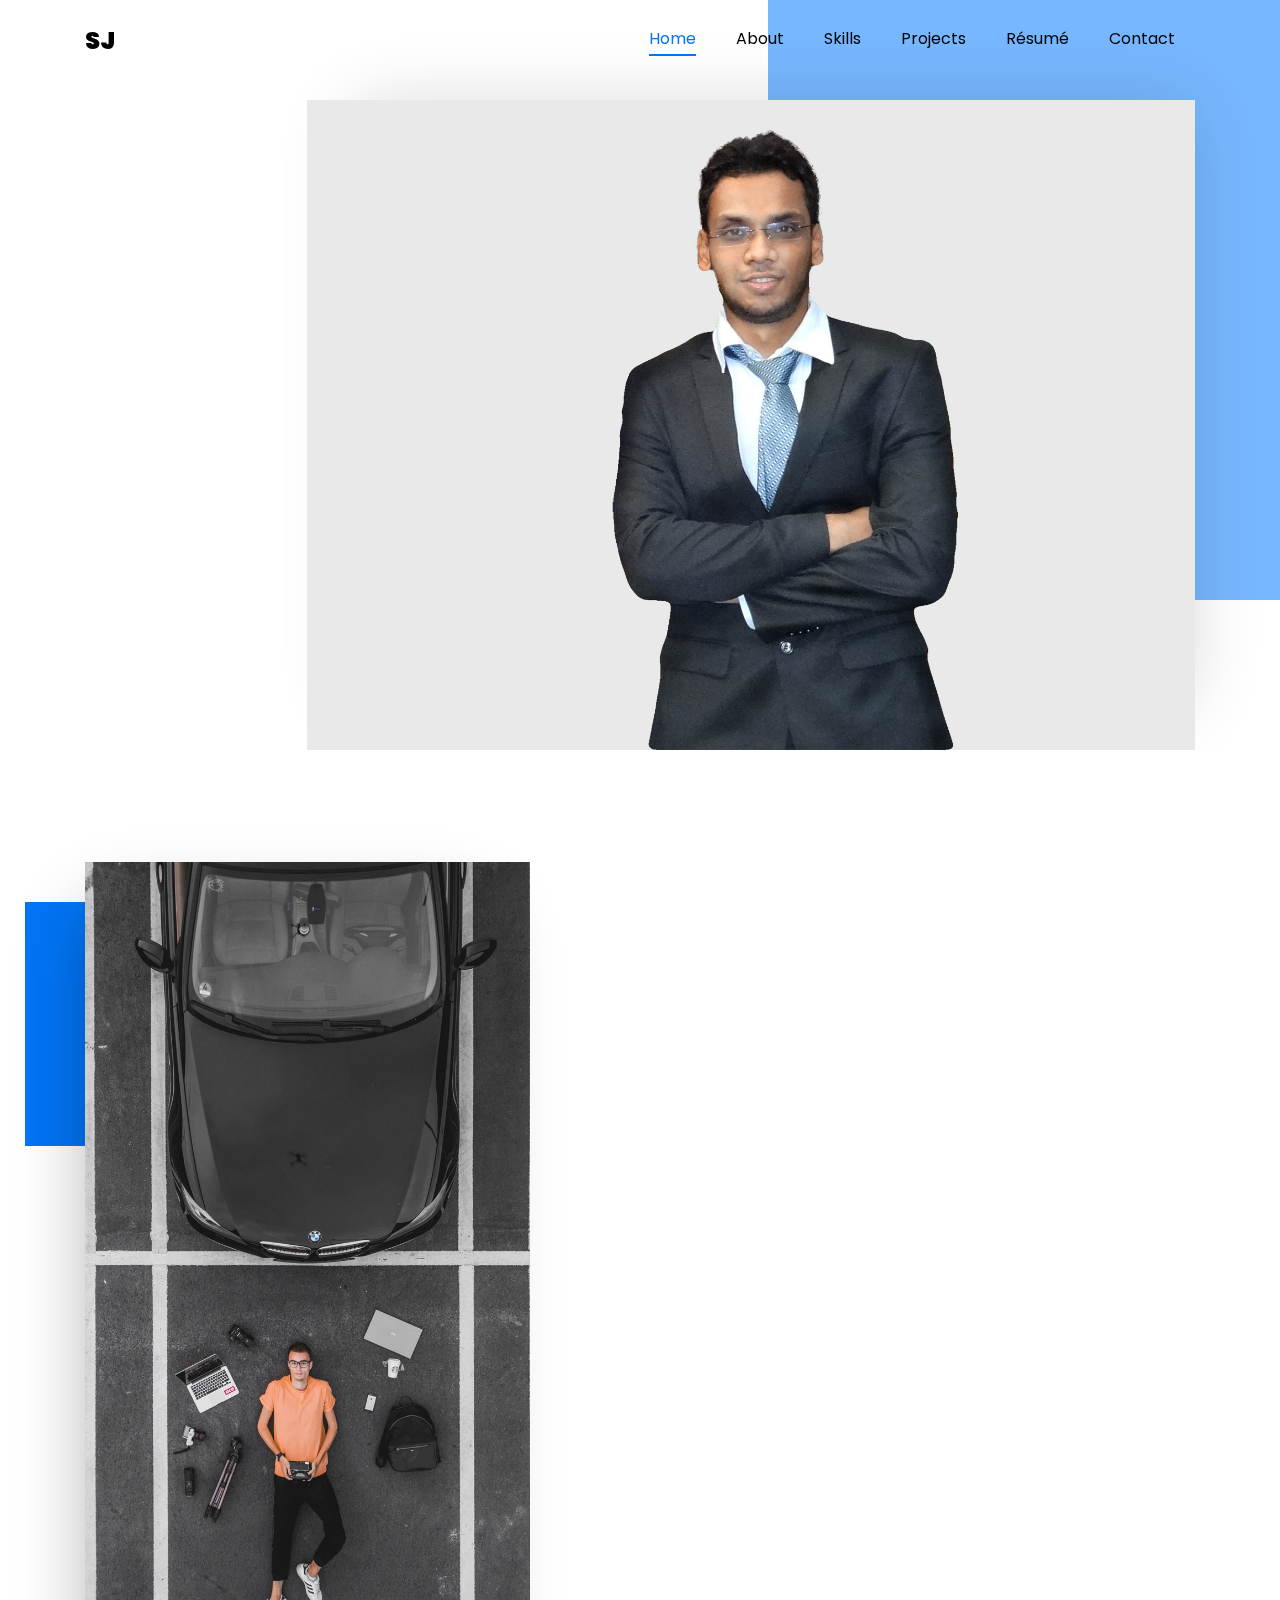
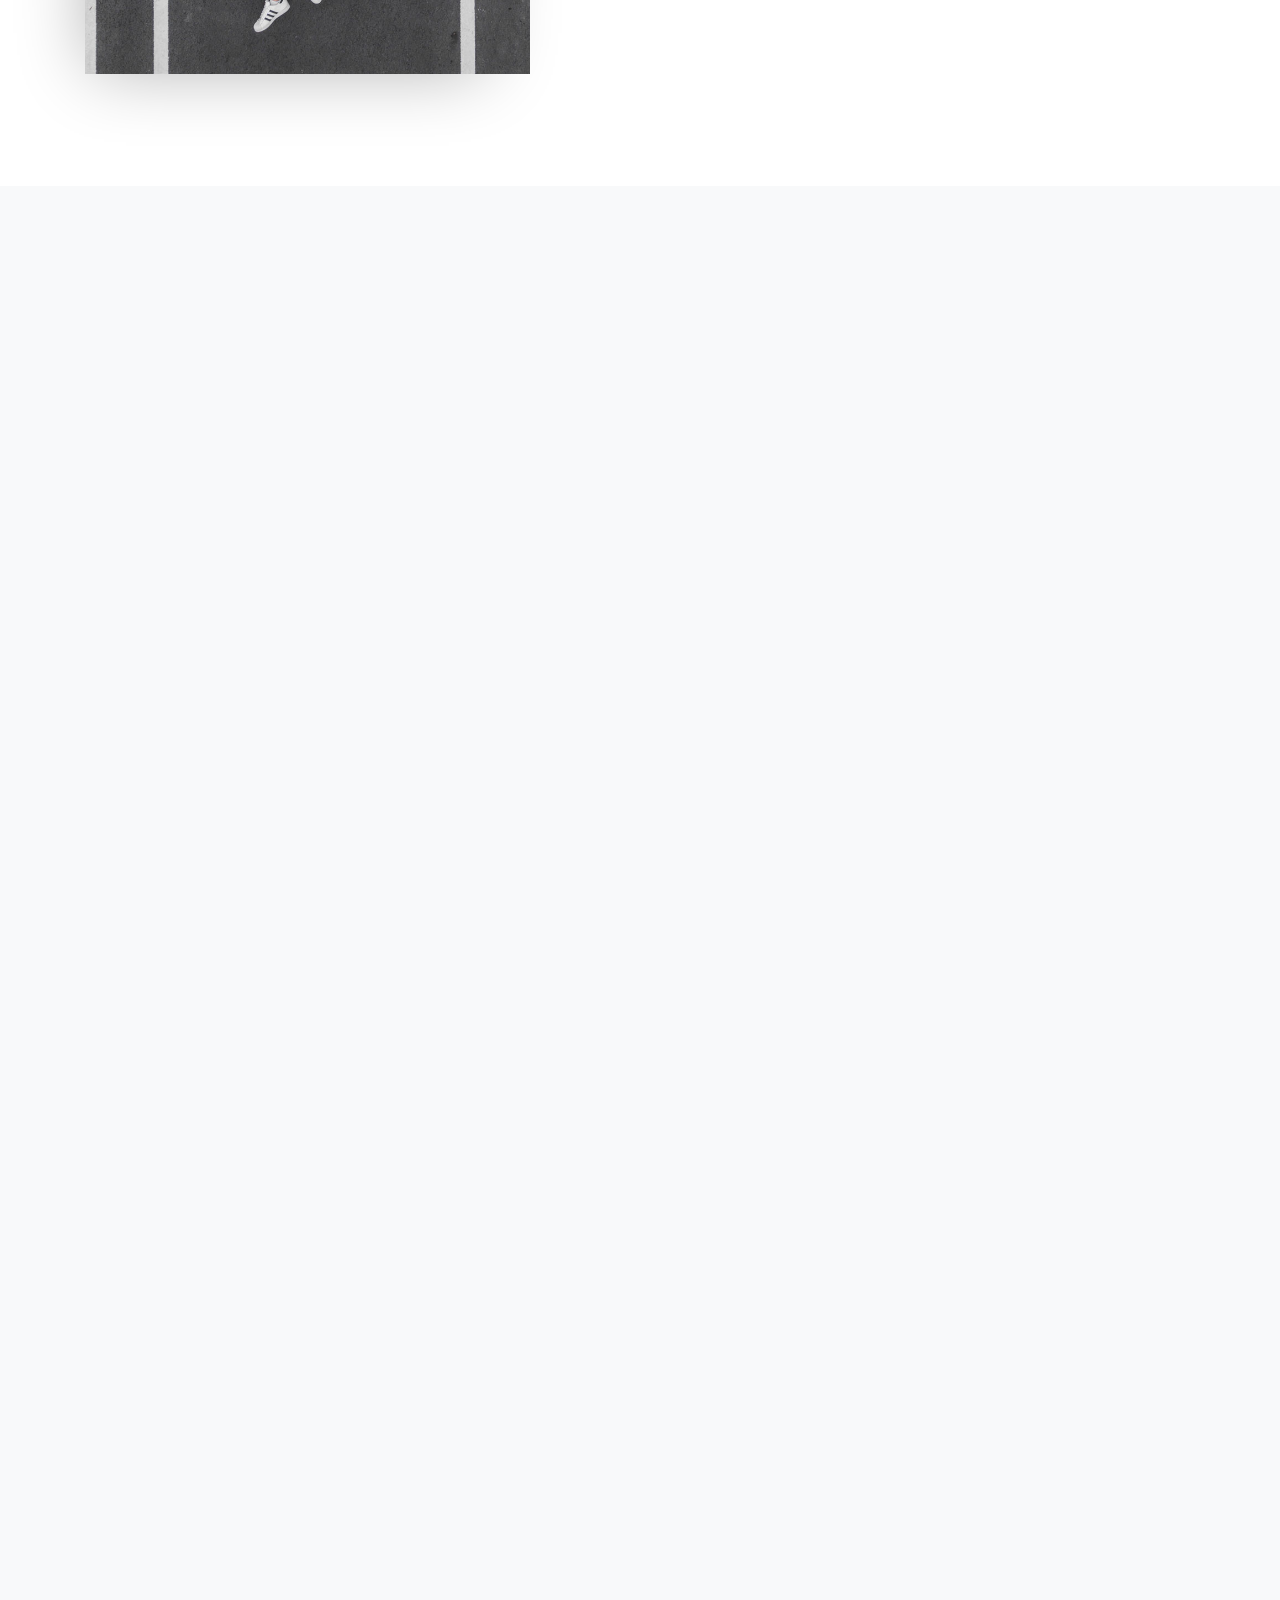
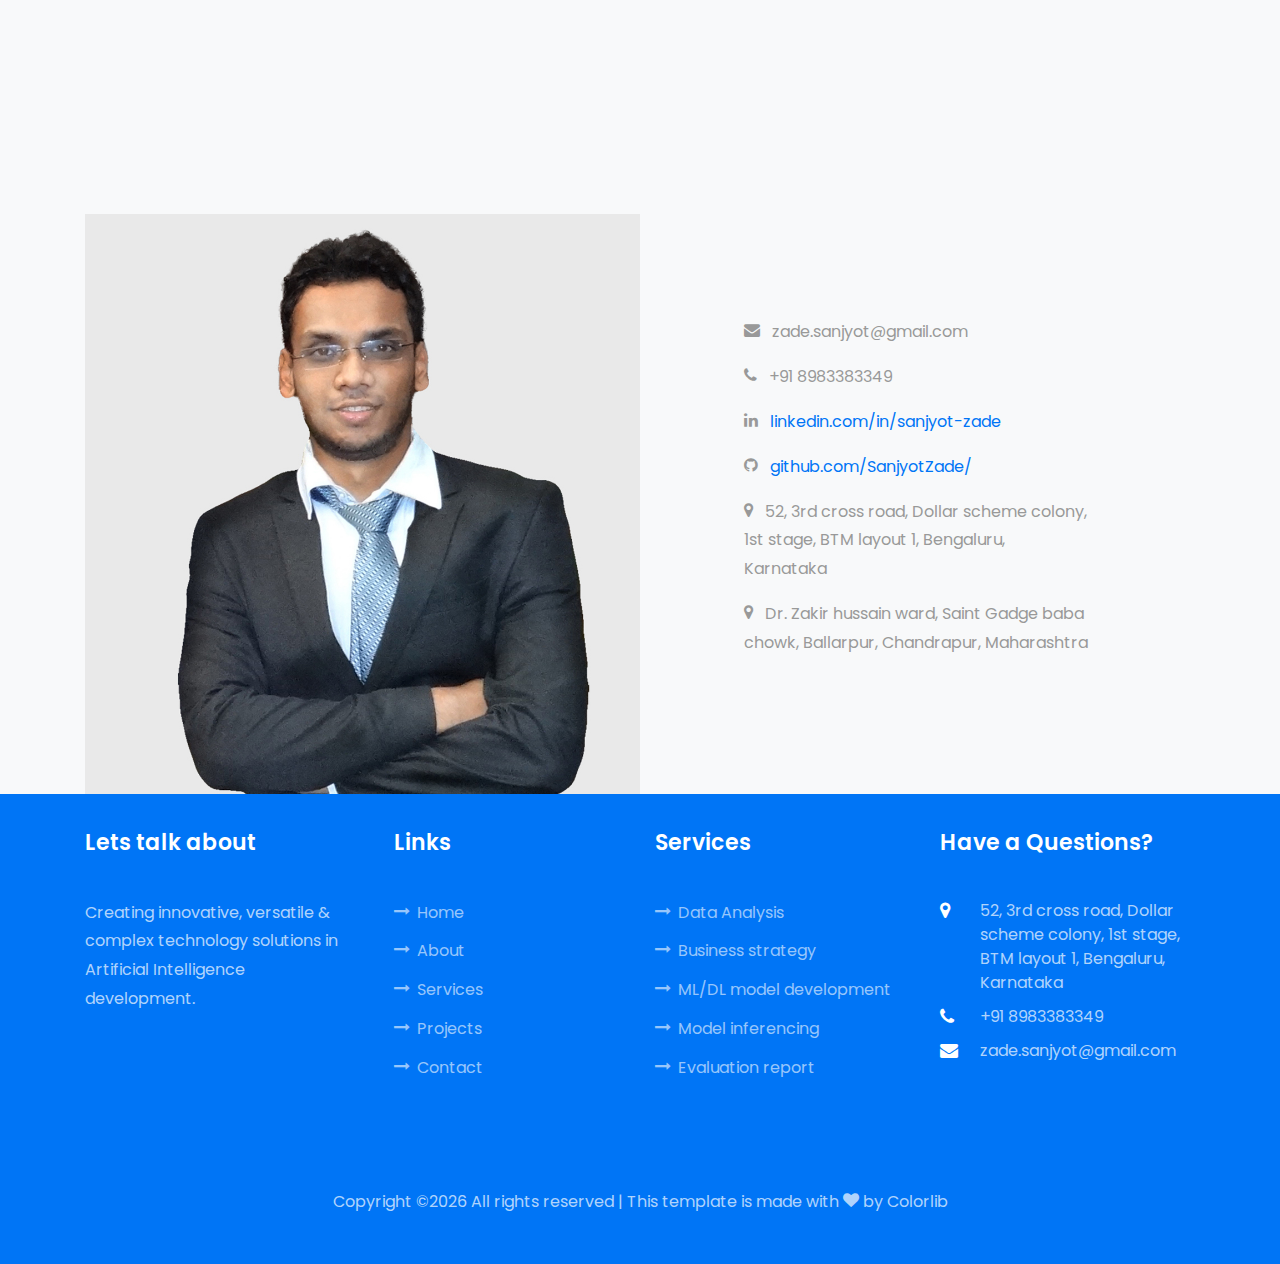
<file: index.html>
<!DOCTYPE html>
<html lang="en">
  <head>
    <title>Sanjyot- AI Researcher/Developer</title>
    <meta charset="utf-8">
    <meta name="viewport" content="width=device-width, initial-scale=1, shrink-to-fit=no">
    
    <link href="https://fonts.googleapis.com/css?family=Poppins:100,200,300,400,500,600,700,800,900" rel="stylesheet">

    <link rel="stylesheet" href="css/open-iconic-bootstrap.min.css">
    <link rel="stylesheet" href="css/animate.css">
    
    <link rel="stylesheet" href="css/owl.carousel.min.css">
    <link rel="stylesheet" href="css/owl.theme.default.min.css">
    <link rel="stylesheet" href="css/magnific-popup.css">

    <link rel="stylesheet" href="css/aos.css">

    <link rel="stylesheet" href="css/ionicons.min.css">
    
    <link rel="stylesheet" href="css/flaticon.css">
    <link rel="stylesheet" href="css/icomoon.css">
    <link rel="stylesheet" href="css/style.css">
  </head>
  <body data-spy="scroll" data-target=".site-navbar-target" data-offset="300">


    <nav class="navbar navbar-expand-lg navbar-dark ftco_navbar bg-dark ftco-navbar-light site-navbar-target" id="ftco-navbar">
	    <div class="container">
	      <a class="navbar-brand" href="index.html">SJ</a>
	      <button class="navbar-toggler js-fh5co-nav-toggle fh5co-nav-toggle" type="button" data-toggle="collapse" data-target="#ftco-nav" aria-controls="ftco-nav" aria-expanded="false" aria-label="Toggle navigation">
	        <span class="oi oi-menu"></span> Menu
	      </button>

	      <div class="collapse navbar-collapse" id="ftco-nav">
	        <ul class="navbar-nav nav ml-auto">
	          <li class="nav-item"><a href="#home-section" class="nav-link"><span>Home</span></a></li>
	          <li class="nav-item"><a href="#about-section" class="nav-link"><span>About</span></a></li>
	          <li class="nav-item"><a href="#skills-section" class="nav-link"><span>Skills</span></a></li>
	          <li class="nav-item"><a href="single.html" class="nav-link"><span>Projects</span></a></li>
              <li class="nav-item"><a href="resume.html" class="nav-link"><span>Résumé</span></a></li>
	          <li class="nav-item"><a href="#contact-section" class="nav-link"><span>Contact</span></a></li>
	        </ul>
	      </div>
	    </div>

	  </nav>

        <section id="home-section" class="hero">
		  <div class="home-slider  owl-carousel">
	      <div class="slider-item ">
	      	<div class="overlay"></div>
	        <div class="container">
	          <div class="row d-md-flex no-gutters slider-text align-items-end justify-content-end" data-scrollax-parent="true">
	          	<div class="one-third order-md-last img" style="background-image:url(images/bg_1.jpg);"> <!--change-->
	          		<div class="overlay"></div>
	          	</div>
		          <div class="one-forth d-flex  align-items-center ftco-animate" data-scrollax=" properties: { translateY: '70%' }">

		          	<div class="text">
		          		<span class="subheading">Hello</span>
			            <h1 class="mb-4 mt-3">I'm <span>Sanjyot Zade</span></h1>
			            <h2 class="mb-4">An AI RESEARCHER</h2>
			            <!--<p><a href="#" class="btn-custom">Hire me</a></p>-->
		            </div>
		          </div>
	        	</div>
	        </div>
	      </div>

	      <div class="slider-item">
	      	<div class="overlay"></div>
	        <div class="container">
	          <div class="row d-flex no-gutters slider-text align-items-end justify-content-end" data-scrollax-parent="true">
	          	<div class="one-third order-md-last img" style="background-image:url(images/bg_2.jpg);"> <!--change-->
	          		<div class="overlay"></div>
	          	</div>
		          <div class="one-forth d-flex align-items-center ftco-animate" data-scrollax=" properties: { translateY: '70%' }">
		          	<div class="text">
			            <h1 class="mb-4 mt-3">I love to solve <span>challenging AI problems</span></h1>
			            <!--<p><a href="#" class="btn-custom">Hire me</a></p>-->
		            </div>
		          </div>
	        	</div>
	        </div>
	      </div>
	    </div>
    </section>

    <section class="ftco-about ftco-counter img ftco-section" id="about-section">
    	<div class="container">
    		<div class="row d-flex">
    			<div class="col-md-6 col-lg-5 d-flex">
    				<div class="img-about img d-flex align-items-stretch">
    					<div class="overlay"></div>
	    				<div class="img d-flex align-self-stretch align-items-center" style="background-image:url(images/about-1.jpg);">
	    				</div>
    				</div>
    			</div>
    			<div class="col-md-6 col-lg-7 pl-lg-5 py-5">
    				<div class="row justify-content-start pb-3">
		          <div class="col-md-12 heading-section ftco-animate">
		          	<span class="subheading">Welcome</span>
		            <h2 class="mb-4" style="font-size: 34px; text-transform: capitalize;">About Me</h2>
		            <p>Providing deep learning backed business solutions by exploiting unstructured data(video, audio & text) to assist advancement in computer vision, natural language processing, and speech understanding.</p>
		          </div>
		        </div>
		        <div class="row">
		        	<div class="col-md-6">
		        		<div class="media block-6 services d-block ftco-animate">
		              <div class="icon"><span class="flaticon-idea"></span></div>
		              <div class="media-body">
		                <h3 class="heading mb-3">Computer Vision</h3>
		                <p> Face recognition, Expression identification, Image enhancement-denoising-super-resolution, Thumbnail generation,
                            Object detection-tracking, Nudity detection, Activity detection, Age-gender identification</p>
		              </div>
		            </div>
		        	</div>
		        	<div class="col-md-6">
		        		<div class="media block-6 services d-block ftco-animate">
		              <div class="icon"><span class="flaticon-web-design"></span></div>
		              <div class="media-body">
		                <h3 class="heading mb-3">Natural Language Processing</h3>
		                <p> Emotion analysis, Events extractions(word to vec), Lexical analysis for sentiment extraction, Named Entity Recognition(NER),
                            Latent Dirichlet Allocation(LDA), Proximity analysis</p>
		              </div>
		            </div> 
		        	</div>
		        </div>
	          <div class="counter-wrap ftco-animate d-flex mt-md-3">
              <div class="text p-4 pr-5 bg-primary">
              	<p class="mb-0">
	                <span class="number" data-number="20">0</span>
	                <span>AI Projects</span>
                </p>
              </div>
	          </div>
	        </div>
        </div>
    	</div>
    </section>
		
    <section class="ftco-section bg-light" id="skills-section">
        <div class="container">
            <div class="row justify-content-center pb-5">
              <div class="col-md-12 heading-section text-center ftco-animate">
                <span class="subheading">Skills</span>
                <h2 class="mb-4">My Skills</h2>
                <p>Developing & leading computer vision & NLP based solutions for extracting high definition meta-tags from
                    unstructured data using deep neural networks.</p>
              </div>
            </div>
            <div class="row">
                <div class="col-md-6 animate-box">
                    <div class="progress-wrap ftco-animate">
                        <h3>Machine Learning</h3>
                        <div class="progress">
                            <div class="progress-bar color-1" role="progressbar" aria-valuenow="80"
                            aria-valuemin="0" aria-valuemax="100" style="width:80%">
                            <span>80%</span>
                            </div>
                        </div>
                    </div>
                </div>
                <div class="col-md-6 animate-box">
                    <div class="progress-wrap ftco-animate">
                        <h3>Deep learning</h3>
                        <div class="progress">
                            <div class="progress-bar color-2" role="progressbar" aria-valuenow="85"
                            aria-valuemin="0" aria-valuemax="100" style="width:85%">
                            <span>85%</span>
                            </div>
                        </div>
                    </div>
                </div>
                <div class="col-md-6 animate-box">
                    <div class="progress-wrap ftco-animate">
                        <h3>Tensorflow</h3>
                        <div class="progress">
                            <div class="progress-bar color-3" role="progressbar" aria-valuenow="80"
                            aria-valuemin="0" aria-valuemax="100" style="width:80%">
                            <span>80%</span>
                            </div>
                        </div>
                    </div>
                </div>
                <div class="col-md-6 animate-box">
                    <div class="progress-wrap ftco-animate">
                        <h3>Keras</h3>
                        <div class="progress">
                            <div class="progress-bar color-4" role="progressbar" aria-valuenow="80"
                            aria-valuemin="0" aria-valuemax="100" style="width:80%">
                            <span>80%</span>
                            </div>
                        </div>
                    </div>
                </div>
                <div class="col-md-6 animate-box">
                    <div class="progress-wrap ftco-animate">
                        <h3>Computer Vision</h3>
                        <div class="progress">
                            <div class="progress-bar color-5" role="progressbar" aria-valuenow="75"
                            aria-valuemin="0" aria-valuemax="100" style="width:75%">
                            <span>75%</span>
                            </div>
                        </div>
                    </div>
                </div>
                <div class="col-md-6 animate-box">
                    <div class="progress-wrap ftco-animate">
                        <h3>Natural Langugage Processing</h3>
                        <div class="progress">
                            <div class="progress-bar color-6" role="progressbar" aria-valuenow="75"
                            aria-valuemin="0" aria-valuemax="100" style="width:75%">
                            <span>75%</span>
                            </div>
                        </div>
                    </div>
                </div>
                <div class="col-md-6 animate-box">
                    <div class="progress-wrap ftco-animate">
                        <h3>Tableau</h3>
                        <div class="progress">
                            <div class="progress-bar color-6" role="progressbar" aria-valuenow="60"
                            aria-valuemin="0" aria-valuemax="100" style="width:60%">
                            <span>60%</span>
                            </div>
                        </div>
                    </div>
                </div>
                <div class="col-md-6 animate-box">
                    <div class="progress-wrap ftco-animate">
                        <h3>Excel</h3>
                        <div class="progress">
                            <div class="progress-bar color-6" role="progressbar" aria-valuenow="70"
                            aria-valuemin="0" aria-valuemax="100" style="width:70%">
                            <span>70%</span>
                            </div>
                        </div>
                    </div>
                </div>

            </div>
            <div class="row justify-content-center py-5 mt-5">
      <div class="col-md-12 heading-section text-center ftco-animate">
        <span class="subheading">What I Do</span>
        <h2 class="mb-4">Data + ML-Model & a bit of magic</h2>
        <p>Developing "deep neural network based model" as per business requirements</p>
      </div>
    </div>

    <div class="row">
                <div class="col-md-4 text-center d-flex ftco-animate">
                    <div class="services-1">
                        <span class="icon">
                            <i class="flaticon-analysis"></i>
                        </span>
                        <div class="desc">
                            <h3 class="mb-5"><a href="#">Explore</a></h3>
                            <h4>Data exploration</h4>
                            <h4>Data cleaning</h4>
                            <h4>Data restructuring</h4>
                        </div>
                    </div>
                </div>
                <div class="col-md-4 text-center d-flex ftco-animate">
                    <div class="services-1">
                        <span class="icon">
                            <i class="flaticon-flasks"></i>
                        </span>
                        <div class="desc">
                            <h3 class="mb-5"><a href="#">Create</a></h3>
                            <h4>Analyze ML/DL model</h4>
                            <h4>Modeling re-iterations</h4>
                            <h4>Hyper-tuning</h4>
                        </div>
                    </div>
                </div>
                <div class="col-md-4 text-center d-flex ftco-animate">
                    <div class="services-1">
                        <span class="icon">
                            <i class="flaticon-ideas"></i>
                        </span>
                        <div class="desc">
                            <h3 class="mb-5"><a href="#">Learn</a></h3>
                            <h4>Practical testing</h4>
                            <h4>Latency analysis</h4>
                            <h4>Result pooling</h4>
                        </div>
                    </div>
                </div>
            </div>
        </div>
    </section>
    
    <section class="ftco-section ftco-project" id="projects-section">
    	<div class="container">
    		<div class="row justify-content-center pb-5">
          <div class="col-md-12 heading-section text-center ftco-animate">
          	<span class="subheading">Accomplishments</span>
            <h2 class="mb-4">My Projects</h2>
            <p>Developing & leading computer vision & NLP based solutions for extracting high definition meta-tags from unstructured data using deep neural networks.</p>
          </div>
        </div>
    		<div class="row">
    			<div class="col-md-8">
                    <div class="project img ftco-animate img-2 d-flex justify-content-center align-items-center" style="background-image: url(images/project-1.jpg);">
                        <a href="single.html#project-1">
                        <div class="overlay"></div></a>
                        <div class="text text-center p-4">
                            <h3><a href="single.html#project-1">Face detection, tracking, clustering &amp; Recognition</a></h3>
                            <span>Computer Vision</span>
                        </div>
                    </div>
    			</div>

    			<div class="col-md-4">
    				<div class="row">

                        <div class="col-md-12">
                            <div class="project img ftco-animate d-flex justify-content-center align-items-center" style="background-image: url(images/project-2.jpg);">
                                <a href="single.html#project-2"><div class="overlay"></div></a>
                                <div class="text text-center p-4">
                                    <h3><a href="single.html#project-2">Automated object annotation tool</a></h3>
                                    <span>Computer Vision</span>
                                </div>
                            </div>
                        </div>

                        <div class="col-md-12">
                            <div class="project img ftco-animate d-flex justify-content-center align-items-center" style="background-image: url(images/project-3.jpg);">
                                <a href="single.html#project-3"><div class="overlay"></div></a>
                                <div class="text text-center p-4">
                                    <h3><a href="single.html#project-3">Image enhancement, activity detection &amp; facial emotion </a></h3>
                                    <span>Computer Vision</span>
                                </div>
                            </div>
                        </div>
    				</div>
    			</div>


                <div class="col-md-4">
                    <div class="project img ftco-animate d-flex justify-content-center align-items-center" style="background-image: url(images/project-4.jpg);">
                        <a href="single.html#"><div class="overlay"></div></a>
                        <div class="text text-center p-4">
                            <h3><a href="single.html#">Text emotion, intent &amp; topic detection</a></h3>
                            <span>Natural Language Processing</span>
                        </div>
                    </div>
                </div>


                <div class="col-md-8">
                    <div class="project img ftco-animate d-flex justify-content-center align-items-center" style="background-image: url(images/project-5.jpg);">
                        <a href="single.html#"><div class="overlay"></div></a>
                        <div class="text text-center p-4">
                            <h3><a href="single.html#">googleOnTap app, forced alignment, speech to text, deep learning with keras etc.</a></h3>
                            <span>Other verticals</span>
                        </div>
                    </div>
                </div>

    		</div>
    	</div>
    </section>


    <section class="ftco-section ftco-no-pb contact-section bg-light" id="contact-section">
      <div class="container">
      	<div class="row justify-content-center mb-3 pb-3">
          <div class="col-md-6 heading-section text-center ftco-animate">
            <span class="subheading">Contact</span>
            <h2 class="mb-4">Contact Me</h2>
            <p>Let’s do some ground breaking work together.</p>
          </div>
        </div>

        <div class="row no-gutters block-9">

          <div class="col-md-6 d-flex">
          	    <div class="img" style="background-image: url(images/about.jpg);"></div>
          </div>

          <div class="col-md-6 d-flex">
              <ul class="bg-light  p-md-5 block-23 mb-3">
                  <p><span class="icon icon-envelope"></span><span class="text"> &nbsp; zade.sanjyot@gmail.com</span></p>
	                <p><span class="icon icon-phone"></span><span class="text">  &nbsp; +91 8983383349</span></p>
                    <p><span class="icon icon-linkedin"></span><span class="text"> &nbsp; <a href="https://linkedin.com/in/sanjyot-zade" class="specialeffects" >linkedin.com/in/sanjyot-zade</a></span></p>
                    <p><span class="icon icon-github"></span><span class="text"> &nbsp; <a href="https://github.com/SanjyotZade/" class="specialeffects">github.com/SanjyotZade/</a></span></p>
	                <p><span class="icon icon-map-marker"></span><span class="text">  &nbsp; 52, 3rd cross road, Dollar scheme colony, 1st stage, BTM layout 1, Bengaluru, Karnataka</span></p>
	                <p><span class="icon icon-map-marker"></span><span class="text">  &nbsp; Dr. Zakir hussain ward, Saint Gadge baba chowk, Ballarpur, Chandrapur, Maharashtra</span></p>

              </ul>
          </div>


        </div>
      </div>
    </section>

    <footer class="ftco-footer ftco-section">
      <div class="container">
        <div class="row mb-4">
          <div class="col-md">
            <div class="ftco-footer-widget mb-4">
              <h2 class="ftco-heading-2">Lets talk about</h2>
              <p>Creating innovative, versatile &amp; complex technology solutions in Artificial Intelligence development.</p>
              <ul class="ftco-footer-social list-unstyled float-md-left float-lft mt-5">
                <li class="ftco-animate"><a href="https://www.linkedin.com/in/sanjyot-zade/"><span class="icon-linkedin"></span></a></li>
                <li class="ftco-animate"><a href="https://github.com/SanjyotZade/"><span class="icon-github"></span></a></li>
                <li class="ftco-animate"><a href="#"><span class="icon-instagram"></span></a></li>
              </ul>
            </div>
          </div>
          <div class="col-md">
            <div class="ftco-footer-widget mb-4 ml-md-4">
              <h2 class="ftco-heading-2">Links</h2>
              <ul class="list-unstyled">
                <li><a href="#"><span class="icon-long-arrow-right mr-2"></span>Home</a></li>
                <li><a href="#about-section"><span class="icon-long-arrow-right mr-2"></span>About</a></li>
                <li><a href="single.html#"><span class="icon-long-arrow-right mr-2"></span>Services</a></li>
                <li><a href="single.html#"><span class="icon-long-arrow-right mr-2"></span>Projects</a></li>
                <li><a href="#contact-section"><span class="icon-long-arrow-right mr-2"></span>Contact</a></li>
              </ul>
            </div>
          </div>
          <div class="col-md">
             <div class="ftco-footer-widget mb-4">
              <h2 class="ftco-heading-2">Services</h2>
              <ul class="list-unstyled">
                <li><a href="single.html#"><span class="icon-long-arrow-right mr-2"></span>Data Analysis</a></li>
                <li><a href="single.html#"><span class="icon-long-arrow-right mr-2"></span>Business strategy</a></li>
                <li><a href="single.html#"><span class="icon-long-arrow-right mr-2"></span>ML/DL model development</a></li>
                <li><a href="single.html#"><span class="icon-long-arrow-right mr-2"></span>Model inferencing</a></li>
                <li><a href="single.html#"><span class="icon-long-arrow-right mr-2"></span>Evaluation report</a></li>
              </ul>
            </div>
          </div>
          <div class="col-md">
            <div class="ftco-footer-widget mb-4">
            	<h2 class="ftco-heading-2">Have a Questions?</h2>
            	<div class="block-23 mb-3">
	              <ul>
	                <li><span class="icon icon-map-marker"></span><span class="text">52, 3rd cross road, Dollar scheme colony, 1st stage, BTM layout 1, Bengaluru, Karnataka</span></li>
	                <li><span class="icon icon-phone"></span><span class="text">+91 8983383349</span></li>
	                <li><span class="icon icon-envelope"></span><span class="text">zade.sanjyot@gmail.com</span></li>
	              </ul>
	            </div>
            </div>
          </div>
        </div>

        <div class="col-md-12 text-center">
            <p><!-- Link back to Colorlib can't be removed. Template is licensed under CC BY 3.0. -->
                  Copyright &copy;<script>document.write(new Date().getFullYear());</script> All rights reserved | This template is made with <i class="icon-heart color-danger" aria-hidden="true"></i> by <a href="https://colorlib.com" target="_blank">Colorlib</a>
                  <!-- Link back to Colorlib can't be removed. Template is licensed under CC BY 3.0. -->
            </p>
          </div>
      </div>
    </footer>

  <!-- loader -->
  <div id="ftco-loader" class="show fullscreen"><svg class="circular" width="48px" height="48px"><circle class="path-bg" cx="24" cy="24" r="22" fill="none" stroke-width="4" stroke="#eeeeee"/><circle class="path" cx="24" cy="24" r="22" fill="none" stroke-width="4" stroke-miterlimit="10" stroke="#F96D00"/></svg></div>


  <script src="js/jquery.min.js"></script>
  <script src="js/jquery-migrate-3.0.1.min.js"></script>
  <script src="js/popper.min.js"></script>
  <script src="js/bootstrap.min.js"></script>
  <script src="js/jquery.easing.1.3.js"></script>
  <script src="js/jquery.waypoints.min.js"></script>
  <script src="js/jquery.stellar.min.js"></script>
  <script src="js/owl.carousel.min.js"></script>
  <script src="js/jquery.magnific-popup.min.js"></script>
  <script src="js/aos.js"></script>
  <script src="js/jquery.animateNumber.min.js"></script>
  <script src="js/scrollax.min.js"></script>

  <script src="js/main.js"></script>

  </body>
</html>
</file>
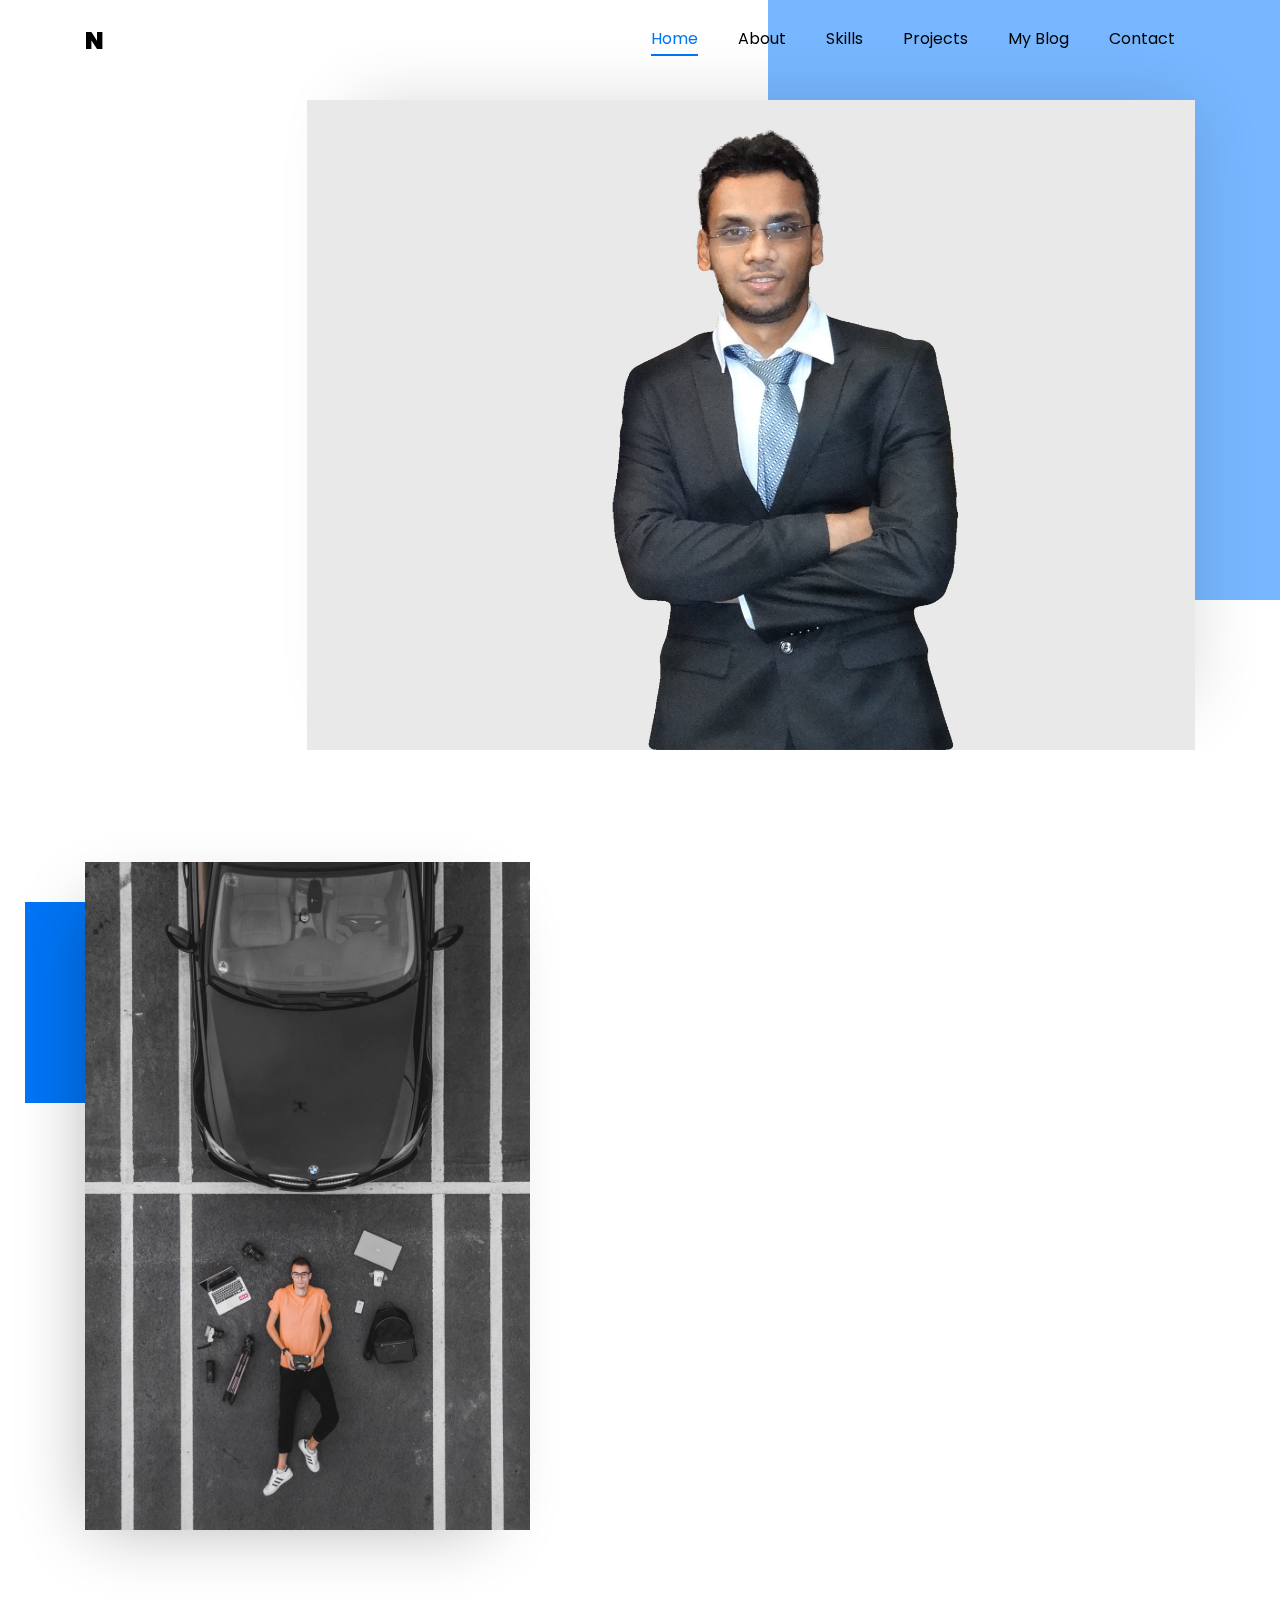
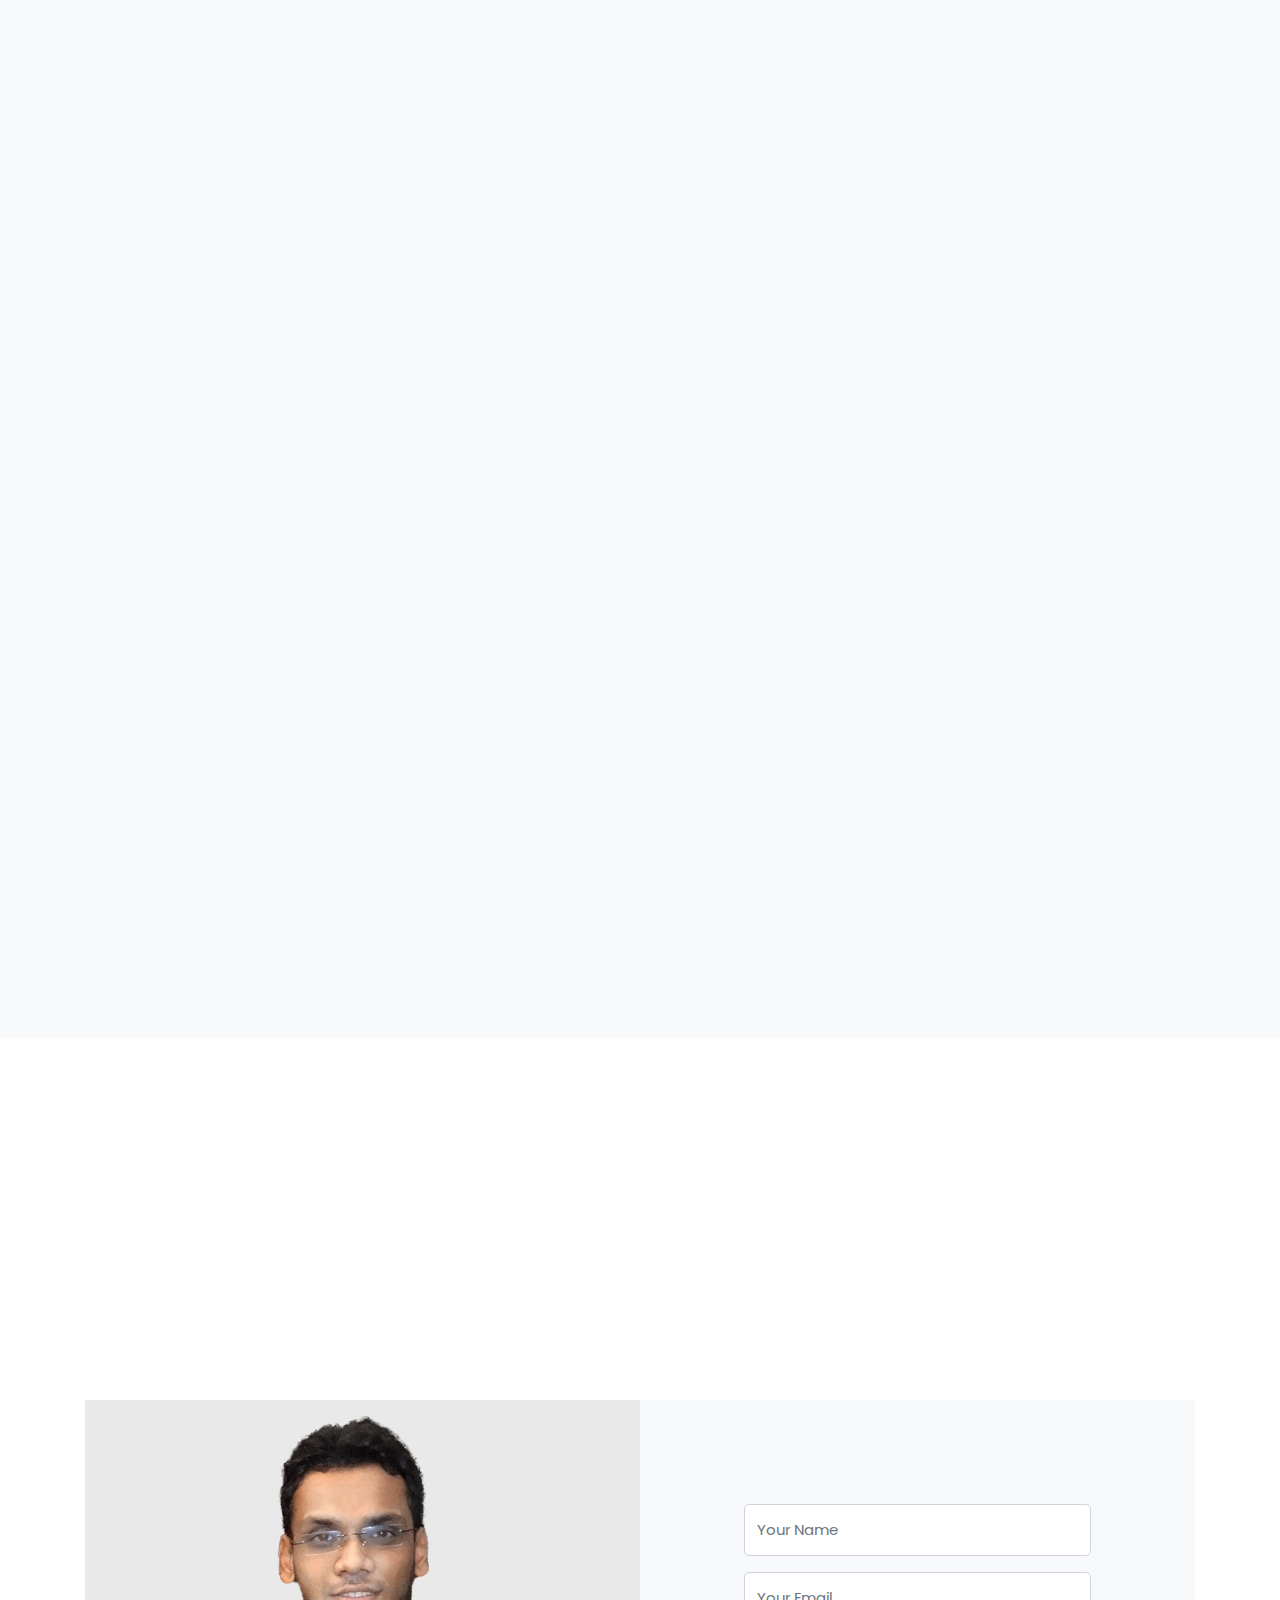
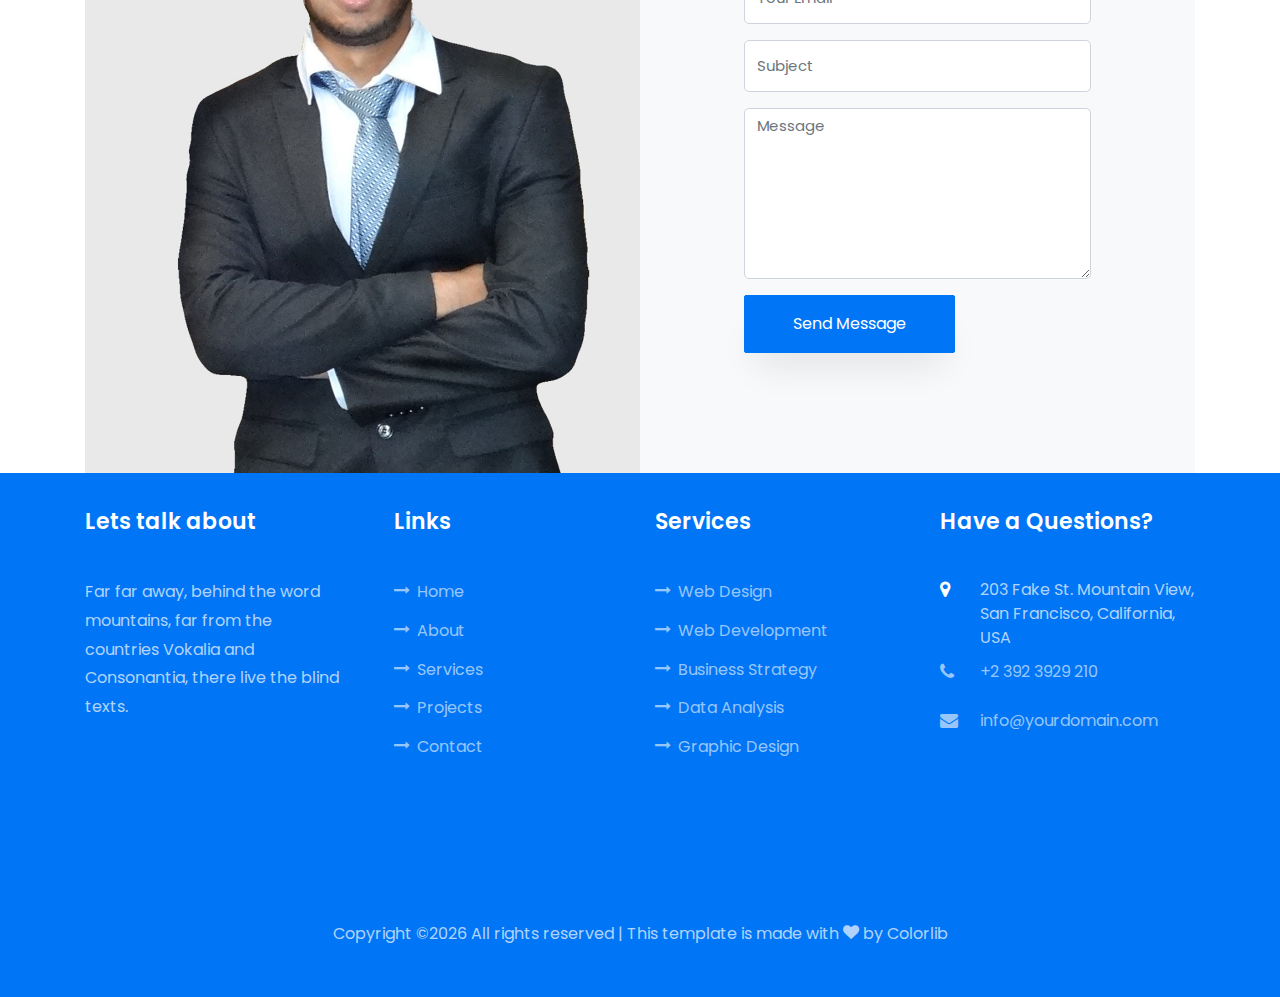
<file: index_.html>
<!DOCTYPE html>
<html lang="en">
  <head>
    <title>Niko - Free Bootstrap 4 Template by Colorlib</title>
    <meta charset="utf-8">
    <meta name="viewport" content="width=device-width, initial-scale=1, shrink-to-fit=no">
    
    <link href="https://fonts.googleapis.com/css?family=Poppins:100,200,300,400,500,600,700,800,900" rel="stylesheet">

    <link rel="stylesheet" href="css/open-iconic-bootstrap.min.css">
    <link rel="stylesheet" href="css/animate.css">
    
    <link rel="stylesheet" href="css/owl.carousel.min.css">
    <link rel="stylesheet" href="css/owl.theme.default.min.css">
    <link rel="stylesheet" href="css/magnific-popup.css">

    <link rel="stylesheet" href="css/aos.css">

    <link rel="stylesheet" href="css/ionicons.min.css">
    
    <link rel="stylesheet" href="css/flaticon.css">
    <link rel="stylesheet" href="css/icomoon.css">
    <link rel="stylesheet" href="css/style.css">
  </head>
  <body data-spy="scroll" data-target=".site-navbar-target" data-offset="300">


    <nav class="navbar navbar-expand-lg navbar-dark ftco_navbar bg-dark ftco-navbar-light site-navbar-target" id="ftco-navbar">
	    <div class="container">
	      <a class="navbar-brand" href="index.html">N</a>
	      <button class="navbar-toggler js-fh5co-nav-toggle fh5co-nav-toggle" type="button" data-toggle="collapse" data-target="#ftco-nav" aria-controls="ftco-nav" aria-expanded="false" aria-label="Toggle navigation">
	        <span class="oi oi-menu"></span> Menu
	      </button>

	      <div class="collapse navbar-collapse" id="ftco-nav">
	        <ul class="navbar-nav nav ml-auto">
	          <li class="nav-item"><a href="#home-section" class="nav-link"><span>Home</span></a></li>
	          <li class="nav-item"><a href="#about-section" class="nav-link"><span>About</span></a></li>
	          <li class="nav-item"><a href="#skills-section" class="nav-link"><span>Skills</span></a></li>
	          <li class="nav-item"><a href="#projects-section" class="nav-link"><span>Projects</span></a></li>
	          <li class="nav-item"><a href="#blog-section" class="nav-link"><span>My Blog</span></a></li>
	          <li class="nav-item"><a href="#contact-section" class="nav-link"><span>Contact</span></a></li>
	        </ul>
	      </div>
	    </div>
	  </nav>
      <section id="home-section" class="hero">
		  <div class="home-slider  owl-carousel">
	      <div class="slider-item ">
	      	<div class="overlay"></div>
	        <div class="container">
	          <div class="row d-md-flex no-gutters slider-text align-items-end justify-content-end" data-scrollax-parent="true">
	          	<div class="one-third order-md-last img" style="background-image:url(images/bg_1.jpg);">
	          		<div class="overlay"></div>
	          	</div>
		          <div class="one-forth d-flex  align-items-center ftco-animate" data-scrollax=" properties: { translateY: '70%' }">
		          	<a href="https://vimeo.com/45830194" class="icon-video popup-vimeo d-flex justify-content-center align-items-center">
	    						<span class="ion-ios-play play"></span>
	    					</a>
		          	<div class="text">
		          		<span class="subheading">Hello</span>
			            <h1 class="mb-4 mt-3">I'm <span>Niko Bochser</span></h1>
			            <h2 class="mb-4">A Freelance Web Developer</h2>
			            <p><a href="#" class="btn-custom">Hire me</a></p>
		            </div>
		          </div>
	        	</div>
	        </div>
	      </div>

	      <div class="slider-item">
	      	<div class="overlay"></div>
	        <div class="container">
	          <div class="row d-flex no-gutters slider-text align-items-end justify-content-end" data-scrollax-parent="true">
	          	<div class="one-third order-md-last img" style="background-image:url(images/bg_2.jpg);">
	          		<div class="overlay"></div>
	          	</div>
		          <div class="one-forth d-flex align-items-center ftco-animate" data-scrollax=" properties: { translateY: '70%' }">
		          	<a href="https://vimeo.com/45830194" class="icon-video popup-vimeo d-flex justify-content-center align-items-center">
	    						<span class="ion-ios-play play"></span>
	    					</a>
		          	<div class="text">
			            <h1 class="mb-4 mt-3">I'm a <span>web designer</span> from Scotland</h1>
			            <p><a href="#" class="btn-custom">Hire me</a></p>
		            </div>
		          </div>
	        	</div>
	        </div>
	      </div>
	    </div>
    </section>

    <section class="ftco-about ftco-counter img ftco-section" id="about-section">
    	<div class="container">
    		<div class="row d-flex">
    			<div class="col-md-6 col-lg-5 d-flex">
    				<div class="img-about img d-flex align-items-stretch">
    					<div class="overlay"></div>
	    				<div class="img d-flex align-self-stretch align-items-center" style="background-image:url(images/about-1.jpg);">
	    				</div>
    				</div>
    			</div>
    			<div class="col-md-6 col-lg-7 pl-lg-5 py-5">
    				<div class="row justify-content-start pb-3">
		          <div class="col-md-12 heading-section ftco-animate">
		          	<span class="subheading">Welcome</span>
		            <h2 class="mb-4" style="font-size: 34px; text-transform: capitalize;">About Me</h2>
		            <p>A small river named Duden flows by their place and supplies it with the necessary regelialia. It is a paradisematic country, in which roasted parts of sentences fly into your mouth.</p>
		          </div>
		        </div>
		        <div class="row">
		        	<div class="col-md-6">
		        		<div class="media block-6 services d-block ftco-animate">
		              <div class="icon"><span class="flaticon-analysis"></span></div>
		              <div class="media-body">
		                <h3 class="heading mb-3">Web Design</h3>
		                <p>A small river named Duden flows by their place and supplies.</p>
		              </div>
		            </div> 
		        	</div>
		        	<div class="col-md-6">
		        		<div class="media block-6 services d-block ftco-animate">
		              <div class="icon"><span class="flaticon-analysis"></span></div>
		              <div class="media-body">
		                <h3 class="heading mb-3">Web Application</h3>
		                <p>A small river named Duden flows by their place and supplies.</p>
		              </div>
		            </div> 
		        	</div>
		        </div>
	          <div class="counter-wrap ftco-animate d-flex mt-md-3">
              <div class="text p-4 pr-5 bg-primary">
              	<p class="mb-0">
	                <span class="number" data-number="200">0</span>
	                <span>Finished Projects</span>
                </p>
              </div>
	          </div>
	        </div>
        </div>
    	</div>
    </section>
		
		<section class="ftco-section bg-light" id="skills-section">
			<div class="container">
				<div class="row justify-content-center pb-5">
          <div class="col-md-12 heading-section text-center ftco-animate">
          	<span class="subheading">Skills</span>
            <h2 class="mb-4">My Skills</h2>
            <p>Far far away, behind the word mountains, far from the countries Vokalia and Consonantia</p>
          </div>
        </div>
				<div class="row">
					<div class="col-md-6 animate-box">
						<div class="progress-wrap ftco-animate">
							<h3>Photoshop</h3>
							<div class="progress">
							 	<div class="progress-bar color-1" role="progressbar" aria-valuenow="75"
							  	aria-valuemin="0" aria-valuemax="100" style="width:75%">
							    <span>75%</span>
							  	</div>
							</div>
						</div>
					</div>
					<div class="col-md-6 animate-box">
						<div class="progress-wrap ftco-animate">
							<h3>jQuery</h3>
							<div class="progress">
							 	<div class="progress-bar color-2" role="progressbar" aria-valuenow="60"
							  	aria-valuemin="0" aria-valuemax="100" style="width:60%">
							    <span>60%</span>
							  	</div>
							</div>
						</div>
					</div>
					<div class="col-md-6 animate-box">
						<div class="progress-wrap ftco-animate">
							<h3>HTML5</h3>
							<div class="progress">
							 	<div class="progress-bar color-3" role="progressbar" aria-valuenow="85"
							  	aria-valuemin="0" aria-valuemax="100" style="width:85%">
							    <span>85%</span>
							  	</div>
							</div>
						</div>
					</div>
					<div class="col-md-6 animate-box">
						<div class="progress-wrap ftco-animate">
							<h3>CSS3</h3>
							<div class="progress">
							 	<div class="progress-bar color-4" role="progressbar" aria-valuenow="90"
							  	aria-valuemin="0" aria-valuemax="100" style="width:90%">
							    <span>90%</span>
							  	</div>
							</div>
						</div>
					</div>
					<div class="col-md-6 animate-box">
						<div class="progress-wrap ftco-animate">
							<h3>WordPress</h3>
							<div class="progress">
							 	<div class="progress-bar color-5" role="progressbar" aria-valuenow="70"
							  	aria-valuemin="0" aria-valuemax="100" style="width:70%">
							    <span>70%</span>
							  	</div>
							</div>
						</div>
					</div>
					<div class="col-md-6 animate-box">
						<div class="progress-wrap ftco-animate">
							<h3>SEO</h3>
							<div class="progress">
							 	<div class="progress-bar color-6" role="progressbar" aria-valuenow="80"
							  	aria-valuemin="0" aria-valuemax="100" style="width:80%">
							    <span>80%</span>
							  	</div>
							</div>
						</div>
					</div>
				</div>
				<div class="row justify-content-center py-5 mt-5">
          <div class="col-md-12 heading-section text-center ftco-animate">
          	<span class="subheading">What I Do</span>
            <h2 class="mb-4">Strategy, design and a bit of magic</h2>
            <p>Far far away, behind the word mountains, far from the countries Vokalia and Consonantia</p>
          </div>
        </div>

        <div class="row">
					<div class="col-md-4 text-center d-flex ftco-animate">
						<div class="services-1">
							<span class="icon">
								<i class="flaticon-analysis"></i>
							</span>
							<div class="desc">
								<h3 class="mb-5"><a href="#">Explore</a></h3>
								<h4>Design Sprints</h4>
								<h4>Product Strategy</h4>
								<h4>UX Strategy</h4>
							</div>
						</div>
					</div>
					<div class="col-md-4 text-center d-flex ftco-animate">
						<div class="services-1">
							<span class="icon">
								<i class="flaticon-flasks"></i>
							</span>
							<div class="desc">
								<h3 class="mb-5"><a href="#">Create</a></h3>
								<h4>Information</h4>
								<h4>UX/UI Design</h4>
								<h4>Branding</h4>
							</div>
						</div>
					</div>
					<div class="col-md-4 text-center d-flex ftco-animate">
						<div class="services-1">
							<span class="icon">
								<i class="flaticon-ideas"></i>
							</span>
							<div class="desc">
								<h3 class="mb-5"><a href="#">Learn</a></h3>
								<h4>Prototyping</h4>
								<h4>User Testing</h4>
								<h4>UI Testing</h4>
							</div>
						</div>
					</div>
				</div>
			</div>
		</section>

		<section class="ftco-section ftco-hireme">
			<div class="container">
				<div class="row">
					<div class="col-md-8 col-lg-9 d-flex align-items-center ftco-animate">
						<h2>I'm <span>Available</span> For Freelancing</h2>
					</div>
					<div class="col-md-4 col-lg-3 d-flex align-items-center ftco-animate">
						<p class="mb-0"><a href="#" class="btn btn-white py-4 px-5">Hire me</a></p>
					</div>
				</div>
			</div>
		</section>
 

    <section class="ftco-section ftco-project" id="projects-section">
    	<div class="container">
    		<div class="row justify-content-center pb-5">
          <div class="col-md-12 heading-section text-center ftco-animate">
          	<span class="subheading">Accomplishments</span>
            <h2 class="mb-4">Our Projects</h2>
            <p>Far far away, behind the word mountains, far from the countries Vokalia and Consonantia</p>
          </div>
        </div>
    		<div class="row">
    			<div class="col-md-8">
    				<div class="project img ftco-animate img-2 d-flex justify-content-center align-items-center" style="background-image: url(images/project-1.jpg);">
    					<div class="overlay"></div>
	    				<div class="text text-center p-4">
	    					<h3><a href="#">Branding &amp; Illustration Design</a></h3>
	    					<span>Web Design</span>
	    				</div>
    				</div>
    			</div>
    			<div class="col-md-4">
    				<div class="row">
    					<div class="col-md-12">
		    				<div class="project img ftco-animate d-flex justify-content-center align-items-center" style="background-image: url(images/project-2.jpg);">
		    					<div class="overlay"></div>
			    				<div class="text text-center p-4">
			    					<h3><a href="#">Branding &amp; Illustration Design</a></h3>
			    					<span>Web Design</span>
			    				</div>
		    				</div>
	    				</div>
	    				<div class="col-md-12">
		    				<div class="project img ftco-animate d-flex justify-content-center align-items-center" style="background-image: url(images/project-3.jpg);">
		    					<div class="overlay"></div>
			    				<div class="text text-center p-4">
			    					<h3><a href="#">Branding &amp; Illustration Design</a></h3>
			    					<span>Web Design</span>
			    				</div>
		    				</div>
	    				</div>
    				</div>
    			</div>
    			<div class="col-md-4">
    				<div class="project img ftco-animate d-flex justify-content-center align-items-center" style="background-image: url(images/project-4.jpg);">
    					<div class="overlay"></div>
	    				<div class="text text-center p-4">
	    					<h3><a href="#">Branding &amp; Illustration Design</a></h3>
	    					<span>Web Design</span>
	    				</div>
    				</div>
  				</div>
  				<div class="col-md-8">
    				<div class="project img ftco-animate d-flex justify-content-center align-items-center" style="background-image: url(images/project-5.jpg);">
    					<div class="overlay"></div>
	    				<div class="text text-center p-4">
	    					<h3><a href="#">Branding &amp; Illustration Design</a></h3>
	    					<span>Web Design</span>
	    				</div>
    				</div>
  				</div>
    		</div>
    	</div>
    </section>


    <section class="ftco-section bg-light" id="blog-section">
      <div class="container">
        <div class="row justify-content-center mb-5 pb-5">
          <div class="col-md-7 heading-section text-center ftco-animate">
            <span class="subheading">Blog</span>
            <h2 class="mb-4">Our Blog</h2>
            <p>Far far away, behind the word mountains, far from the countries Vokalia and Consonantia</p>
          </div>
        </div>
        <div class="row d-flex">
          <div class="col-md-4 d-flex ftco-animate">
          	<div class="blog-entry justify-content-end">
              <a href="single.html" class="block-20" style="background-image: url('images/image_1.jpg');">
              </a>
              <div class="text mt-3 float-right d-block">
              	<div class="d-flex align-items-center mb-3 meta">
	                <p class="mb-0">
	                	<span class="mr-2">March 23, 2019</span>
	                	<a href="#" class="mr-2">Admin</a>
	                	<a href="#" class="meta-chat"><span class="icon-chat"></span> 3</a>
	                </p>
                </div>
                <h3 class="heading"><a href="single.html">Why Lead Generation is Key for Business Growth</a></h3>
                <p>A small river named Duden flows by their place and supplies it with the necessary regelialia.</p>
              </div>
            </div>
          </div>
          <div class="col-md-4 d-flex ftco-animate">
          	<div class="blog-entry justify-content-end">
              <a href="single.html" class="block-20" style="background-image: url('images/image_2.jpg');">
              </a>
              <div class="text mt-3 float-right d-block">
              	<div class="d-flex align-items-center mb-3 meta">
	                <p class="mb-0">
	                	<span class="mr-2">March 23, 2019</span>
	                	<a href="#" class="mr-2">Admin</a>
	                	<a href="#" class="meta-chat"><span class="icon-chat"></span> 3</a>
	                </p>
                </div>
                <h3 class="heading"><a href="single.html">Why Lead Generation is Key for Business Growth</a></h3>
                <p>A small river named Duden flows by their place and supplies it with the necessary regelialia.</p>
              </div>
            </div>
          </div>
          <div class="col-md-4 d-flex ftco-animate">
          	<div class="blog-entry">
              <a href="single.html" class="block-20" style="background-image: url('images/image_3.jpg');">
              </a>
              <div class="text mt-3 float-right d-block">
              	<div class="d-flex align-items-center mb-3 meta">
	                <p class="mb-0">
	                	<span class="mr-2">March 23, 2019</span>
	                	<a href="#" class="mr-2">Admin</a>
	                	<a href="#" class="meta-chat"><span class="icon-chat"></span> 3</a>
	                </p>
                </div>
                <h3 class="heading"><a href="single.html">Why Lead Generation is Key for Business Growth</a></h3>
                <p>A small river named Duden flows by their place and supplies it with the necessary regelialia.</p>
              </div>
            </div>
          </div>
        </div>
      </div>
    </section>

    <section class="ftco-section contact-section ftco-no-pb" id="contact-section">
      <div class="container">
      	<div class="row justify-content-center mb-5 pb-3">
          <div class="col-md-7 heading-section text-center ftco-animate">
            <span class="subheading">Contact</span>
            <h2 class="mb-4">Contact Me</h2>
            <p>Far far away, behind the word mountains, far from the countries Vokalia and Consonantia</p>
          </div>
        </div>

        <div class="row no-gutters block-9">
          <div class="col-md-6 order-md-last d-flex">
            <form action="#" class="bg-light p-4 p-md-5 contact-form">
              <div class="form-group">
                <input type="text" class="form-control" placeholder="Your Name">
              </div>
              <div class="form-group">
                <input type="text" class="form-control" placeholder="Your Email">
              </div>
              <div class="form-group">
                <input type="text" class="form-control" placeholder="Subject">
              </div>
              <div class="form-group">
                <textarea name="" id="" cols="30" rows="7" class="form-control" placeholder="Message"></textarea>
              </div>
              <div class="form-group">
                <input type="submit" value="Send Message" class="btn btn-primary py-3 px-5">
              </div>
            </form>
          
          </div>

          <div class="col-md-6 d-flex">
          	<div class="img" style="background-image: url(images/about.jpg);"></div>
          </div>
        </div>
      </div>
    </section>
		

    <footer class="ftco-footer ftco-section">
      <div class="container">
        <div class="row mb-5">
          <div class="col-md">
            <div class="ftco-footer-widget mb-4">
              <h2 class="ftco-heading-2">Lets talk about</h2>
              <p>Far far away, behind the word mountains, far from the countries Vokalia and Consonantia, there live the blind texts.</p>
              <ul class="ftco-footer-social list-unstyled float-md-left float-lft mt-5">
                <li class="ftco-animate"><a href="#"><span class="icon-twitter"></span></a></li>
                <li class="ftco-animate"><a href="#"><span class="icon-facebook"></span></a></li>
                <li class="ftco-animate"><a href="#"><span class="icon-instagram"></span></a></li>
              </ul>
            </div>
          </div>
          <div class="col-md">
            <div class="ftco-footer-widget mb-4 ml-md-4">
              <h2 class="ftco-heading-2">Links</h2>
              <ul class="list-unstyled">
                <li><a href="#"><span class="icon-long-arrow-right mr-2"></span>Home</a></li>
                <li><a href="#"><span class="icon-long-arrow-right mr-2"></span>About</a></li>
                <li><a href="#"><span class="icon-long-arrow-right mr-2"></span>Services</a></li>
                <li><a href="#"><span class="icon-long-arrow-right mr-2"></span>Projects</a></li>
                <li><a href="#"><span class="icon-long-arrow-right mr-2"></span>Contact</a></li>
              </ul>
            </div>
          </div>
          <div class="col-md">
             <div class="ftco-footer-widget mb-4">
              <h2 class="ftco-heading-2">Services</h2>
              <ul class="list-unstyled">
                <li><a href="#"><span class="icon-long-arrow-right mr-2"></span>Web Design</a></li>
                <li><a href="#"><span class="icon-long-arrow-right mr-2"></span>Web Development</a></li>
                <li><a href="#"><span class="icon-long-arrow-right mr-2"></span>Business Strategy</a></li>
                <li><a href="#"><span class="icon-long-arrow-right mr-2"></span>Data Analysis</a></li>
                <li><a href="#"><span class="icon-long-arrow-right mr-2"></span>Graphic Design</a></li>
              </ul>
            </div>
          </div>
          <div class="col-md">
            <div class="ftco-footer-widget mb-4">
            	<h2 class="ftco-heading-2">Have a Questions?</h2>
            	<div class="block-23 mb-3">
	              <ul>
	                <li><span class="icon icon-map-marker"></span><span class="text">203 Fake St. Mountain View, San Francisco, California, USA</span></li>
	                <li><a href="#"><span class="icon icon-phone"></span><span class="text">+2 392 3929 210</span></a></li>
	                <li><a href="#"><span class="icon icon-envelope"></span><span class="text">info@yourdomain.com</span></a></li>
	              </ul>
	            </div>
            </div>
          </div>
        </div>
        <div class="row">
          <div class="col-md-12 text-center">

            <p><!-- Link back to Colorlib can't be removed. Template is licensed under CC BY 3.0. -->
  Copyright &copy;<script>document.write(new Date().getFullYear());</script> All rights reserved | This template is made with <i class="icon-heart color-danger" aria-hidden="true"></i> by <a href="https://colorlib.com" target="_blank">Colorlib</a>
  <!-- Link back to Colorlib can't be removed. Template is licensed under CC BY 3.0. --></p>
          </div>
        </div>
      </div>
    </footer>
    
  

  <!-- loader -->
  <div id="ftco-loader" class="show fullscreen"><svg class="circular" width="48px" height="48px"><circle class="path-bg" cx="24" cy="24" r="22" fill="none" stroke-width="4" stroke="#eeeeee"/><circle class="path" cx="24" cy="24" r="22" fill="none" stroke-width="4" stroke-miterlimit="10" stroke="#F96D00"/></svg></div>


  <script src="js/jquery.min.js"></script>
  <script src="js/jquery-migrate-3.0.1.min.js"></script>
  <script src="js/popper.min.js"></script>
  <script src="js/bootstrap.min.js"></script>
  <script src="js/jquery.easing.1.3.js"></script>
  <script src="js/jquery.waypoints.min.js"></script>
  <script src="js/jquery.stellar.min.js"></script>
  <script src="js/owl.carousel.min.js"></script>
  <script src="js/jquery.magnific-popup.min.js"></script>
  <script src="js/aos.js"></script>
  <script src="js/jquery.animateNumber.min.js"></script>
  <script src="js/scrollax.min.js"></script>

  <script src="js/main.js"></script>
    
  </body>
</html>
</file>
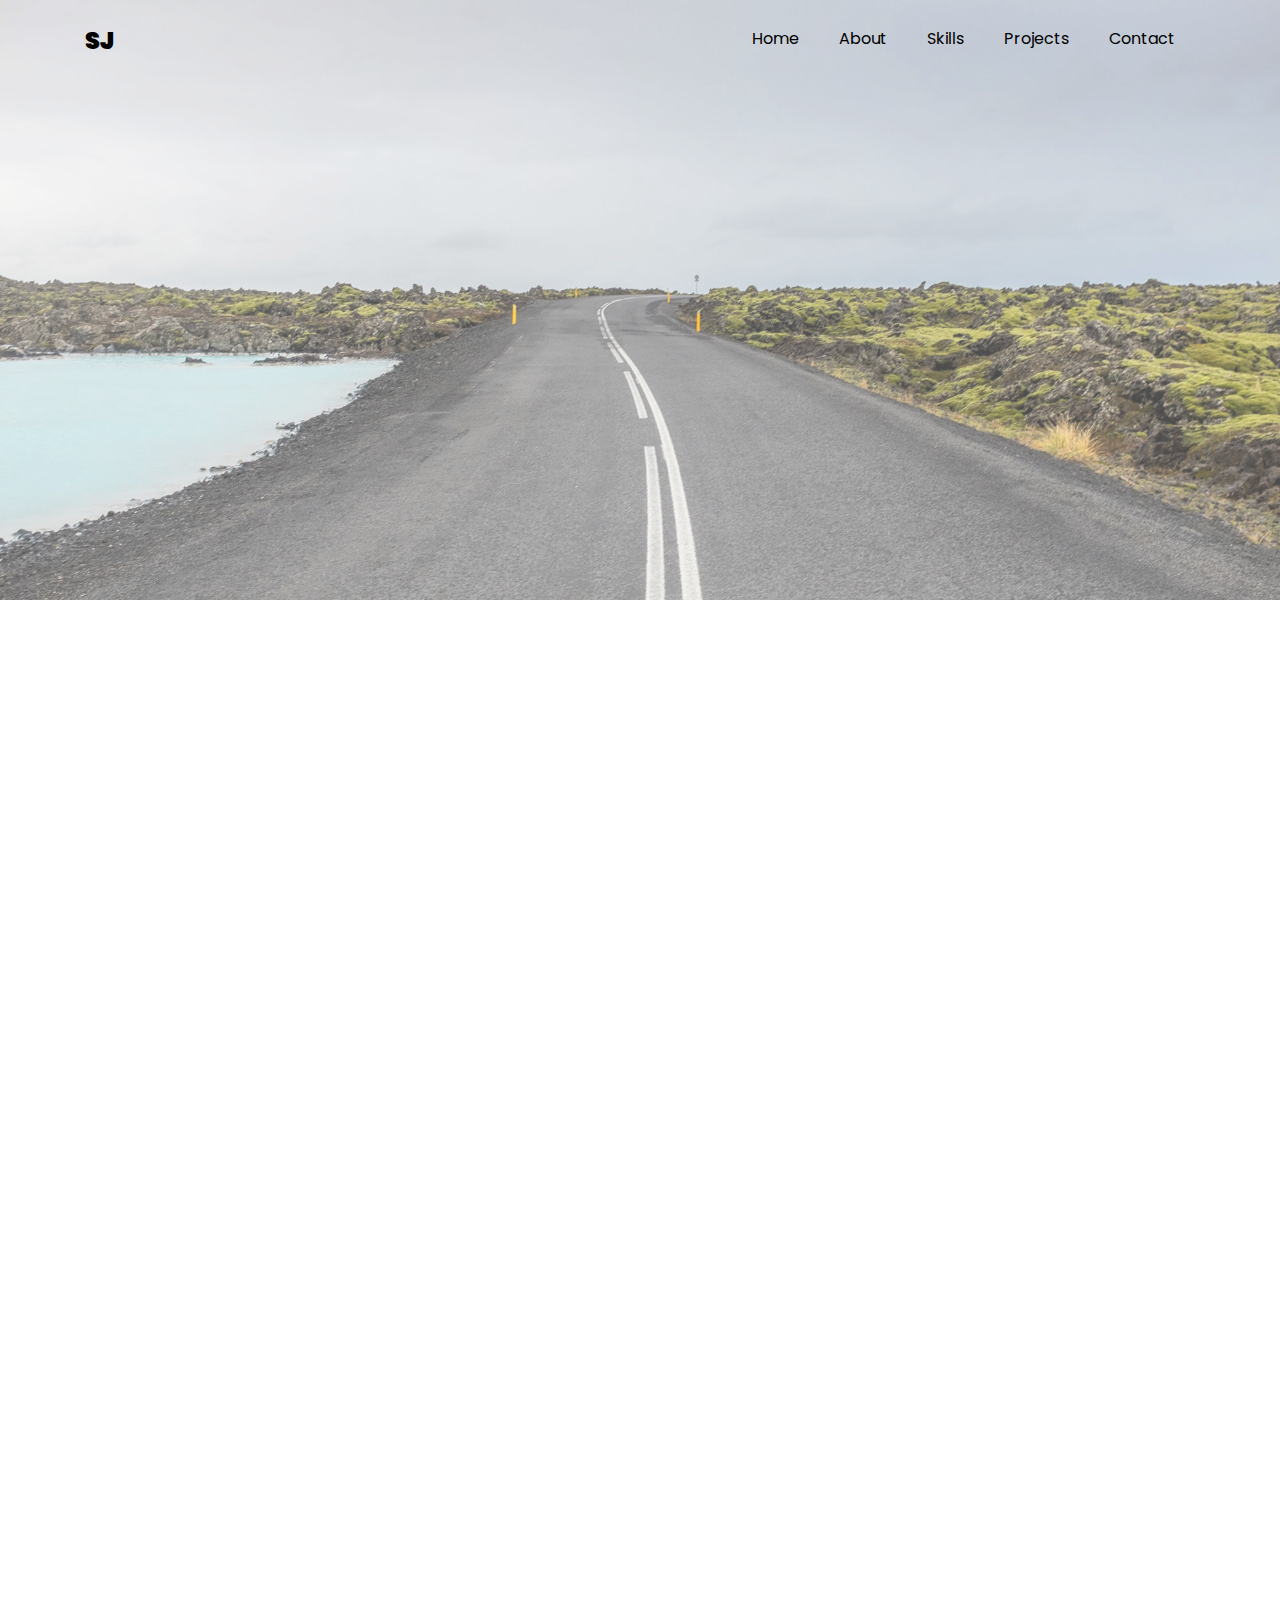
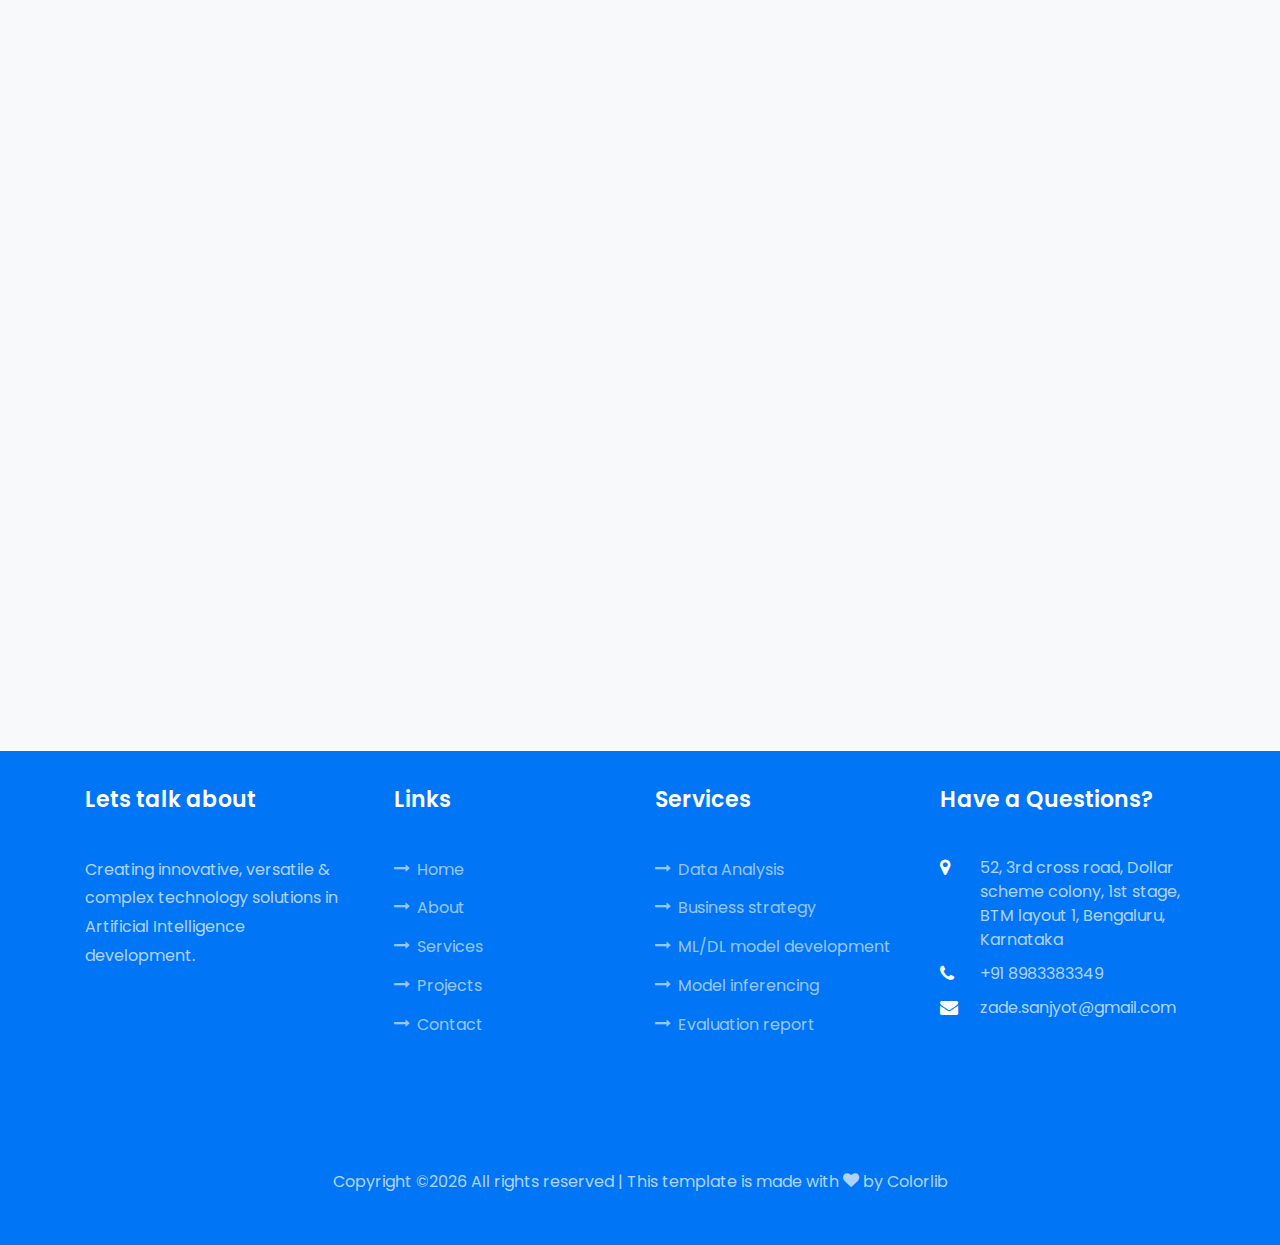
<file: single.html>
<!DOCTYPE html>
<html lang="en">
  <head>
    <title>Sanjyot- Projects</title>
    <meta charset="utf-8">
    <meta name="viewport" content="width=device-width, initial-scale=1, shrink-to-fit=no">
    
    <link href="https://fonts.googleapis.com/css?family=Poppins:100,200,300,400,500,600,700,800,900" rel="stylesheet">

    <link rel="stylesheet" href="css/open-iconic-bootstrap.min.css">
    <link rel="stylesheet" href="css/animate.css">
    
    <link rel="stylesheet" href="css/owl.carousel.min.css">
    <link rel="stylesheet" href="css/owl.theme.default.min.css">
    <link rel="stylesheet" href="css/magnific-popup.css">

    <link rel="stylesheet" href="css/aos.css">

    <link rel="stylesheet" href="css/ionicons.min.css">
    
    <link rel="stylesheet" href="css/flaticon.css">
    <link rel="stylesheet" href="css/icomoon.css">
    <link rel="stylesheet" href="css/style.css">
  </head>

  <body data-spy="scroll" data-target=".site-navbar-target" data-offset="300">
	  
	  
    <nav class="navbar navbar-expand-lg navbar-dark ftco_navbar bg-dark ftco-navbar-light site-navbar-target" id="ftco-navbar">
	    <div class="container">
	      <a class="navbar-brand" href="index.html">SJ</a>
	      <button class="navbar-toggler js-fh5co-nav-toggle fh5co-nav-toggle" type="button" data-toggle="collapse" data-target="#ftco-nav" aria-controls="ftco-nav" aria-expanded="false" aria-label="Toggle navigation">
	        <span class="oi oi-menu"></span> Menu
	      </button>

	      <div class="collapse navbar-collapse" id="ftco-nav">
	        <ul class="navbar-nav nav ml-auto">
	          <li class="nav-item"><a href="index.html#home-section" class="nav-link"><span>Home</span></a></li>
	          <li class="nav-item"><a href="index.html#about-section" class="nav-link"><span>About</span></a></li>
	          <li class="nav-item"><a href="index.html#skills-section" class="nav-link"><span>Skills</span></a></li>
	          <li class="nav-item"><a href="index.html#projects-section" class="nav-link"><span>Projects</span></a></li>
	          <li class="nav-item"><a href="index.html#contact-section" class="nav-link"><span>Contact</span></a></li>
	        </ul>
	      </div>
	    </div>
	  </nav>

	  <section class="hero-wrap hero-wrap-2" style="background-image: url('images/bg_4.jpg');" data-stellar-background-ratio="0.5">
      <div class="overlay"></div>
      <div class="container">
        <div class="row no-gutters slider-text align-items-end justify-content-center">
          <div class="col-md-9 ftco-animate pb-5 text-center">
            <h1 class="mb-3 bread">My Projects</h1>
            <p class="breadcrumbs"><span class="mr-2"><a href="index.html">Data <i class="ion-ios-arrow-forward"></i></a></span> <span class="mr-2"><a href="blog.html">Model <i class="ion-ios-arrow-forward"></i></a></span> <span>Prediction <i class="ion-ios-arrow-forward"></i></span></p>
          </div>
        </div>
      </div>
    </section>
		

    <section class="ftco-section", id="project-1">
      <div class="container">
        <div class="row">
          <div class="col-lg-10  ftco-animate">
            <h2 class="mb-3"><strong>Face detection, tracking, clustering and recognition</strong></h2>
            <p>Lorem ipsum dolor sit amet, consectetur adipisicing elit. Reiciendis, eius mollitia suscipit, quisquam doloremque distinctio perferendis et doloribus unde architecto optio laboriosam porro adipisci sapiente officiis nemo accusamus ad praesentium? Esse minima nisi et. Dolore perferendis, enim praesentium omnis, iste doloremque quia officia optio deserunt molestiae voluptates soluta architecto tempora.</p>
            <p>
              <img src="images/image_3.jpg" alt="" class="img-fluid">
            </p>
            <p>Molestiae cupiditate inventore animi, maxime sapiente optio, illo est nemo veritatis repellat sunt doloribus nesciunt! Minima laborum magni reiciendis qui voluptate quisquam voluptatem soluta illo eum ullam incidunt rem assumenda eveniet eaque sequi deleniti tenetur dolore amet fugit perspiciatis ipsa, odit. Nesciunt dolor minima esse vero ut ea, repudiandae suscipit!</p>

            <div class="about-author d-flex p-4">
              <div class="bio mr-5">
                <img src="images/person_1.jpg" alt="Image placeholder" class="img-fluid mb-4">
              </div>
              <div class="desc">
                <h3>George Washington</h3>
                <p>Lorem ipsum dolor sit amet, consectetur adipisicing elit. Ducimus itaque, autem necessitatibus voluptate quod mollitia delectus aut, sunt placeat nam vero culpa sapiente consectetur similique, inventore eos fugit cupiditate numquam!</p>
              </div>
            </div>
          </div> <!-- Project - 1 -->
        </div>
      </div>
    </section> <!-- .section -->

    <section class="ftco-section bg-light", id="project-2">
      <div class="container">
        <div class="row d-flex">
          <div class="col-md-10 ftco-animate">
            <h2 class="mb-3"><strong>Named entity extraction, Text correction &amp; Language Model</strong></h2>
            <p>Lorem ipsum dolor sit amet, consectetur adipisicing elit. Reiciendis, eius mollitia suscipit, quisquam doloremque distinctio perferendis et doloribus unde architecto optio laboriosam porro adipisci sapiente officiis nemo accusamus ad praesentium? Esse minima nisi et. Dolore perferendis, enim praesentium omnis, iste doloremque quia officia optio deserunt molestiae voluptates soluta architecto tempora.</p>
            <p>
              <img src="images/image_3.jpg" alt="" class="img-fluid">
            </p>
            <p>Molestiae cupiditate inventore animi, maxime sapiente optio, illo est nemo veritatis repellat sunt doloribus nesciunt! Minima laborum magni reiciendis qui voluptate quisquam voluptatem soluta illo eum ullam incidunt rem assumenda eveniet eaque sequi deleniti tenetur dolore amet fugit perspiciatis ipsa, odit. Nesciunt dolor minima esse vero ut ea, repudiandae suscipit!</p>

            <div class="about-author d-flex p-4 bg-light">
              <div class="bio mr-5">
                <img src="images/person_1.jpg" alt="Image placeholder" class="img-fluid mb-4">
              </div>
              <div class="desc">
                <h3>George Washington</h3>
                <p>Lorem ipsum dolor sit amet, consectetur adipisicing elit. Ducimus itaque, autem necessitatibus voluptate quod mollitia delectus aut, sunt placeat nam vero culpa sapiente consectetur similique, inventore eos fugit cupiditate numquam!</p>
              </div>
            </div>
          </div> <!-- Project - 2 -->
        </div>
      </div>
    </section> <!-- .section -->



    <section class="ftco-section", id="project-3">
      <div class="container">
        <div class="row">
          <div class="col-lg-10  ftco-animate">
            <h2 class="mb-3"><strong>Topic modeling, Sentiment extraction &amp; Lexical analysis</strong></h2>
            <p>Lorem ipsum dolor sit amet, consectetur adipisicing elit. Reiciendis, eius mollitia suscipit, quisquam doloremque distinctio perferendis et doloribus unde architecto optio laboriosam porro adipisci sapiente officiis nemo accusamus ad praesentium? Esse minima nisi et. Dolore perferendis, enim praesentium omnis, iste doloremque quia officia optio deserunt molestiae voluptates soluta architecto tempora.</p>
            <p>
              <img src="images/image_3.jpg" alt="" class="img-fluid">
            </p>
            <p>Molestiae cupiditate inventore animi, maxime sapiente optio, illo est nemo veritatis repellat sunt doloribus nesciunt! Minima laborum magni reiciendis qui voluptate quisquam voluptatem soluta illo eum ullam incidunt rem assumenda eveniet eaque sequi deleniti tenetur dolore amet fugit perspiciatis ipsa, odit. Nesciunt dolor minima esse vero ut ea, repudiandae suscipit!</p>

            <div class="about-author d-flex p-4">
              <div class="bio mr-5">
                <img src="images/person_1.jpg" alt="Image placeholder" class="img-fluid mb-4">
              </div>
              <div class="desc">
                <h3>George Washington</h3>
                <p>Lorem ipsum dolor sit amet, consectetur adipisicing elit. Ducimus itaque, autem necessitatibus voluptate quod mollitia delectus aut, sunt placeat nam vero culpa sapiente consectetur similique, inventore eos fugit cupiditate numquam!</p>
              </div>
            </div>
          </div> <!-- Project - 3 -->
        </div>
      </div>
    </section> <!-- .section -->

    <section class="ftco-section bg-light", id="coming">
      <div class="container">
        <div class="row">

            <div class="sidebar-box ftco-animate">
              <h3 class="heading-sidebar">Upcoming projects</h3>
              <div class="block-21 mb-4 d-flex">
                <a class="blog-img mr-4" style="background-image: url(images/image_1.jpg);"></a>
                <div class="text">
                  <h3 class="heading"><a href="#">Face detection, tracking, clustering and recognition</a></h3>
                  <div class="meta">
                    <div><a href="#"><span class="icon-calendar"></span> September 12, 2019</a></div>
                  </div>
                </div>
              </div>
              <div class="block-21 mb-4 d-flex">
                <a class="blog-img mr-4" style="background-image: url(images/image_2.jpg);"></a>
                <div class="text">
                  <h3 class="heading"><a href="#">Automated trailer creation</a></h3>
                  <div class="meta">
                    <div><a href="#"><span class="icon-calendar"></span> September 20, 2019</a></div>

                  </div>
                </div>
              </div>
              <div class="block-21 mb-4 d-flex">
                <a class="blog-img mr-4" style="background-image: url(images/image_3.jpg);"></a>
                <div class="text">
                  <h3 class="heading"><a href="#">Improved see-in-the-dark</a></h3>
                  <div class="meta">
                    <div><a href="#"><span class="icon-calendar"></span> October 2, 2019</a></div>
                  </div>
                </div>
              </div>
            </div>

            <div class="sidebar-box ftco-animate">
              <h3 class="heading-sidebar">Tags</h3>
              <div class="tagcloud">
                <a href="#" class="tag-cloud-link">Machine learning</a>
                <a href="#" class="tag-cloud-link">Deep learning</a>
                <a href="#" class="tag-cloud-link">Computer Vision</a>
                <a href="#" class="tag-cloud-link">Natural language processing</a>
                <a href="#" class="tag-cloud-link">Speech analysis</a>
                <a href="#" class="tag-cloud-link">Artificial Intelligence</a>
                <a href="#" class="tag-cloud-link">Tensorflow</a>
                <a href="#" class="tag-cloud-link">Keras</a>
              </div>
            </div>

        </div>
      </div>
    </section> <!-- .section -->


    <footer class="ftco-footer ftco-section">
      <div class="container">
        <div class="row mb-5">
          <div class="col-md">
            <div class="ftco-footer-widget mb-4">
              <h2 class="ftco-heading-2">Lets talk about</h2>
              <p>Creating innovative, versatile &amp; complex technology solutions in Artificial Intelligence development.</p>
              <ul class="ftco-footer-social list-unstyled float-md-left float-lft mt-5">
                <li class="ftco-animate"><a href="#"><span class="icon-twitter"></span></a></li>
                <li class="ftco-animate"><a href="#"><span class="icon-facebook"></span></a></li>
                <li class="ftco-animate"><a href="#"><span class="icon-instagram"></span></a></li>
              </ul>
            </div>
          </div>
          <div class="col-md">
            <div class="ftco-footer-widget mb-4 ml-md-4">
              <h2 class="ftco-heading-2">Links</h2>
              <ul class="list-unstyled">
                <li><a href="index.html#"><span class="icon-long-arrow-right mr-2"></span>Home</a></li>
                <li><a href="index.html#about-section"><span class="icon-long-arrow-right mr-2"></span>About</a></li>
                <li><a href="single.html#"><span class="icon-long-arrow-right mr-2"></span>Services</a></li>
                <li><a href="single.html#"><span class="icon-long-arrow-right mr-2"></span>Projects</a></li>
                <li><a href="index.html#contact-section"><span class="icon-long-arrow-right mr-2"></span>Contact</a></li>
              </ul>
            </div>
          </div>
          <div class="col-md">
             <div class="ftco-footer-widget mb-4">
              <h2 class="ftco-heading-2">Services</h2>
              <ul class="list-unstyled">
                <li><a href="single.html#"><span class="icon-long-arrow-right mr-2"></span>Data Analysis</a></li>
                <li><a href="single.html#"><span class="icon-long-arrow-right mr-2"></span>Business strategy</a></li>
                <li><a href="single.html#"><span class="icon-long-arrow-right mr-2"></span>ML/DL model development</a></li>
                <li><a href="single.html#"><span class="icon-long-arrow-right mr-2"></span>Model inferencing</a></li>
                <li><a href="single.html#"><span class="icon-long-arrow-right mr-2"></span>Evaluation report</a></li>
              </ul>
            </div>
          </div>
          <div class="col-md">
            <div class="ftco-footer-widget mb-4">
            	<h2 class="ftco-heading-2">Have a Questions?</h2>
            	<div class="block-23 mb-3">
	              <ul>
	                <li><span class="icon icon-map-marker"></span><span class="text">52, 3rd cross road, Dollar scheme colony, 1st stage, BTM layout 1, Bengaluru, Karnataka</span></li>
	                <li><span class="icon icon-phone"></span><span class="text">+91 8983383349</span></li>
	                <li><span class="icon icon-envelope"></span><span class="text">zade.sanjyot@gmail.com</span></li>
	              </ul>
	            </div>
            </div>
          </div>
        </div>
        <div class="row">
          <div class="col-md-12 text-center">

            <p><!-- Link back to Colorlib can't be removed. Template is licensed under CC BY 3.0. -->
  Copyright &copy;<script>document.write(new Date().getFullYear());</script> All rights reserved | This template is made with <i class="icon-heart color-danger" aria-hidden="true"></i> by <a href="https://colorlib.com" target="_blank">Colorlib</a>
  <!-- Link back to Colorlib can't be removed. Template is licensed under CC BY 3.0. --></p>
          </div>
        </div>
      </div>
    </footer>

  <!-- loader -->
  <div id="ftco-loader" class="show fullscreen"><svg class="circular" width="48px" height="48px"><circle class="path-bg" cx="24" cy="24" r="22" fill="none" stroke-width="4" stroke="#eeeeee"/><circle class="path" cx="24" cy="24" r="22" fill="none" stroke-width="4" stroke-miterlimit="10" stroke="#F96D00"/></svg></div>


  <script src="js/jquery.min.js"></script>
  <script src="js/jquery-migrate-3.0.1.min.js"></script>
  <script src="js/popper.min.js"></script>
  <script src="js/bootstrap.min.js"></script>
  <script src="js/jquery.easing.1.3.js"></script>
  <script src="js/jquery.waypoints.min.js"></script>
  <script src="js/jquery.stellar.min.js"></script>
  <script src="js/owl.carousel.min.js"></script>
  <script src="js/jquery.magnific-popup.min.js"></script>
  <script src="js/aos.js"></script>
  <script src="js/jquery.animateNumber.min.js"></script>
  <script src="js/scrollax.min.js"></script>

  <script src="js/main.js"></script>

  </body>
</html>
</file>
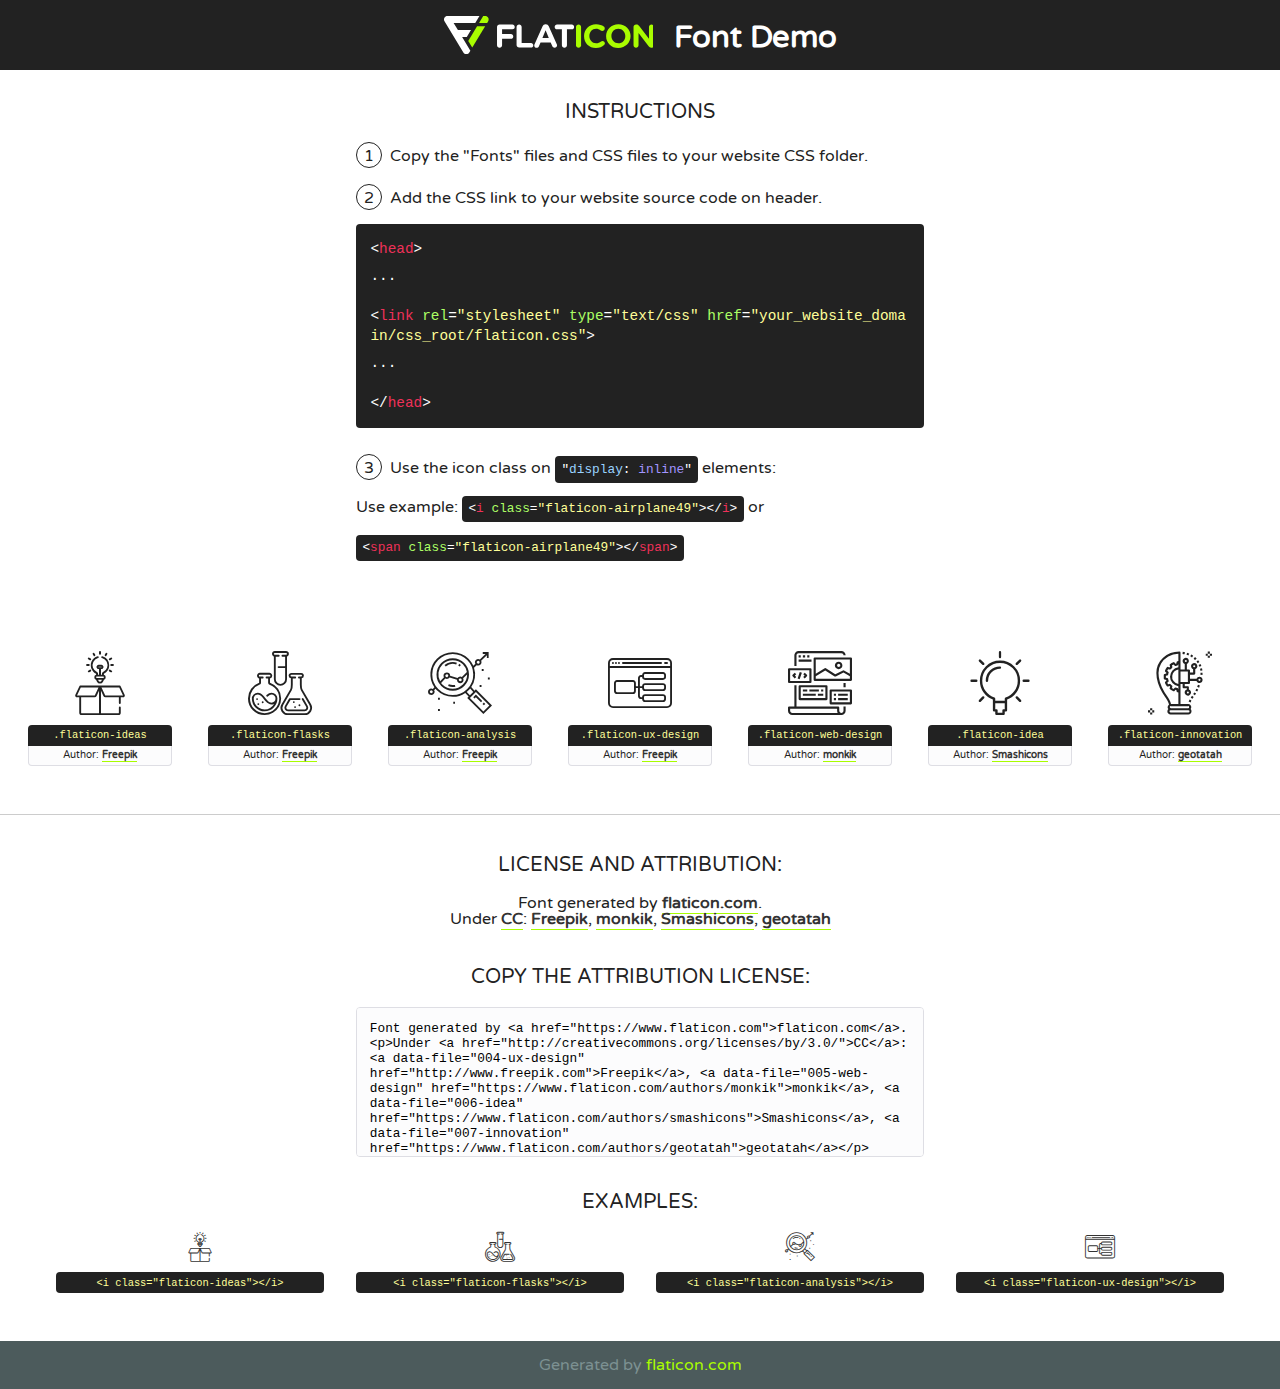
<file: fonts/flaticon/font/flaticon.html>
<!DOCTYPE html>
<!--
  Flaticon icon font: Flaticon
  Creation date: 20/03/2019 02:18
-->
<html>
<!DOCTYPE html>
<html>

<head>
    <title>Flaticon WebFont</title>
    <link href="http://fonts.googleapis.com/css?family=Varela+Round" rel="stylesheet" type="text/css" />
    <link rel="stylesheet" type="text/css" href="flaticon.css">
    <meta charset="UTF-8">
    <style>
    html, body, div, span, applet, object, iframe,
    h1, h2, h3, h4, h5, h6, p, blockquote, pre,
    a, abbr, acronym, address, big, cite, code,
    del, dfn, em, img, ins, kbd, q, s, samp,
    small, strike, strong, sub, sup, tt, var,
    b, u, i, center,
    dl, dt, dd, ol, ul, li,
    fieldset, form, label, legend,
    table, caption, tbody, tfoot, thead, tr, th, td,
    article, aside, canvas, details, embed, 
    figure, figcaption, footer, header, hgroup, 
    menu, nav, output, ruby, section, summary,
    time, mark, audio, video {
        margin: 0;
        padding: 0;
        border: 0;
        font-size: 100%;
        font: inherit;
        vertical-align: baseline;
    }
    /* HTML5 display-role reset for older browsers */
    article, aside, details, figcaption, figure, 
    footer, header, hgroup, menu, nav, section {
        display: block;
    }
    body {
        line-height: 1;
    }
    ol, ul {
        list-style: none;
    }
    blockquote, q {
        quotes: none;
    }
    blockquote:before, blockquote:after,
    q:before, q:after {
        content: '';
        content: none;
    }
    table {
        border-collapse: collapse;
        border-spacing: 0;
    }
    body {
        font-family: 'Varela Round', Helvetica, Arial, sans-serif;
        font-size: 16px;
        color: #222;
    }
    a {
        color: #333;
        border-bottom: 1px solid #a9fd00;
        font-weight: bold;
        text-decoration: none;
    }
    * {
        -moz-box-sizing: border-box;
        -webkit-box-sizing: border-box;
        box-sizing: border-box;
        margin: 0;
        padding: 0;
    }
    [class^="flaticon-"]:before, [class*=" flaticon-"]:before, [class^="flaticon-"]:after, [class*=" flaticon-"]:after {
        font-family: Flaticon;
        font-size: 30px;
        font-style: normal;
        margin-left: 20px;
        color: #333;
    }
    .wrapper {
        max-width: 600px;
        margin: auto;
        padding: 0 1em;
    }
    .title {
        font-size: 1.25em;
        text-align: center;
        margin-bottom: 1em;
        text-transform: uppercase;
    }
    header {
        text-align: center;
        background-color: #222;
        color: #fff;
        padding: 1em;
    }
    header .logo {
        width: 210px;
        height: 38px;
        display: inline-block;
        vertical-align: middle;
        margin-right: 1em;
        border: none;
    }
    header strong {
        font-size: 1.95em;
        font-weight: bold;
        vertical-align: middle;
        margin-top: 5px;
        display: inline-block;
    }
    .demo {
        margin: 2em auto;
        line-height: 1.25em;
    }
    .demo ul li {
        margin-bottom: 1em;
    }
    .demo ul li .num {
        color: #222;
        border-radius: 20px;
        display: inline-block;
        width: 26px;
        padding: 3px;
        height: 26px;
        text-align: center;
        margin-right: 0.5em;
        border: 1px solid #222;
    }
    .demo ul li code {
        background-color: #222;
        border-radius: 4px;
        padding: 0.25em 0.5em;
        display: inline-block;
        color: #fff;
        font-family: Consolas,Monaco,Lucida Console,Liberation Mono,DejaVu Sans Mono,Bitstream Vera Sans Mono,Courier New, monospace;
        font-weight: lighter;
        margin-top: 1em;
        font-size: 0.8em;
        word-break: break-all;
    }
    .demo ul li code.big {
        padding: 1em;
        font-size: 0.9em;
    }
    .demo ul li code .red {
        color: #EF3159;
    }
    .demo ul li code .green {
        color: #ACFF65;
    }
    .demo ul li code .yellow {
        color: #FFFF99;
    }
    .demo ul li code .blue {
        color: #99D3FF;
    }
    .demo ul li code .purple {
        color: #A295FF;
    }
    .demo ul li code .dots {
        margin-top: 0.5em;
        display: block;
    }
    #glyphs {
        border-bottom: 1px solid #ccc;
        padding: 2em 0;
        text-align: center;
    }
    .glyph {
        display: inline-block;
        width: 9em;
        margin: 1em;
        text-align: center;
        vertical-align: top;
        background: #FFF;
    }
    .glyph .glyph-icon {
        padding: 10px;
        display: block;
        font-family:"Flaticon";
        font-size: 64px;
        line-height: 1;
    }
    .glyph .glyph-icon:before {
        font-size: 64px;
        color: #222;
        margin-left: 0;
    }
    .class-name {
        font-size: 0.65em;
        background-color: #222;
        color: #fff;
        border-radius: 4px 4px 0 0;
        padding: 0.5em;
        color: #FFFF99;
        font-family: Consolas,Monaco,Lucida Console,Liberation Mono,DejaVu Sans Mono,Bitstream Vera Sans Mono,Courier New, monospace;
    }
    .author-name {
        font-size: 0.6em;
        background-color: #fcfcfd;
        border: 1px solid #DEDEE4;
        border-top: 0;
        border-radius: 0 0 4px 4px;
        padding: 0.5em;
    }
    .class-name:last-child {
        font-size: 10px;
        color:#888;
    }
    .class-name:last-child a {
        font-size: 10px;
        color:#555;
    }
    .class-name:last-child a:hover {
        color:#a9fd00;
    }
    .glyph > input {
        display: block;
        width: 100px;
        margin: 5px auto;
        text-align: center;
        font-size: 12px;
        cursor: text;
    }
    .glyph > input.icon-input {
        font-family:"Flaticon";
        font-size: 16px;
        margin-bottom: 10px;
    }
    .attribution .title {
        margin-top: 2em;
    }
    .attribution textarea {
        background-color: #fcfcfd;
        padding: 1em;
        border: none;
        box-shadow: none;
        border: 1px solid #DEDEE4;
        border-radius: 4px;
        resize: none;
        width: 100%;
        height: 150px;
        font-size: 0.8em;
        font-family: Consolas,Monaco,Lucida Console,Liberation Mono,DejaVu Sans Mono,Bitstream Vera Sans Mono,Courier New, monospace;
        -webkit-appearance: none;
    }
    .iconsuse {
        margin: 2em auto;
        text-align: center;
        max-width: 1200px;
    }
    .iconsuse:after {
        content: '';
        display: table;
        clear: both;
    }
    .iconsuse .image {
        float: left;
        width: 25%;
        padding: 0 1em;
    }
    .iconsuse .image p {
        margin-bottom: 1em;
    }
    .iconsuse .image span {
        display: block;
        font-size: 0.65em;
        background-color: #222;
        color: #fff;
        border-radius: 4px;
        padding: 0.5em;
        color: #FFFF99;
        margin-top: 1em;
        font-family: Consolas,Monaco,Lucida Console,Liberation Mono,DejaVu Sans Mono,Bitstream Vera Sans Mono,Courier New, monospace;
    }
    #footer {
        text-align: center;
        background-color: #4C5B5C;
        color: #7c9192;
        padding: 1em;
    }
    #footer a {
        border: none;
        color: #a9fd00;
        font-weight: normal;
    }
    @media (max-width: 960px) {
        .iconsuse .image {
            width: 50%;
        }
    }
    @media (max-width: 560px) {
        .iconsuse .image {
            width: 100%;
        }
    }
    </style>
</head>

<body class="characters-off">

    <header>
        <a href="https://www.flaticon.com" target="_blank" class="logo">
            <svg version="1.1" xmlns="http://www.w3.org/2000/svg" xmlns:xlink="http://www.w3.org/1999/xlink" xmlns:a="http://ns.adobe.com/AdobeSVGViewerExtensions/3.0/" viewBox="0 0 560.875 102.036" enable-background="new 0 0 560.875 102.036" xml:space="preserve">
                <defs>
                </defs>
                <g>
                    <g class="letters">
                        <path fill="#ffffff" d="M141.596,29.675c0-3.777,2.985-6.767,6.764-6.767h34.438c3.426,0,6.15,2.728,6.15,6.15
                        c0,3.43-2.724,6.149-6.15,6.149h-27.674v13.091h23.719c3.429,0,6.151,2.724,6.151,6.15c0,3.43-2.723,6.149-6.151,6.149h-23.719
                        v17.574c0,3.773-2.986,6.761-6.764,6.761c-3.779,0-6.764-2.989-6.764-6.761V29.675z"></path>
                        <path fill="#ffffff" d="M193.844,29.149c0-3.781,2.985-6.767,6.764-6.767c3.776,0,6.763,2.985,6.763,6.767v42.957h25.039
                        c3.426,0,6.149,2.726,6.149,6.153c0,3.425-2.723,6.15-6.149,6.15h-31.802c-3.779,0-6.764-2.986-6.764-6.768V29.149z"></path>
                        <path fill="#ffffff" d="M241.891,75.71l21.438-48.407c1.492-3.341,4.215-5.357,7.906-5.357h0.792
                        c3.686,0,6.323,2.017,7.815,5.357l21.439,48.407c0.436,0.967,0.701,1.845,0.701,2.723c0,3.602-2.809,6.501-6.414,6.501
                        c-3.161,0-5.269-1.845-6.499-4.655l-4.132-9.661h-27.059l-4.301,10.102c-1.144,2.631-3.426,4.214-6.237,4.214
                        c-3.517,0-6.24-2.81-6.24-6.325C241.1,77.64,241.451,76.677,241.891,75.71z M279.932,58.666l-8.521-20.297l-8.526,20.297H279.932
                        z"></path>
                        <path fill="#ffffff" d="M314.864,35.387H301.86c-3.429,0-6.239-2.813-6.239-6.238c0-3.429,2.811-6.24,6.239-6.24h39.533
                        c3.426,0,6.237,2.811,6.237,6.24c0,3.425-2.811,6.238-6.237,6.238h-13.001v42.785c0,3.773-2.99,6.761-6.764,6.761
                        c-3.779,0-6.764-2.989-6.764-6.761V35.387z"></path>
                        <path fill="#A9FD00" d="M352.615,29.149c0-3.781,2.985-6.767,6.767-6.767c3.774,0,6.761,2.985,6.761,6.767v49.024
                        c0,3.773-2.987,6.761-6.761,6.761c-3.781,0-6.767-2.989-6.767-6.761V29.149z"></path>
                        <path fill="#A9FD00" d="M374.132,53.836v-0.179c0-17.481,13.178-31.801,32.065-31.801c9.22,0,15.459,2.458,20.557,6.238
                        c1.402,1.054,2.637,2.985,2.637,5.357c0,3.692-2.985,6.59-6.681,6.59c-1.845,0-3.071-0.702-4.044-1.319
                        c-3.776-2.813-7.729-4.393-12.562-4.393c-10.364,0-17.831,8.611-17.831,19.154v0.173c0,10.542,7.291,19.329,17.831,19.329
                        c5.715,0,9.492-1.756,13.359-4.834c1.049-0.874,2.458-1.491,4.039-1.491c3.429,0,6.325,2.813,6.325,6.236
                        c0,2.106-1.056,3.78-2.282,4.834c-5.539,4.834-12.036,7.733-21.878,7.733C387.572,85.464,374.132,71.493,374.132,53.836z"></path>
                        <path fill="#A9FD00" d="M433.009,53.836v-0.179c0-17.481,13.79-31.801,32.766-31.801c18.981,0,32.592,14.143,32.592,31.628v0.173
                        c0,17.483-13.785,31.807-32.769,31.807C446.625,85.464,433.009,71.32,433.009,53.836z M484.224,53.836v-0.179
                        c0-10.539-7.725-19.326-18.626-19.326c-10.893,0-18.449,8.611-18.449,19.154v0.173c0,10.542,7.73,19.329,18.626,19.329
                        C476.676,72.986,484.224,64.378,484.224,53.836z"></path>
                        <path fill="#A9FD00" d="M506.233,29.321c0-3.774,2.99-6.763,6.767-6.763h1.401c3.252,0,5.183,1.583,7.029,3.953l26.093,34.265
                        V29.059c0-3.692,2.99-6.677,6.681-6.677c3.683,0,6.671,2.985,6.671,6.677v48.934c0,3.78-2.987,6.765-6.764,6.765h-0.436
                        c-3.257,0-5.188-1.581-7.034-3.953l-27.056-35.492v32.944c0,3.687-2.985,6.676-6.678,6.676c-3.683,0-6.673-2.989-6.673-6.676
                        V29.321z"></path>
                    </g>
                    <g class="insignia">
                        <path fill="#ffffff" d="M48.372,56.137h12.517l11.156-18.537H37.186L25.688,18.539h57.825L94.668,0H9.271
                        C5.925,0,2.842,1.801,1.198,4.716c-1.644,2.907-1.593,6.482,0.134,9.343l50.38,83.501c1.678,2.781,4.689,4.476,7.938,4.476
                        c3.246,0,6.257-1.695,7.935-4.476l2.898-4.804L48.372,56.137z"></path>
                        <g class="i">
                            <path fill="#A9FD00" d="M93.575,18.539h0.031v0.004l21.652,0.004l2.705-4.488c1.727-2.861,1.778-6.436,0.133-9.343
                            C116.454,1.801,113.371,0,110.026,0h-5.294L93.575,18.539z"></path>
                            <polygon fill="#A9FD00" points="88.291,27.356 64.725,66.486 75.519,84.404 109.942,27.356"></polygon>
                        </g>
                    </g>
                </g>
            </svg>
        </a>
        <strong>Font Demo</strong>
    </header>


    <section class="demo wrapper">

        <p class="title">Instructions</p>

        <ul>
            <li>
                <span class="num">1</span>Copy the "Fonts" files and CSS files to your website CSS folder.
            </li>
            <li>
                <span class="num">2</span>Add the CSS link to your website source code on header.
                <code class="big">
                    &lt;<span class="red">head</span>&gt;
                    <br/><span class="dots">...</span>
                    <br/>&lt;<span class="red">link</span> <span class="green">rel</span>=<span class="yellow">"stylesheet"</span> <span class="green">type</span>=<span class="yellow">"text/css"</span> <span class="green">href</span>=<span class="yellow">"your_website_domain/css_root/flaticon.css"</span>&gt;
                    <br/><span class="dots">...</span>
                    <br/>&lt;/<span class="red">head</span>&gt;
                </code>
            </li>

            <li>
                <p>
                    <span class="num">3</span>Use the icon class on <code>"<span class="blue">display</span>:<span class="purple"> inline</span>"</code> elements:
                    <br />
                    Use example: <code>&lt;<span class="red">i</span> <span class="green">class</span>=<span class="yellow">&quot;flaticon-airplane49&quot;</span>&gt;&lt;/<span class="red">i</span>&gt;</code> or <code>&lt;<span class="red">span</span> <span class="green">class</span>=<span class="yellow">&quot;flaticon-airplane49&quot;</span>&gt;&lt;/<span class="red">span</span>&gt;</code>
            </li>
        </ul>

    </section>




   <section id="glyphs">          
    
      
        <div class="glyph"><div class="glyph-icon flaticon-ideas"></div>
            <div class="class-name">.flaticon-ideas</div>
            <div class="author-name">Author: <a data-file="001-ideas" href="http://www.freepik.com">Freepik</a> </div> 
        </div>        
        
        <div class="glyph"><div class="glyph-icon flaticon-flasks"></div>
            <div class="class-name">.flaticon-flasks</div>
            <div class="author-name">Author: <a data-file="002-flasks" href="http://www.freepik.com">Freepik</a> </div> 
        </div>        
        
        <div class="glyph"><div class="glyph-icon flaticon-analysis"></div>
            <div class="class-name">.flaticon-analysis</div>
            <div class="author-name">Author: <a data-file="003-analysis" href="http://www.freepik.com">Freepik</a> </div> 
        </div>        
        
        <div class="glyph"><div class="glyph-icon flaticon-ux-design"></div>
            <div class="class-name">.flaticon-ux-design</div>
            <div class="author-name">Author: <a data-file="004-ux-design" href="http://www.freepik.com">Freepik</a> </div> 
        </div>        
        
        <div class="glyph"><div class="glyph-icon flaticon-web-design"></div>
            <div class="class-name">.flaticon-web-design</div>
            <div class="author-name">Author: <a data-file="005-web-design" href="https://www.flaticon.com/authors/monkik">monkik</a> </div> 
        </div>        
        
        <div class="glyph"><div class="glyph-icon flaticon-idea"></div>
            <div class="class-name">.flaticon-idea</div>
            <div class="author-name">Author: <a data-file="006-idea" href="https://www.flaticon.com/authors/smashicons">Smashicons</a> </div> 
        </div>        
        
        <div class="glyph"><div class="glyph-icon flaticon-innovation"></div>
            <div class="class-name">.flaticon-innovation</div>
            <div class="author-name">Author: <a data-file="007-innovation" href="https://www.flaticon.com/authors/geotatah">geotatah</a> </div> 
        </div>        
        

    </section>



    <section class="attribution wrapper"   style="text-align:center;">

      <div class="title">License and attribution:</div><div class="attrDiv">Font generated by <a href="https://www.flaticon.com">flaticon.com</a>. <div><p>Under <a href="http://creativecommons.org/licenses/by/3.0/">CC</a>: <a data-file="004-ux-design" href="http://www.freepik.com">Freepik</a>, <a data-file="005-web-design" href="https://www.flaticon.com/authors/monkik">monkik</a>, <a data-file="006-idea" href="https://www.flaticon.com/authors/smashicons">Smashicons</a>, <a data-file="007-innovation" href="https://www.flaticon.com/authors/geotatah">geotatah</a></p>  </div>
      </div>
      <div class="title">Copy the Attribution License:</div>

    <textarea onclick="this.focus();this.select();">Font generated by &lt;a href=&quot;https://www.flaticon.com&quot;&gt;flaticon.com&lt;/a&gt;. <p>Under <a href="http://creativecommons.org/licenses/by/3.0/">CC</a>: <a data-file="004-ux-design" href="http://www.freepik.com">Freepik</a>, <a data-file="005-web-design" href="https://www.flaticon.com/authors/monkik">monkik</a>, <a data-file="006-idea" href="https://www.flaticon.com/authors/smashicons">Smashicons</a>, <a data-file="007-innovation" href="https://www.flaticon.com/authors/geotatah">geotatah</a></p>  
     </textarea>

    </section>

    <section class="iconsuse">

          <div class="title">Examples:</div>            
             
            <div class="image">
                <p>
                    <i class="glyph-icon flaticon-ideas"></i> 
                    <span>&lt;i class=&quot;flaticon-ideas&quot;&gt;&lt;/i&gt;</span>
                </p>
            </div>
            
            <div class="image">
                <p>
                    <i class="glyph-icon flaticon-flasks"></i> 
                    <span>&lt;i class=&quot;flaticon-flasks&quot;&gt;&lt;/i&gt;</span>
                </p>
            </div>
            
            <div class="image">
                <p>
                    <i class="glyph-icon flaticon-analysis"></i> 
                    <span>&lt;i class=&quot;flaticon-analysis&quot;&gt;&lt;/i&gt;</span>
                </p>
            </div>
            
            <div class="image">
                <p>
                    <i class="glyph-icon flaticon-ux-design"></i> 
                    <span>&lt;i class=&quot;flaticon-ux-design&quot;&gt;&lt;/i&gt;</span>
                </p>
            </div>
                       
        </div>
                            
    </section>

<div id="footer">
    <div>Generated by <a href="https://www.flaticon.com">flaticon.com</a>
    </div>
</div>



</body>
</html>
</file>
<file: css/flaticon.css>
/*
  	Flaticon icon font: Flaticon
  	Creation date: 04/01/2019 13:45
  	*/


@font-face {
  font-family: "Flaticon";
  src: url("../fonts/flaticon/font/Flaticon.eot");
  src: url("../fonts/flaticon/font/Flaticon.eot?#iefix") format("embedded-opentype"),
       url("../fonts/flaticon/font/Flaticon.woff") format("woff"),
       url("../fonts/flaticon/font/Flaticon.ttf") format("truetype"),
       url("../fonts/flaticon/font/Flaticon.svg#Flaticon") format("svg");
  font-weight: normal;
  font-style: normal;
}

@media screen and (-webkit-min-device-pixel-ratio:0) {
  @font-face {
    font-family: "Flaticon";
    src: url("../fonts/flaticon/font/Flaticon.svg#Flaticon") format("svg");
  }
}

[class^="flaticon-"]:before, [class*=" flaticon-"]:before,
[class^="flaticon-"]:after, [class*=" flaticon-"]:after {   
  font-family: Flaticon;
  font-style: normal;
  font-weight: normal;
  font-variant: normal;
  text-transform: none;
  line-height: 1;

  /* Better Font Rendering =========== */
  -webkit-font-smoothing: antialiased;
  -moz-osx-font-smoothing: grayscale;
}

.flaticon-ideas:before { content: "\f100"; }
.flaticon-flasks:before { content: "\f101"; }
.flaticon-analysis:before { content: "\f102"; }
.flaticon-ux-design:before { content: "\f103"; }
.flaticon-web-design:before { content: "\f104"; }
.flaticon-idea:before { content: "\f105"; }
.flaticon-innovation:before { content: "\f106"; }
</file>
<file: css/icomoon.css>
@font-face {
  font-family: 'icomoon';
  src:  url('../fonts/icomoon/icomoon.eot?6tt51o');
  src:  url('../fonts/icomoon/icomoon.eot?6tt51o#iefix') format('embedded-opentype'),
    url('../fonts/icomoon/icomoon.ttf?6tt51o') format('truetype'),
    url('../fonts/icomoon/icomoon.woff?6tt51o') format('woff'),
    url('../fonts/icomoon/icomoon.svg?6tt51o#icomoon') format('svg');
  font-weight: normal;
  font-style: normal;
}

[class^="icon-"], [class*=" icon-"] {
  /* use !important to prevent issues with browser extensions that change fonts */
  font-family: 'icomoon' !important;
  speak: none;
  font-style: normal;
  font-weight: normal;
  font-variant: normal;
  text-transform: none;
  line-height: 1;

  /* Better Font Rendering =========== */
  -webkit-font-smoothing: antialiased;
  -moz-osx-font-smoothing: grayscale;
}

.icon-asterisk:before {
  content: "\f069";
}
.icon-plus:before {
  content: "\f067";
}
.icon-question:before {
  content: "\f128";
}
.icon-minus:before {
  content: "\f068";
}
.icon-glass:before {
  content: "\f000";
}
.icon-music:before {
  content: "\f001";
}
.icon-search:before {
  content: "\f002";
}
.icon-envelope-o:before {
  content: "\f003";
}
.icon-heart:before {
  content: "\f004";
}
.icon-star:before {
  content: "\f005";
}
.icon-star-o:before {
  content: "\f006";
}
.icon-user:before {
  content: "\f007";
}
.icon-film:before {
  content: "\f008";
}
.icon-th-large:before {
  content: "\f009";
}
.icon-th:before {
  content: "\f00a";
}
.icon-th-list:before {
  content: "\f00b";
}
.icon-check:before {
  content: "\f00c";
}
.icon-close:before {
  content: "\f00d";
}
.icon-remove:before {
  content: "\f00d";
}
.icon-times:before {
  content: "\f00d";
}
.icon-search-plus:before {
  content: "\f00e";
}
.icon-search-minus:before {
  content: "\f010";
}
.icon-power-off:before {
  content: "\f011";
}
.icon-signal:before {
  content: "\f012";
}
.icon-cog:before {
  content: "\f013";
}
.icon-gear:before {
  content: "\f013";
}
.icon-trash-o:before {
  content: "\f014";
}
.icon-home:before {
  content: "\f015";
}
.icon-file-o:before {
  content: "\f016";
}
.icon-clock-o:before {
  content: "\f017";
}
.icon-road:before {
  content: "\f018";
}
.icon-download:before {
  content: "\f019";
}
.icon-arrow-circle-o-down:before {
  content: "\f01a";
}
.icon-arrow-circle-o-up:before {
  content: "\f01b";
}
.icon-inbox:before {
  content: "\f01c";
}
.icon-play-circle-o:before {
  content: "\f01d";
}
.icon-repeat:before {
  content: "\f01e";
}
.icon-rotate-right:before {
  content: "\f01e";
}
.icon-refresh:before {
  content: "\f021";
}
.icon-list-alt:before {
  content: "\f022";
}
.icon-lock:before {
  content: "\f023";
}
.icon-flag:before {
  content: "\f024";
}
.icon-headphones:before {
  content: "\f025";
}
.icon-volume-off:before {
  content: "\f026";
}
.icon-volume-down:before {
  content: "\f027";
}
.icon-volume-up:before {
  content: "\f028";
}
.icon-qrcode:before {
  content: "\f029";
}
.icon-barcode:before {
  content: "\f02a";
}
.icon-tag:before {
  content: "\f02b";
}
.icon-tags:before {
  content: "\f02c";
}
.icon-book:before {
  content: "\f02d";
}
.icon-bookmark:before {
  content: "\f02e";
}
.icon-print:before {
  content: "\f02f";
}
.icon-camera:before {
  content: "\f030";
}
.icon-font:before {
  content: "\f031";
}
.icon-bold:before {
  content: "\f032";
}
.icon-italic:before {
  content: "\f033";
}
.icon-text-height:before {
  content: "\f034";
}
.icon-text-width:before {
  content: "\f035";
}
.icon-align-left:before {
  content: "\f036";
}
.icon-align-center:before {
  content: "\f037";
}
.icon-align-right:before {
  content: "\f038";
}
.icon-align-justify:before {
  content: "\f039";
}
.icon-list:before {
  content: "\f03a";
}
.icon-dedent:before {
  content: "\f03b";
}
.icon-outdent:before {
  content: "\f03b";
}
.icon-indent:before {
  content: "\f03c";
}
.icon-video-camera:before {
  content: "\f03d";
}
.icon-image:before {
  content: "\f03e";
}
.icon-photo:before {
  content: "\f03e";
}
.icon-picture-o:before {
  content: "\f03e";
}
.icon-pencil:before {
  content: "\f040";
}
.icon-map-marker:before {
  content: "\f041";
}
.icon-adjust:before {
  content: "\f042";
}
.icon-tint:before {
  content: "\f043";
}
.icon-edit:before {
  content: "\f044";
}
.icon-pencil-square-o:before {
  content: "\f044";
}
.icon-share-square-o:before {
  content: "\f045";
}
.icon-check-square-o:before {
  content: "\f046";
}
.icon-arrows:before {
  content: "\f047";
}
.icon-step-backward:before {
  content: "\f048";
}
.icon-fast-backward:before {
  content: "\f049";
}
.icon-backward:before {
  content: "\f04a";
}
.icon-play:before {
  content: "\f04b";
}
.icon-pause:before {
  content: "\f04c";
}
.icon-stop:before {
  content: "\f04d";
}
.icon-forward:before {
  content: "\f04e";
}
.icon-fast-forward:before {
  content: "\f050";
}
.icon-step-forward:before {
  content: "\f051";
}
.icon-eject:before {
  content: "\f052";
}
.icon-chevron-left:before {
  content: "\f053";
}
.icon-chevron-right:before {
  content: "\f054";
}
.icon-plus-circle:before {
  content: "\f055";
}
.icon-minus-circle:before {
  content: "\f056";
}
.icon-times-circle:before {
  content: "\f057";
}
.icon-check-circle:before {
  content: "\f058";
}
.icon-question-circle:before {
  content: "\f059";
}
.icon-info-circle:before {
  content: "\f05a";
}
.icon-crosshairs:before {
  content: "\f05b";
}
.icon-times-circle-o:before {
  content: "\f05c";
}
.icon-check-circle-o:before {
  content: "\f05d";
}
.icon-ban:before {
  content: "\f05e";
}
.icon-arrow-left:before {
  content: "\f060";
}
.icon-arrow-right:before {
  content: "\f061";
}
.icon-arrow-up:before {
  content: "\f062";
}
.icon-arrow-down:before {
  content: "\f063";
}
.icon-mail-forward:before {
  content: "\f064";
}
.icon-share:before {
  content: "\f064";
}
.icon-expand:before {
  content: "\f065";
}
.icon-compress:before {
  content: "\f066";
}
.icon-exclamation-circle:before {
  content: "\f06a";
}
.icon-gift:before {
  content: "\f06b";
}
.icon-leaf:before {
  content: "\f06c";
}
.icon-fire:before {
  content: "\f06d";
}
.icon-eye:before {
  content: "\f06e";
}
.icon-eye-slash:before {
  content: "\f070";
}
.icon-exclamation-triangle:before {
  content: "\f071";
}
.icon-warning:before {
  content: "\f071";
}
.icon-plane:before {
  content: "\f072";
}
.icon-calendar:before {
  content: "\f073";
}
.icon-random:before {
  content: "\f074";
}
.icon-comment:before {
  content: "\f075";
}
.icon-magnet:before {
  content: "\f076";
}
.icon-chevron-up:before {
  content: "\f077";
}
.icon-chevron-down:before {
  content: "\f078";
}
.icon-retweet:before {
  content: "\f079";
}
.icon-shopping-cart:before {
  content: "\f07a";
}
.icon-folder:before {
  content: "\f07b";
}
.icon-folder-open:before {
  content: "\f07c";
}
.icon-arrows-v:before {
  content: "\f07d";
}
.icon-arrows-h:before {
  content: "\f07e";
}
.icon-bar-chart:before {
  content: "\f080";
}
.icon-bar-chart-o:before {
  content: "\f080";
}
.icon-twitter-square:before {
  content: "\f081";
}
.icon-facebook-square:before {
  content: "\f082";
}
.icon-camera-retro:before {
  content: "\f083";
}
.icon-key:before {
  content: "\f084";
}
.icon-cogs:before {
  content: "\f085";
}
.icon-gears:before {
  content: "\f085";
}
.icon-comments:before {
  content: "\f086";
}
.icon-thumbs-o-up:before {
  content: "\f087";
}
.icon-thumbs-o-down:before {
  content: "\f088";
}
.icon-star-half:before {
  content: "\f089";
}
.icon-heart-o:before {
  content: "\f08a";
}
.icon-sign-out:before {
  content: "\f08b";
}
.icon-linkedin-square:before {
  content: "\f08c";
}
.icon-thumb-tack:before {
  content: "\f08d";
}
.icon-external-link:before {
  content: "\f08e";
}
.icon-sign-in:before {
  content: "\f090";
}
.icon-trophy:before {
  content: "\f091";
}
.icon-github-square:before {
  content: "\f092";
}
.icon-upload:before {
  content: "\f093";
}
.icon-lemon-o:before {
  content: "\f094";
}
.icon-phone:before {
  content: "\f095";
}
.icon-square-o:before {
  content: "\f096";
}
.icon-bookmark-o:before {
  content: "\f097";
}
.icon-phone-square:before {
  content: "\f098";
}
.icon-twitter:before {
  content: "\f099";
}
.icon-facebook:before {
  content: "\f09a";
}
.icon-facebook-f:before {
  content: "\f09a";
}
.icon-github:before {
  content: "\f09b";
}
.icon-unlock:before {
  content: "\f09c";
}
.icon-credit-card:before {
  content: "\f09d";
}
.icon-feed:before {
  content: "\f09e";
}
.icon-rss:before {
  content: "\f09e";
}
.icon-hdd-o:before {
  content: "\f0a0";
}
.icon-bullhorn:before {
  content: "\f0a1";
}
.icon-bell-o:before {
  content: "\f0a2";
}
.icon-certificate:before {
  content: "\f0a3";
}
.icon-hand-o-right:before {
  content: "\f0a4";
}
.icon-hand-o-left:before {
  content: "\f0a5";
}
.icon-hand-o-up:before {
  content: "\f0a6";
}
.icon-hand-o-down:before {
  content: "\f0a7";
}
.icon-arrow-circle-left:before {
  content: "\f0a8";
}
.icon-arrow-circle-right:before {
  content: "\f0a9";
}
.icon-arrow-circle-up:before {
  content: "\f0aa";
}
.icon-arrow-circle-down:before {
  content: "\f0ab";
}
.icon-globe:before {
  content: "\f0ac";
}
.icon-wrench:before {
  content: "\f0ad";
}
.icon-tasks:before {
  content: "\f0ae";
}
.icon-filter:before {
  content: "\f0b0";
}
.icon-briefcase:before {
  content: "\f0b1";
}
.icon-arrows-alt:before {
  content: "\f0b2";
}
.icon-group:before {
  content: "\f0c0";
}
.icon-users:before {
  content: "\f0c0";
}
.icon-chain:before {
  content: "\f0c1";
}
.icon-link:before {
  content: "\f0c1";
}
.icon-cloud:before {
  content: "\f0c2";
}
.icon-flask:before {
  content: "\f0c3";
}
.icon-cut:before {
  content: "\f0c4";
}
.icon-scissors:before {
  content: "\f0c4";
}
.icon-copy:before {
  content: "\f0c5";
}
.icon-files-o:before {
  content: "\f0c5";
}
.icon-paperclip:before {
  content: "\f0c6";
}
.icon-floppy-o:before {
  content: "\f0c7";
}
.icon-save:before {
  content: "\f0c7";
}
.icon-square:before {
  content: "\f0c8";
}
.icon-bars:before {
  content: "\f0c9";
}
.icon-navicon:before {
  content: "\f0c9";
}
.icon-reorder:before {
  content: "\f0c9";
}
.icon-list-ul:before {
  content: "\f0ca";
}
.icon-list-ol:before {
  content: "\f0cb";
}
.icon-strikethrough:before {
  content: "\f0cc";
}
.icon-underline:before {
  content: "\f0cd";
}
.icon-table:before {
  content: "\f0ce";
}
.icon-magic:before {
  content: "\f0d0";
}
.icon-truck:before {
  content: "\f0d1";
}
.icon-pinterest:before {
  content: "\f0d2";
}
.icon-pinterest-square:before {
  content: "\f0d3";
}
.icon-google-plus-square:before {
  content: "\f0d4";
}
.icon-google-plus:before {
  content: "\f0d5";
}
.icon-money:before {
  content: "\f0d6";
}
.icon-caret-down:before {
  content: "\f0d7";
}
.icon-caret-up:before {
  content: "\f0d8";
}
.icon-caret-left:before {
  content: "\f0d9";
}
.icon-caret-right:before {
  content: "\f0da";
}
.icon-columns:before {
  content: "\f0db";
}
.icon-sort:before {
  content: "\f0dc";
}
.icon-unsorted:before {
  content: "\f0dc";
}
.icon-sort-desc:before {
  content: "\f0dd";
}
.icon-sort-down:before {
  content: "\f0dd";
}
.icon-sort-asc:before {
  content: "\f0de";
}
.icon-sort-up:before {
  content: "\f0de";
}
.icon-envelope:before {
  content: "\f0e0";
}
.icon-linkedin:before {
  content: "\f0e1";
}
.icon-rotate-left:before {
  content: "\f0e2";
}
.icon-undo:before {
  content: "\f0e2";
}
.icon-gavel:before {
  content: "\f0e3";
}
.icon-legal:before {
  content: "\f0e3";
}
.icon-dashboard:before {
  content: "\f0e4";
}
.icon-tachometer:before {
  content: "\f0e4";
}
.icon-comment-o:before {
  content: "\f0e5";
}
.icon-comments-o:before {
  content: "\f0e6";
}
.icon-bolt:before {
  content: "\f0e7";
}
.icon-flash:before {
  content: "\f0e7";
}
.icon-sitemap:before {
  content: "\f0e8";
}
.icon-umbrella:before {
  content: "\f0e9";
}
.icon-clipboard:before {
  content: "\f0ea";
}
.icon-paste:before {
  content: "\f0ea";
}
.icon-lightbulb-o:before {
  content: "\f0eb";
}
.icon-exchange:before {
  content: "\f0ec";
}
.icon-cloud-download:before {
  content: "\f0ed";
}
.icon-cloud-upload:before {
  content: "\f0ee";
}
.icon-user-md:before {
  content: "\f0f0";
}
.icon-stethoscope:before {
  content: "\f0f1";
}
.icon-suitcase:before {
  content: "\f0f2";
}
.icon-bell:before {
  content: "\f0f3";
}
.icon-coffee:before {
  content: "\f0f4";
}
.icon-cutlery:before {
  content: "\f0f5";
}
.icon-file-text-o:before {
  content: "\f0f6";
}
.icon-building-o:before {
  content: "\f0f7";
}
.icon-hospital-o:before {
  content: "\f0f8";
}
.icon-ambulance:before {
  content: "\f0f9";
}
.icon-medkit:before {
  content: "\f0fa";
}
.icon-fighter-jet:before {
  content: "\f0fb";
}
.icon-beer:before {
  content: "\f0fc";
}
.icon-h-square:before {
  content: "\f0fd";
}
.icon-plus-square:before {
  content: "\f0fe";
}
.icon-angle-double-left:before {
  content: "\f100";
}
.icon-angle-double-right:before {
  content: "\f101";
}
.icon-angle-double-up:before {
  content: "\f102";
}
.icon-angle-double-down:before {
  content: "\f103";
}
.icon-angle-left:before {
  content: "\f104";
}
.icon-angle-right:before {
  content: "\f105";
}
.icon-angle-up:before {
  content: "\f106";
}
.icon-angle-down:before {
  content: "\f107";
}
.icon-desktop:before {
  content: "\f108";
}
.icon-laptop:before {
  content: "\f109";
}
.icon-tablet:before {
  content: "\f10a";
}
.icon-mobile:before {
  content: "\f10b";
}
.icon-mobile-phone:before {
  content: "\f10b";
}
.icon-circle-o:before {
  content: "\f10c";
}
.icon-quote-left:before {
  content: "\f10d";
}
.icon-quote-right:before {
  content: "\f10e";
}
.icon-spinner:before {
  content: "\f110";
}
.icon-circle:before {
  content: "\f111";
}
.icon-mail-reply:before {
  content: "\f112";
}
.icon-reply:before {
  content: "\f112";
}
.icon-github-alt:before {
  content: "\f113";
}
.icon-folder-o:before {
  content: "\f114";
}
.icon-folder-open-o:before {
  content: "\f115";
}
.icon-smile-o:before {
  content: "\f118";
}
.icon-frown-o:before {
  content: "\f119";
}
.icon-meh-o:before {
  content: "\f11a";
}
.icon-gamepad:before {
  content: "\f11b";
}
.icon-keyboard-o:before {
  content: "\f11c";
}
.icon-flag-o:before {
  content: "\f11d";
}
.icon-flag-checkered:before {
  content: "\f11e";
}
.icon-terminal:before {
  content: "\f120";
}
.icon-code:before {
  content: "\f121";
}
.icon-mail-reply-all:before {
  content: "\f122";
}
.icon-reply-all:before {
  content: "\f122";
}
.icon-star-half-empty:before {
  content: "\f123";
}
.icon-star-half-full:before {
  content: "\f123";
}
.icon-star-half-o:before {
  content: "\f123";
}
.icon-location-arrow:before {
  content: "\f124";
}
.icon-crop:before {
  content: "\f125";
}
.icon-code-fork:before {
  content: "\f126";
}
.icon-chain-broken:before {
  content: "\f127";
}
.icon-unlink:before {
  content: "\f127";
}
.icon-info:before {
  content: "\f129";
}
.icon-exclamation:before {
  content: "\f12a";
}
.icon-superscript:before {
  content: "\f12b";
}
.icon-subscript:before {
  content: "\f12c";
}
.icon-eraser:before {
  content: "\f12d";
}
.icon-puzzle-piece:before {
  content: "\f12e";
}
.icon-microphone:before {
  content: "\f130";
}
.icon-microphone-slash:before {
  content: "\f131";
}
.icon-shield:before {
  content: "\f132";
}
.icon-calendar-o:before {
  content: "\f133";
}
.icon-fire-extinguisher:before {
  content: "\f134";
}
.icon-rocket:before {
  content: "\f135";
}
.icon-maxcdn:before {
  content: "\f136";
}
.icon-chevron-circle-left:before {
  content: "\f137";
}
.icon-chevron-circle-right:before {
  content: "\f138";
}
.icon-chevron-circle-up:before {
  content: "\f139";
}
.icon-chevron-circle-down:before {
  content: "\f13a";
}
.icon-html5:before {
  content: "\f13b";
}
.icon-css3:before {
  content: "\f13c";
}
.icon-anchor:before {
  content: "\f13d";
}
.icon-unlock-alt:before {
  content: "\f13e";
}
.icon-bullseye:before {
  content: "\f140";
}
.icon-ellipsis-h:before {
  content: "\f141";
}
.icon-ellipsis-v:before {
  content: "\f142";
}
.icon-rss-square:before {
  content: "\f143";
}
.icon-play-circle:before {
  content: "\f144";
}
.icon-ticket:before {
  content: "\f145";
}
.icon-minus-square:before {
  content: "\f146";
}
.icon-minus-square-o:before {
  content: "\f147";
}
.icon-level-up:before {
  content: "\f148";
}
.icon-level-down:before {
  content: "\f149";
}
.icon-check-square:before {
  content: "\f14a";
}
.icon-pencil-square:before {
  content: "\f14b";
}
.icon-external-link-square:before {
  content: "\f14c";
}
.icon-share-square:before {
  content: "\f14d";
}
.icon-compass:before {
  content: "\f14e";
}
.icon-caret-square-o-down:before {
  content: "\f150";
}
.icon-toggle-down:before {
  content: "\f150";
}
.icon-caret-square-o-up:before {
  content: "\f151";
}
.icon-toggle-up:before {
  content: "\f151";
}
.icon-caret-square-o-right:before {
  content: "\f152";
}
.icon-toggle-right:before {
  content: "\f152";
}
.icon-eur:before {
  content: "\f153";
}
.icon-euro:before {
  content: "\f153";
}
.icon-gbp:before {
  content: "\f154";
}
.icon-dollar:before {
  content: "\f155";
}
.icon-usd:before {
  content: "\f155";
}
.icon-inr:before {
  content: "\f156";
}
.icon-rupee:before {
  content: "\f156";
}
.icon-cny:before {
  content: "\f157";
}
.icon-jpy:before {
  content: "\f157";
}
.icon-rmb:before {
  content: "\f157";
}
.icon-yen:before {
  content: "\f157";
}
.icon-rouble:before {
  content: "\f158";
}
.icon-rub:before {
  content: "\f158";
}
.icon-ruble:before {
  content: "\f158";
}
.icon-krw:before {
  content: "\f159";
}
.icon-won:before {
  content: "\f159";
}
.icon-bitcoin:before {
  content: "\f15a";
}
.icon-btc:before {
  content: "\f15a";
}
.icon-file:before {
  content: "\f15b";
}
.icon-file-text:before {
  content: "\f15c";
}
.icon-sort-alpha-asc:before {
  content: "\f15d";
}
.icon-sort-alpha-desc:before {
  content: "\f15e";
}
.icon-sort-amount-asc:before {
  content: "\f160";
}
.icon-sort-amount-desc:before {
  content: "\f161";
}
.icon-sort-numeric-asc:before {
  content: "\f162";
}
.icon-sort-numeric-desc:before {
  content: "\f163";
}
.icon-thumbs-up:before {
  content: "\f164";
}
.icon-thumbs-down:before {
  content: "\f165";
}
.icon-youtube-square:before {
  content: "\f166";
}
.icon-youtube:before {
  content: "\f167";
}
.icon-xing:before {
  content: "\f168";
}
.icon-xing-square:before {
  content: "\f169";
}
.icon-youtube-play:before {
  content: "\f16a";
}
.icon-dropbox:before {
  content: "\f16b";
}
.icon-stack-overflow:before {
  content: "\f16c";
}
.icon-instagram:before {
  content: "\f16d";
}
.icon-flickr:before {
  content: "\f16e";
}
.icon-adn:before {
  content: "\f170";
}
.icon-bitbucket:before {
  content: "\f171";
}
.icon-bitbucket-square:before {
  content: "\f172";
}
.icon-tumblr:before {
  content: "\f173";
}
.icon-tumblr-square:before {
  content: "\f174";
}
.icon-long-arrow-down:before {
  content: "\f175";
}
.icon-long-arrow-up:before {
  content: "\f176";
}
.icon-long-arrow-left:before {
  content: "\f177";
}
.icon-long-arrow-right:before {
  content: "\f178";
}
.icon-apple:before {
  content: "\f179";
}
.icon-windows:before {
  content: "\f17a";
}
.icon-android:before {
  content: "\f17b";
}
.icon-linux:before {
  content: "\f17c";
}
.icon-dribbble:before {
  content: "\f17d";
}
.icon-skype:before {
  content: "\f17e";
}
.icon-foursquare:before {
  content: "\f180";
}
.icon-trello:before {
  content: "\f181";
}
.icon-female:before {
  content: "\f182";
}
.icon-male:before {
  content: "\f183";
}
.icon-gittip:before {
  content: "\f184";
}
.icon-gratipay:before {
  content: "\f184";
}
.icon-sun-o:before {
  content: "\f185";
}
.icon-moon-o:before {
  content: "\f186";
}
.icon-archive:before {
  content: "\f187";
}
.icon-bug:before {
  content: "\f188";
}
.icon-vk:before {
  content: "\f189";
}
.icon-weibo:before {
  content: "\f18a";
}
.icon-renren:before {
  content: "\f18b";
}
.icon-pagelines:before {
  content: "\f18c";
}
.icon-stack-exchange:before {
  content: "\f18d";
}
.icon-arrow-circle-o-right:before {
  content: "\f18e";
}
.icon-arrow-circle-o-left:before {
  content: "\f190";
}
.icon-caret-square-o-left:before {
  content: "\f191";
}
.icon-toggle-left:before {
  content: "\f191";
}
.icon-dot-circle-o:before {
  content: "\f192";
}
.icon-wheelchair:before {
  content: "\f193";
}
.icon-vimeo-square:before {
  content: "\f194";
}
.icon-try:before {
  content: "\f195";
}
.icon-turkish-lira:before {
  content: "\f195";
}
.icon-plus-square-o:before {
  content: "\f196";
}
.icon-space-shuttle:before {
  content: "\f197";
}
.icon-slack:before {
  content: "\f198";
}
.icon-envelope-square:before {
  content: "\f199";
}
.icon-wordpress:before {
  content: "\f19a";
}
.icon-openid:before {
  content: "\f19b";
}
.icon-bank:before {
  content: "\f19c";
}
.icon-institution:before {
  content: "\f19c";
}
.icon-university:before {
  content: "\f19c";
}
.icon-graduation-cap:before {
  content: "\f19d";
}
.icon-mortar-board:before {
  content: "\f19d";
}
.icon-yahoo:before {
  content: "\f19e";
}
.icon-google:before {
  content: "\f1a0";
}
.icon-reddit:before {
  content: "\f1a1";
}
.icon-reddit-square:before {
  content: "\f1a2";
}
.icon-stumbleupon-circle:before {
  content: "\f1a3";
}
.icon-stumbleupon:before {
  content: "\f1a4";
}
.icon-delicious:before {
  content: "\f1a5";
}
.icon-digg:before {
  content: "\f1a6";
}
.icon-pied-piper-pp:before {
  content: "\f1a7";
}
.icon-pied-piper-alt:before {
  content: "\f1a8";
}
.icon-drupal:before {
  content: "\f1a9";
}
.icon-joomla:before {
  content: "\f1aa";
}
.icon-language:before {
  content: "\f1ab";
}
.icon-fax:before {
  content: "\f1ac";
}
.icon-building:before {
  content: "\f1ad";
}
.icon-child:before {
  content: "\f1ae";
}
.icon-paw:before {
  content: "\f1b0";
}
.icon-spoon:before {
  content: "\f1b1";
}
.icon-cube:before {
  content: "\f1b2";
}
.icon-cubes:before {
  content: "\f1b3";
}
.icon-behance:before {
  content: "\f1b4";
}
.icon-behance-square:before {
  content: "\f1b5";
}
.icon-steam:before {
  content: "\f1b6";
}
.icon-steam-square:before {
  content: "\f1b7";
}
.icon-recycle:before {
  content: "\f1b8";
}
.icon-automobile:before {
  content: "\f1b9";
}
.icon-car:before {
  content: "\f1b9";
}
.icon-cab:before {
  content: "\f1ba";
}
.icon-taxi:before {
  content: "\f1ba";
}
.icon-tree:before {
  content: "\f1bb";
}
.icon-spotify:before {
  content: "\f1bc";
}
.icon-deviantart:before {
  content: "\f1bd";
}
.icon-soundcloud:before {
  content: "\f1be";
}
.icon-database:before {
  content: "\f1c0";
}
.icon-file-pdf-o:before {
  content: "\f1c1";
}
.icon-file-word-o:before {
  content: "\f1c2";
}
.icon-file-excel-o:before {
  content: "\f1c3";
}
.icon-file-powerpoint-o:before {
  content: "\f1c4";
}
.icon-file-image-o:before {
  content: "\f1c5";
}
.icon-file-photo-o:before {
  content: "\f1c5";
}
.icon-file-picture-o:before {
  content: "\f1c5";
}
.icon-file-archive-o:before {
  content: "\f1c6";
}
.icon-file-zip-o:before {
  content: "\f1c6";
}
.icon-file-audio-o:before {
  content: "\f1c7";
}
.icon-file-sound-o:before {
  content: "\f1c7";
}
.icon-file-movie-o:before {
  content: "\f1c8";
}
.icon-file-video-o:before {
  content: "\f1c8";
}
.icon-file-code-o:before {
  content: "\f1c9";
}
.icon-vine:before {
  content: "\f1ca";
}
.icon-codepen:before {
  content: "\f1cb";
}
.icon-jsfiddle:before {
  content: "\f1cc";
}
.icon-life-bouy:before {
  content: "\f1cd";
}
.icon-life-buoy:before {
  content: "\f1cd";
}
.icon-life-ring:before {
  content: "\f1cd";
}
.icon-life-saver:before {
  content: "\f1cd";
}
.icon-support:before {
  content: "\f1cd";
}
.icon-circle-o-notch:before {
  content: "\f1ce";
}
.icon-ra:before {
  content: "\f1d0";
}
.icon-rebel:before {
  content: "\f1d0";
}
.icon-resistance:before {
  content: "\f1d0";
}
.icon-empire:before {
  content: "\f1d1";
}
.icon-ge:before {
  content: "\f1d1";
}
.icon-git-square:before {
  content: "\f1d2";
}
.icon-git:before {
  content: "\f1d3";
}
.icon-hacker-news:before {
  content: "\f1d4";
}
.icon-y-combinator-square:before {
  content: "\f1d4";
}
.icon-yc-square:before {
  content: "\f1d4";
}
.icon-tencent-weibo:before {
  content: "\f1d5";
}
.icon-qq:before {
  content: "\f1d6";
}
.icon-wechat:before {
  content: "\f1d7";
}
.icon-weixin:before {
  content: "\f1d7";
}
.icon-paper-plane:before {
  content: "\f1d8";
}
.icon-send:before {
  content: "\f1d8";
}
.icon-paper-plane-o:before {
  content: "\f1d9";
}
.icon-send-o:before {
  content: "\f1d9";
}
.icon-history:before {
  content: "\f1da";
}
.icon-circle-thin:before {
  content: "\f1db";
}
.icon-header:before {
  content: "\f1dc";
}
.icon-paragraph:before {
  content: "\f1dd";
}
.icon-sliders:before {
  content: "\f1de";
}
.icon-share-alt:before {
  content: "\f1e0";
}
.icon-share-alt-square:before {
  content: "\f1e1";
}
.icon-bomb:before {
  content: "\f1e2";
}
.icon-futbol-o:before {
  content: "\f1e3";
}
.icon-soccer-ball-o:before {
  content: "\f1e3";
}
.icon-tty:before {
  content: "\f1e4";
}
.icon-binoculars:before {
  content: "\f1e5";
}
.icon-plug:before {
  content: "\f1e6";
}
.icon-slideshare:before {
  content: "\f1e7";
}
.icon-twitch:before {
  content: "\f1e8";
}
.icon-yelp:before {
  content: "\f1e9";
}
.icon-newspaper-o:before {
  content: "\f1ea";
}
.icon-wifi:before {
  content: "\f1eb";
}
.icon-calculator:before {
  content: "\f1ec";
}
.icon-paypal:before {
  content: "\f1ed";
}
.icon-google-wallet:before {
  content: "\f1ee";
}
.icon-cc-visa:before {
  content: "\f1f0";
}
.icon-cc-mastercard:before {
  content: "\f1f1";
}
.icon-cc-discover:before {
  content: "\f1f2";
}
.icon-cc-amex:before {
  content: "\f1f3";
}
.icon-cc-paypal:before {
  content: "\f1f4";
}
.icon-cc-stripe:before {
  content: "\f1f5";
}
.icon-bell-slash:before {
  content: "\f1f6";
}
.icon-bell-slash-o:before {
  content: "\f1f7";
}
.icon-trash:before {
  content: "\f1f8";
}
.icon-copyright:before {
  content: "\f1f9";
}
.icon-at:before {
  content: "\f1fa";
}
.icon-eyedropper:before {
  content: "\f1fb";
}
.icon-paint-brush:before {
  content: "\f1fc";
}
.icon-birthday-cake:before {
  content: "\f1fd";
}
.icon-area-chart:before {
  content: "\f1fe";
}
.icon-pie-chart:before {
  content: "\f200";
}
.icon-line-chart:before {
  content: "\f201";
}
.icon-lastfm:before {
  content: "\f202";
}
.icon-lastfm-square:before {
  content: "\f203";
}
.icon-toggle-off:before {
  content: "\f204";
}
.icon-toggle-on:before {
  content: "\f205";
}
.icon-bicycle:before {
  content: "\f206";
}
.icon-bus:before {
  content: "\f207";
}
.icon-ioxhost:before {
  content: "\f208";
}
.icon-angellist:before {
  content: "\f209";
}
.icon-cc:before {
  content: "\f20a";
}
.icon-ils:before {
  content: "\f20b";
}
.icon-shekel:before {
  content: "\f20b";
}
.icon-sheqel:before {
  content: "\f20b";
}
.icon-meanpath:before {
  content: "\f20c";
}
.icon-buysellads:before {
  content: "\f20d";
}
.icon-connectdevelop:before {
  content: "\f20e";
}
.icon-dashcube:before {
  content: "\f210";
}
.icon-forumbee:before {
  content: "\f211";
}
.icon-leanpub:before {
  content: "\f212";
}
.icon-sellsy:before {
  content: "\f213";
}
.icon-shirtsinbulk:before {
  content: "\f214";
}
.icon-simplybuilt:before {
  content: "\f215";
}
.icon-skyatlas:before {
  content: "\f216";
}
.icon-cart-plus:before {
  content: "\f217";
}
.icon-cart-arrow-down:before {
  content: "\f218";
}
.icon-diamond:before {
  content: "\f219";
}
.icon-ship:before {
  content: "\f21a";
}
.icon-user-secret:before {
  content: "\f21b";
}
.icon-motorcycle:before {
  content: "\f21c";
}
.icon-street-view:before {
  content: "\f21d";
}
.icon-heartbeat:before {
  content: "\f21e";
}
.icon-venus:before {
  content: "\f221";
}
.icon-mars:before {
  content: "\f222";
}
.icon-mercury:before {
  content: "\f223";
}
.icon-intersex:before {
  content: "\f224";
}
.icon-transgender:before {
  content: "\f224";
}
.icon-transgender-alt:before {
  content: "\f225";
}
.icon-venus-double:before {
  content: "\f226";
}
.icon-mars-double:before {
  content: "\f227";
}
.icon-venus-mars:before {
  content: "\f228";
}
.icon-mars-stroke:before {
  content: "\f229";
}
.icon-mars-stroke-v:before {
  content: "\f22a";
}
.icon-mars-stroke-h:before {
  content: "\f22b";
}
.icon-neuter:before {
  content: "\f22c";
}
.icon-genderless:before {
  content: "\f22d";
}
.icon-facebook-official:before {
  content: "\f230";
}
.icon-pinterest-p:before {
  content: "\f231";
}
.icon-whatsapp:before {
  content: "\f232";
}
.icon-server:before {
  content: "\f233";
}
.icon-user-plus:before {
  content: "\f234";
}
.icon-user-times:before {
  content: "\f235";
}
.icon-bed:before {
  content: "\f236";
}
.icon-hotel:before {
  content: "\f236";
}
.icon-viacoin:before {
  content: "\f237";
}
.icon-train:before {
  content: "\f238";
}
.icon-subway:before {
  content: "\f239";
}
.icon-medium:before {
  content: "\f23a";
}
.icon-y-combinator:before {
  content: "\f23b";
}
.icon-yc:before {
  content: "\f23b";
}
.icon-optin-monster:before {
  content: "\f23c";
}
.icon-opencart:before {
  content: "\f23d";
}
.icon-expeditedssl:before {
  content: "\f23e";
}
.icon-battery:before {
  content: "\f240";
}
.icon-battery-4:before {
  content: "\f240";
}
.icon-battery-full:before {
  content: "\f240";
}
.icon-battery-3:before {
  content: "\f241";
}
.icon-battery-three-quarters:before {
  content: "\f241";
}
.icon-battery-2:before {
  content: "\f242";
}
.icon-battery-half:before {
  content: "\f242";
}
.icon-battery-1:before {
  content: "\f243";
}
.icon-battery-quarter:before {
  content: "\f243";
}
.icon-battery-0:before {
  content: "\f244";
}
.icon-battery-empty:before {
  content: "\f244";
}
.icon-mouse-pointer:before {
  content: "\f245";
}
.icon-i-cursor:before {
  content: "\f246";
}
.icon-object-group:before {
  content: "\f247";
}
.icon-object-ungroup:before {
  content: "\f248";
}
.icon-sticky-note:before {
  content: "\f249";
}
.icon-sticky-note-o:before {
  content: "\f24a";
}
.icon-cc-jcb:before {
  content: "\f24b";
}
.icon-cc-diners-club:before {
  content: "\f24c";
}
.icon-clone:before {
  content: "\f24d";
}
.icon-balance-scale:before {
  content: "\f24e";
}
.icon-hourglass-o:before {
  content: "\f250";
}
.icon-hourglass-1:before {
  content: "\f251";
}
.icon-hourglass-start:before {
  content: "\f251";
}
.icon-hourglass-2:before {
  content: "\f252";
}
.icon-hourglass-half:before {
  content: "\f252";
}
.icon-hourglass-3:before {
  content: "\f253";
}
.icon-hourglass-end:before {
  content: "\f253";
}
.icon-hourglass:before {
  content: "\f254";
}
.icon-hand-grab-o:before {
  content: "\f255";
}
.icon-hand-rock-o:before {
  content: "\f255";
}
.icon-hand-paper-o:before {
  content: "\f256";
}
.icon-hand-stop-o:before {
  content: "\f256";
}
.icon-hand-scissors-o:before {
  content: "\f257";
}
.icon-hand-lizard-o:before {
  content: "\f258";
}
.icon-hand-spock-o:before {
  content: "\f259";
}
.icon-hand-pointer-o:before {
  content: "\f25a";
}
.icon-hand-peace-o:before {
  content: "\f25b";
}
.icon-trademark:before {
  content: "\f25c";
}
.icon-registered:before {
  content: "\f25d";
}
.icon-creative-commons:before {
  content: "\f25e";
}
.icon-gg:before {
  content: "\f260";
}
.icon-gg-circle:before {
  content: "\f261";
}
.icon-tripadvisor:before {
  content: "\f262";
}
.icon-odnoklassniki:before {
  content: "\f263";
}
.icon-odnoklassniki-square:before {
  content: "\f264";
}
.icon-get-pocket:before {
  content: "\f265";
}
.icon-wikipedia-w:before {
  content: "\f266";
}
.icon-safari:before {
  content: "\f267";
}
.icon-chrome:before {
  content: "\f268";
}
.icon-firefox:before {
  content: "\f269";
}
.icon-opera:before {
  content: "\f26a";
}
.icon-internet-explorer:before {
  content: "\f26b";
}
.icon-television:before {
  content: "\f26c";
}
.icon-tv:before {
  content: "\f26c";
}
.icon-contao:before {
  content: "\f26d";
}
.icon-500px:before {
  content: "\f26e";
}
.icon-amazon:before {
  content: "\f270";
}
.icon-calendar-plus-o:before {
  content: "\f271";
}
.icon-calendar-minus-o:before {
  content: "\f272";
}
.icon-calendar-times-o:before {
  content: "\f273";
}
.icon-calendar-check-o:before {
  content: "\f274";
}
.icon-industry:before {
  content: "\f275";
}
.icon-map-pin:before {
  content: "\f276";
}
.icon-map-signs:before {
  content: "\f277";
}
.icon-map-o:before {
  content: "\f278";
}
.icon-map:before {
  content: "\f279";
}
.icon-commenting:before {
  content: "\f27a";
}
.icon-commenting-o:before {
  content: "\f27b";
}
.icon-houzz:before {
  content: "\f27c";
}
.icon-vimeo:before {
  content: "\f27d";
}
.icon-black-tie:before {
  content: "\f27e";
}
.icon-fonticons:before {
  content: "\f280";
}
.icon-reddit-alien:before {
  content: "\f281";
}
.icon-edge:before {
  content: "\f282";
}
.icon-credit-card-alt:before {
  content: "\f283";
}
.icon-codiepie:before {
  content: "\f284";
}
.icon-modx:before {
  content: "\f285";
}
.icon-fort-awesome:before {
  content: "\f286";
}
.icon-usb:before {
  content: "\f287";
}
.icon-product-hunt:before {
  content: "\f288";
}
.icon-mixcloud:before {
  content: "\f289";
}
.icon-scribd:before {
  content: "\f28a";
}
.icon-pause-circle:before {
  content: "\f28b";
}
.icon-pause-circle-o:before {
  content: "\f28c";
}
.icon-stop-circle:before {
  content: "\f28d";
}
.icon-stop-circle-o:before {
  content: "\f28e";
}
.icon-shopping-bag:before {
  content: "\f290";
}
.icon-shopping-basket:before {
  content: "\f291";
}
.icon-hashtag:before {
  content: "\f292";
}
.icon-bluetooth:before {
  content: "\f293";
}
.icon-bluetooth-b:before {
  content: "\f294";
}
.icon-percent:before {
  content: "\f295";
}
.icon-gitlab:before {
  content: "\f296";
}
.icon-wpbeginner:before {
  content: "\f297";
}
.icon-wpforms:before {
  content: "\f298";
}
.icon-envira:before {
  content: "\f299";
}
.icon-universal-access:before {
  content: "\f29a";
}
.icon-wheelchair-alt:before {
  content: "\f29b";
}
.icon-question-circle-o:before {
  content: "\f29c";
}
.icon-blind:before {
  content: "\f29d";
}
.icon-audio-description:before {
  content: "\f29e";
}
.icon-volume-control-phone:before {
  content: "\f2a0";
}
.icon-braille:before {
  content: "\f2a1";
}
.icon-assistive-listening-systems:before {
  content: "\f2a2";
}
.icon-american-sign-language-interpreting:before {
  content: "\f2a3";
}
.icon-asl-interpreting:before {
  content: "\f2a3";
}
.icon-deaf:before {
  content: "\f2a4";
}
.icon-deafness:before {
  content: "\f2a4";
}
.icon-hard-of-hearing:before {
  content: "\f2a4";
}
.icon-glide:before {
  content: "\f2a5";
}
.icon-glide-g:before {
  content: "\f2a6";
}
.icon-sign-language:before {
  content: "\f2a7";
}
.icon-signing:before {
  content: "\f2a7";
}
.icon-low-vision:before {
  content: "\f2a8";
}
.icon-viadeo:before {
  content: "\f2a9";
}
.icon-viadeo-square:before {
  content: "\f2aa";
}
.icon-snapchat:before {
  content: "\f2ab";
}
.icon-snapchat-ghost:before {
  content: "\f2ac";
}
.icon-snapchat-square:before {
  content: "\f2ad";
}
.icon-pied-piper:before {
  content: "\f2ae";
}
.icon-first-order:before {
  content: "\f2b0";
}
.icon-yoast:before {
  content: "\f2b1";
}
.icon-themeisle:before {
  content: "\f2b2";
}
.icon-google-plus-circle:before {
  content: "\f2b3";
}
.icon-google-plus-official:before {
  content: "\f2b3";
}
.icon-fa:before {
  content: "\f2b4";
}
.icon-font-awesome:before {
  content: "\f2b4";
}
.icon-handshake-o:before {
  content: "\f2b5";
}
.icon-envelope-open:before {
  content: "\f2b6";
}
.icon-envelope-open-o:before {
  content: "\f2b7";
}
.icon-linode:before {
  content: "\f2b8";
}
.icon-address-book:before {
  content: "\f2b9";
}
.icon-address-book-o:before {
  content: "\f2ba";
}
.icon-address-card:before {
  content: "\f2bb";
}
.icon-vcard:before {
  content: "\f2bb";
}
.icon-address-card-o:before {
  content: "\f2bc";
}
.icon-vcard-o:before {
  content: "\f2bc";
}
.icon-user-circle:before {
  content: "\f2bd";
}
.icon-user-circle-o:before {
  content: "\f2be";
}
.icon-user-o:before {
  content: "\f2c0";
}
.icon-id-badge:before {
  content: "\f2c1";
}
.icon-drivers-license:before {
  content: "\f2c2";
}
.icon-id-card:before {
  content: "\f2c2";
}
.icon-drivers-license-o:before {
  content: "\f2c3";
}
.icon-id-card-o:before {
  content: "\f2c3";
}
.icon-quora:before {
  content: "\f2c4";
}
.icon-free-code-camp:before {
  content: "\f2c5";
}
.icon-telegram:before {
  content: "\f2c6";
}
.icon-thermometer:before {
  content: "\f2c7";
}
.icon-thermometer-4:before {
  content: "\f2c7";
}
.icon-thermometer-full:before {
  content: "\f2c7";
}
.icon-thermometer-3:before {
  content: "\f2c8";
}
.icon-thermometer-three-quarters:before {
  content: "\f2c8";
}
.icon-thermometer-2:before {
  content: "\f2c9";
}
.icon-thermometer-half:before {
  content: "\f2c9";
}
.icon-thermometer-1:before {
  content: "\f2ca";
}
.icon-thermometer-quarter:before {
  content: "\f2ca";
}
.icon-thermometer-0:before {
  content: "\f2cb";
}
.icon-thermometer-empty:before {
  content: "\f2cb";
}
.icon-shower:before {
  content: "\f2cc";
}
.icon-bath:before {
  content: "\f2cd";
}
.icon-bathtub:before {
  content: "\f2cd";
}
.icon-s15:before {
  content: "\f2cd";
}
.icon-podcast:before {
  content: "\f2ce";
}
.icon-window-maximize:before {
  content: "\f2d0";
}
.icon-window-minimize:before {
  content: "\f2d1";
}
.icon-window-restore:before {
  content: "\f2d2";
}
.icon-times-rectangle:before {
  content: "\f2d3";
}
.icon-window-close:before {
  content: "\f2d3";
}
.icon-times-rectangle-o:before {
  content: "\f2d4";
}
.icon-window-close-o:before {
  content: "\f2d4";
}
.icon-bandcamp:before {
  content: "\f2d5";
}
.icon-grav:before {
  content: "\f2d6";
}
.icon-etsy:before {
  content: "\f2d7";
}
.icon-imdb:before {
  content: "\f2d8";
}
.icon-ravelry:before {
  content: "\f2d9";
}
.icon-eercast:before {
  content: "\f2da";
}
.icon-microchip:before {
  content: "\f2db";
}
.icon-snowflake-o:before {
  content: "\f2dc";
}
.icon-superpowers:before {
  content: "\f2dd";
}
.icon-wpexplorer:before {
  content: "\f2de";
}
.icon-meetup:before {
  content: "\f2e0";
}
.icon-3d_rotation:before {
  content: "\e84d";
}
.icon-ac_unit:before {
  content: "\eb3b";
}
.icon-alarm:before {
  content: "\e855";
}
.icon-access_alarms:before {
  content: "\e191";
}
.icon-schedule:before {
  content: "\e8b5";
}
.icon-accessibility:before {
  content: "\e84e";
}
.icon-accessible:before {
  content: "\e914";
}
.icon-account_balance:before {
  content: "\e84f";
}
.icon-account_balance_wallet:before {
  content: "\e850";
}
.icon-account_box:before {
  content: "\e851";
}
.icon-account_circle:before {
  content: "\e853";
}
.icon-adb:before {
  content: "\e60e";
}
.icon-add:before {
  content: "\e145";
}
.icon-add_a_photo:before {
  content: "\e439";
}
.icon-alarm_add:before {
  content: "\e856";
}
.icon-add_alert:before {
  content: "\e003";
}
.icon-add_box:before {
  content: "\e146";
}
.icon-add_circle:before {
  content: "\e147";
}
.icon-control_point:before {
  content: "\e3ba";
}
.icon-add_location:before {
  content: "\e567";
}
.icon-add_shopping_cart:before {
  content: "\e854";
}
.icon-queue:before {
  content: "\e03c";
}
.icon-add_to_queue:before {
  content: "\e05c";
}
.icon-adjust2:before {
  content: "\e39e";
}
.icon-airline_seat_flat:before {
  content: "\e630";
}
.icon-airline_seat_flat_angled:before {
  content: "\e631";
}
.icon-airline_seat_individual_suite:before {
  content: "\e632";
}
.icon-airline_seat_legroom_extra:before {
  content: "\e633";
}
.icon-airline_seat_legroom_normal:before {
  content: "\e634";
}
.icon-airline_seat_legroom_reduced:before {
  content: "\e635";
}
.icon-airline_seat_recline_extra:before {
  content: "\e636";
}
.icon-airline_seat_recline_normal:before {
  content: "\e637";
}
.icon-flight:before {
  content: "\e539";
}
.icon-airplanemode_inactive:before {
  content: "\e194";
}
.icon-airplay:before {
  content: "\e055";
}
.icon-airport_shuttle:before {
  content: "\eb3c";
}
.icon-alarm_off:before {
  content: "\e857";
}
.icon-alarm_on:before {
  content: "\e858";
}
.icon-album:before {
  content: "\e019";
}
.icon-all_inclusive:before {
  content: "\eb3d";
}
.icon-all_out:before {
  content: "\e90b";
}
.icon-android2:before {
  content: "\e859";
}
.icon-announcement:before {
  content: "\e85a";
}
.icon-apps:before {
  content: "\e5c3";
}
.icon-archive2:before {
  content: "\e149";
}
.icon-arrow_back:before {
  content: "\e5c4";
}
.icon-arrow_downward:before {
  content: "\e5db";
}
.icon-arrow_drop_down:before {
  content: "\e5c5";
}
.icon-arrow_drop_down_circle:before {
  content: "\e5c6";
}
.icon-arrow_drop_up:before {
  content: "\e5c7";
}
.icon-arrow_forward:before {
  content: "\e5c8";
}
.icon-arrow_upward:before {
  content: "\e5d8";
}
.icon-art_track:before {
  content: "\e060";
}
.icon-aspect_ratio:before {
  content: "\e85b";
}
.icon-poll:before {
  content: "\e801";
}
.icon-assignment:before {
  content: "\e85d";
}
.icon-assignment_ind:before {
  content: "\e85e";
}
.icon-assignment_late:before {
  content: "\e85f";
}
.icon-assignment_return:before {
  content: "\e860";
}
.icon-assignment_returned:before {
  content: "\e861";
}
.icon-assignment_turned_in:before {
  content: "\e862";
}
.icon-assistant:before {
  content: "\e39f";
}
.icon-flag2:before {
  content: "\e153";
}
.icon-attach_file:before {
  content: "\e226";
}
.icon-attach_money:before {
  content: "\e227";
}
.icon-attachment:before {
  content: "\e2bc";
}
.icon-audiotrack:before {
  content: "\e3a1";
}
.icon-autorenew:before {
  content: "\e863";
}
.icon-av_timer:before {
  content: "\e01b";
}
.icon-backspace:before {
  content: "\e14a";
}
.icon-cloud_upload:before {
  content: "\e2c3";
}
.icon-battery_alert:before {
  content: "\e19c";
}
.icon-battery_charging_full:before {
  content: "\e1a3";
}
.icon-battery_std:before {
  content: "\e1a5";
}
.icon-battery_unknown:before {
  content: "\e1a6";
}
.icon-beach_access:before {
  content: "\eb3e";
}
.icon-beenhere:before {
  content: "\e52d";
}
.icon-block:before {
  content: "\e14b";
}
.icon-bluetooth2:before {
  content: "\e1a7";
}
.icon-bluetooth_searching:before {
  content: "\e1aa";
}
.icon-bluetooth_connected:before {
  content: "\e1a8";
}
.icon-bluetooth_disabled:before {
  content: "\e1a9";
}
.icon-blur_circular:before {
  content: "\e3a2";
}
.icon-blur_linear:before {
  content: "\e3a3";
}
.icon-blur_off:before {
  content: "\e3a4";
}
.icon-blur_on:before {
  content: "\e3a5";
}
.icon-class:before {
  content: "\e86e";
}
.icon-turned_in:before {
  content: "\e8e6";
}
.icon-turned_in_not:before {
  content: "\e8e7";
}
.icon-border_all:before {
  content: "\e228";
}
.icon-border_bottom:before {
  content: "\e229";
}
.icon-border_clear:before {
  content: "\e22a";
}
.icon-border_color:before {
  content: "\e22b";
}
.icon-border_horizontal:before {
  content: "\e22c";
}
.icon-border_inner:before {
  content: "\e22d";
}
.icon-border_left:before {
  content: "\e22e";
}
.icon-border_outer:before {
  content: "\e22f";
}
.icon-border_right:before {
  content: "\e230";
}
.icon-border_style:before {
  content: "\e231";
}
.icon-border_top:before {
  content: "\e232";
}
.icon-border_vertical:before {
  content: "\e233";
}
.icon-branding_watermark:before {
  content: "\e06b";
}
.icon-brightness_1:before {
  content: "\e3a6";
}
.icon-brightness_2:before {
  content: "\e3a7";
}
.icon-brightness_3:before {
  content: "\e3a8";
}
.icon-brightness_4:before {
  content: "\e3a9";
}
.icon-brightness_low:before {
  content: "\e1ad";
}
.icon-brightness_medium:before {
  content: "\e1ae";
}
.icon-brightness_high:before {
  content: "\e1ac";
}
.icon-brightness_auto:before {
  content: "\e1ab";
}
.icon-broken_image:before {
  content: "\e3ad";
}
.icon-brush:before {
  content: "\e3ae";
}
.icon-bubble_chart:before {
  content: "\e6dd";
}
.icon-bug_report:before {
  content: "\e868";
}
.icon-build:before {
  content: "\e869";
}
.icon-burst_mode:before {
  content: "\e43c";
}
.icon-domain:before {
  content: "\e7ee";
}
.icon-business_center:before {
  content: "\eb3f";
}
.icon-cached:before {
  content: "\e86a";
}
.icon-cake:before {
  content: "\e7e9";
}
.icon-phone2:before {
  content: "\e0cd";
}
.icon-call_end:before {
  content: "\e0b1";
}
.icon-call_made:before {
  content: "\e0b2";
}
.icon-merge_type:before {
  content: "\e252";
}
.icon-call_missed:before {
  content: "\e0b4";
}
.icon-call_missed_outgoing:before {
  content: "\e0e4";
}
.icon-call_received:before {
  content: "\e0b5";
}
.icon-call_split:before {
  content: "\e0b6";
}
.icon-call_to_action:before {
  content: "\e06c";
}
.icon-camera2:before {
  content: "\e3af";
}
.icon-photo_camera:before {
  content: "\e412";
}
.icon-camera_enhance:before {
  content: "\e8fc";
}
.icon-camera_front:before {
  content: "\e3b1";
}
.icon-camera_rear:before {
  content: "\e3b2";
}
.icon-camera_roll:before {
  content: "\e3b3";
}
.icon-cancel:before {
  content: "\e5c9";
}
.icon-redeem:before {
  content: "\e8b1";
}
.icon-card_membership:before {
  content: "\e8f7";
}
.icon-card_travel:before {
  content: "\e8f8";
}
.icon-casino:before {
  content: "\eb40";
}
.icon-cast:before {
  content: "\e307";
}
.icon-cast_connected:before {
  content: "\e308";
}
.icon-center_focus_strong:before {
  content: "\e3b4";
}
.icon-center_focus_weak:before {
  content: "\e3b5";
}
.icon-change_history:before {
  content: "\e86b";
}
.icon-chat:before {
  content: "\e0b7";
}
.icon-chat_bubble:before {
  content: "\e0ca";
}
.icon-chat_bubble_outline:before {
  content: "\e0cb";
}
.icon-check2:before {
  content: "\e5ca";
}
.icon-check_box:before {
  content: "\e834";
}
.icon-check_box_outline_blank:before {
  content: "\e835";
}
.icon-check_circle:before {
  content: "\e86c";
}
.icon-navigate_before:before {
  content: "\e408";
}
.icon-navigate_next:before {
  content: "\e409";
}
.icon-child_care:before {
  content: "\eb41";
}
.icon-child_friendly:before {
  content: "\eb42";
}
.icon-chrome_reader_mode:before {
  content: "\e86d";
}
.icon-close2:before {
  content: "\e5cd";
}
.icon-clear_all:before {
  content: "\e0b8";
}
.icon-closed_caption:before {
  content: "\e01c";
}
.icon-wb_cloudy:before {
  content: "\e42d";
}
.icon-cloud_circle:before {
  content: "\e2be";
}
.icon-cloud_done:before {
  content: "\e2bf";
}
.icon-cloud_download:before {
  content: "\e2c0";
}
.icon-cloud_off:before {
  content: "\e2c1";
}
.icon-cloud_queue:before {
  content: "\e2c2";
}
.icon-code2:before {
  content: "\e86f";
}
.icon-photo_library:before {
  content: "\e413";
}
.icon-collections_bookmark:before {
  content: "\e431";
}
.icon-palette:before {
  content: "\e40a";
}
.icon-colorize:before {
  content: "\e3b8";
}
.icon-comment2:before {
  content: "\e0b9";
}
.icon-compare:before {
  content: "\e3b9";
}
.icon-compare_arrows:before {
  content: "\e915";
}
.icon-laptop2:before {
  content: "\e31e";
}
.icon-confirmation_number:before {
  content: "\e638";
}
.icon-contact_mail:before {
  content: "\e0d0";
}
.icon-contact_phone:before {
  content: "\e0cf";
}
.icon-contacts:before {
  content: "\e0ba";
}
.icon-content_copy:before {
  content: "\e14d";
}
.icon-content_cut:before {
  content: "\e14e";
}
.icon-content_paste:before {
  content: "\e14f";
}
.icon-control_point_duplicate:before {
  content: "\e3bb";
}
.icon-copyright2:before {
  content: "\e90c";
}
.icon-mode_edit:before {
  content: "\e254";
}
.icon-create_new_folder:before {
  content: "\e2cc";
}
.icon-payment:before {
  content: "\e8a1";
}
.icon-crop2:before {
  content: "\e3be";
}
.icon-crop_16_9:before {
  content: "\e3bc";
}
.icon-crop_3_2:before {
  content: "\e3bd";
}
.icon-crop_landscape:before {
  content: "\e3c3";
}
.icon-crop_7_5:before {
  content: "\e3c0";
}
.icon-crop_din:before {
  content: "\e3c1";
}
.icon-crop_free:before {
  content: "\e3c2";
}
.icon-crop_original:before {
  content: "\e3c4";
}
.icon-crop_portrait:before {
  content: "\e3c5";
}
.icon-crop_rotate:before {
  content: "\e437";
}
.icon-crop_square:before {
  content: "\e3c6";
}
.icon-dashboard2:before {
  content: "\e871";
}
.icon-data_usage:before {
  content: "\e1af";
}
.icon-date_range:before {
  content: "\e916";
}
.icon-dehaze:before {
  content: "\e3c7";
}
.icon-delete:before {
  content: "\e872";
}
.icon-delete_forever:before {
  content: "\e92b";
}
.icon-delete_sweep:before {
  content: "\e16c";
}
.icon-description:before {
  content: "\e873";
}
.icon-desktop_mac:before {
  content: "\e30b";
}
.icon-desktop_windows:before {
  content: "\e30c";
}
.icon-details:before {
  content: "\e3c8";
}
.icon-developer_board:before {
  content: "\e30d";
}
.icon-developer_mode:before {
  content: "\e1b0";
}
.icon-device_hub:before {
  content: "\e335";
}
.icon-phonelink:before {
  content: "\e326";
}
.icon-devices_other:before {
  content: "\e337";
}
.icon-dialer_sip:before {
  content: "\e0bb";
}
.icon-dialpad:before {
  content: "\e0bc";
}
.icon-directions:before {
  content: "\e52e";
}
.icon-directions_bike:before {
  content: "\e52f";
}
.icon-directions_boat:before {
  content: "\e532";
}
.icon-directions_bus:before {
  content: "\e530";
}
.icon-directions_car:before {
  content: "\e531";
}
.icon-directions_railway:before {
  content: "\e534";
}
.icon-directions_run:before {
  content: "\e566";
}
.icon-directions_transit:before {
  content: "\e535";
}
.icon-directions_walk:before {
  content: "\e536";
}
.icon-disc_full:before {
  content: "\e610";
}
.icon-dns:before {
  content: "\e875";
}
.icon-not_interested:before {
  content: "\e033";
}
.icon-do_not_disturb_alt:before {
  content: "\e611";
}
.icon-do_not_disturb_off:before {
  content: "\e643";
}
.icon-remove_circle:before {
  content: "\e15c";
}
.icon-dock:before {
  content: "\e30e";
}
.icon-done:before {
  content: "\e876";
}
.icon-done_all:before {
  content: "\e877";
}
.icon-donut_large:before {
  content: "\e917";
}
.icon-donut_small:before {
  content: "\e918";
}
.icon-drafts:before {
  content: "\e151";
}
.icon-drag_handle:before {
  content: "\e25d";
}
.icon-time_to_leave:before {
  content: "\e62c";
}
.icon-dvr:before {
  content: "\e1b2";
}
.icon-edit_location:before {
  content: "\e568";
}
.icon-eject2:before {
  content: "\e8fb";
}
.icon-markunread:before {
  content: "\e159";
}
.icon-enhanced_encryption:before {
  content: "\e63f";
}
.icon-equalizer:before {
  content: "\e01d";
}
.icon-error:before {
  content: "\e000";
}
.icon-error_outline:before {
  content: "\e001";
}
.icon-euro_symbol:before {
  content: "\e926";
}
.icon-ev_station:before {
  content: "\e56d";
}
.icon-insert_invitation:before {
  content: "\e24f";
}
.icon-event_available:before {
  content: "\e614";
}
.icon-event_busy:before {
  content: "\e615";
}
.icon-event_note:before {
  content: "\e616";
}
.icon-event_seat:before {
  content: "\e903";
}
.icon-exit_to_app:before {
  content: "\e879";
}
.icon-expand_less:before {
  content: "\e5ce";
}
.icon-expand_more:before {
  content: "\e5cf";
}
.icon-explicit:before {
  content: "\e01e";
}
.icon-explore:before {
  content: "\e87a";
}
.icon-exposure:before {
  content: "\e3ca";
}
.icon-exposure_neg_1:before {
  content: "\e3cb";
}
.icon-exposure_neg_2:before {
  content: "\e3cc";
}
.icon-exposure_plus_1:before {
  content: "\e3cd";
}
.icon-exposure_plus_2:before {
  content: "\e3ce";
}
.icon-exposure_zero:before {
  content: "\e3cf";
}
.icon-extension:before {
  content: "\e87b";
}
.icon-face:before {
  content: "\e87c";
}
.icon-fast_forward:before {
  content: "\e01f";
}
.icon-fast_rewind:before {
  content: "\e020";
}
.icon-favorite:before {
  content: "\e87d";
}
.icon-favorite_border:before {
  content: "\e87e";
}
.icon-featured_play_list:before {
  content: "\e06d";
}
.icon-featured_video:before {
  content: "\e06e";
}
.icon-sms_failed:before {
  content: "\e626";
}
.icon-fiber_dvr:before {
  content: "\e05d";
}
.icon-fiber_manual_record:before {
  content: "\e061";
}
.icon-fiber_new:before {
  content: "\e05e";
}
.icon-fiber_pin:before {
  content: "\e06a";
}
.icon-fiber_smart_record:before {
  content: "\e062";
}
.icon-get_app:before {
  content: "\e884";
}
.icon-file_upload:before {
  content: "\e2c6";
}
.icon-filter2:before {
  content: "\e3d3";
}
.icon-filter_1:before {
  content: "\e3d0";
}
.icon-filter_2:before {
  content: "\e3d1";
}
.icon-filter_3:before {
  content: "\e3d2";
}
.icon-filter_4:before {
  content: "\e3d4";
}
.icon-filter_5:before {
  content: "\e3d5";
}
.icon-filter_6:before {
  content: "\e3d6";
}
.icon-filter_7:before {
  content: "\e3d7";
}
.icon-filter_8:before {
  content: "\e3d8";
}
.icon-filter_9:before {
  content: "\e3d9";
}
.icon-filter_9_plus:before {
  content: "\e3da";
}
.icon-filter_b_and_w:before {
  content: "\e3db";
}
.icon-filter_center_focus:before {
  content: "\e3dc";
}
.icon-filter_drama:before {
  content: "\e3dd";
}
.icon-filter_frames:before {
  content: "\e3de";
}
.icon-terrain:before {
  content: "\e564";
}
.icon-filter_list:before {
  content: "\e152";
}
.icon-filter_none:before {
  content: "\e3e0";
}
.icon-filter_tilt_shift:before {
  content: "\e3e2";
}
.icon-filter_vintage:before {
  content: "\e3e3";
}
.icon-find_in_page:before {
  content: "\e880";
}
.icon-find_replace:before {
  content: "\e881";
}
.icon-fingerprint:before {
  content: "\e90d";
}
.icon-first_page:before {
  content: "\e5dc";
}
.icon-fitness_center:before {
  content: "\eb43";
}
.icon-flare:before {
  content: "\e3e4";
}
.icon-flash_auto:before {
  content: "\e3e5";
}
.icon-flash_off:before {
  content: "\e3e6";
}
.icon-flash_on:before {
  content: "\e3e7";
}
.icon-flight_land:before {
  content: "\e904";
}
.icon-flight_takeoff:before {
  content: "\e905";
}
.icon-flip:before {
  content: "\e3e8";
}
.icon-flip_to_back:before {
  content: "\e882";
}
.icon-flip_to_front:before {
  content: "\e883";
}
.icon-folder2:before {
  content: "\e2c7";
}
.icon-folder_open:before {
  content: "\e2c8";
}
.icon-folder_shared:before {
  content: "\e2c9";
}
.icon-folder_special:before {
  content: "\e617";
}
.icon-font_download:before {
  content: "\e167";
}
.icon-format_align_center:before {
  content: "\e234";
}
.icon-format_align_justify:before {
  content: "\e235";
}
.icon-format_align_left:before {
  content: "\e236";
}
.icon-format_align_right:before {
  content: "\e237";
}
.icon-format_bold:before {
  content: "\e238";
}
.icon-format_clear:before {
  content: "\e239";
}
.icon-format_color_fill:before {
  content: "\e23a";
}
.icon-format_color_reset:before {
  content: "\e23b";
}
.icon-format_color_text:before {
  content: "\e23c";
}
.icon-format_indent_decrease:before {
  content: "\e23d";
}
.icon-format_indent_increase:before {
  content: "\e23e";
}
.icon-format_italic:before {
  content: "\e23f";
}
.icon-format_line_spacing:before {
  content: "\e240";
}
.icon-format_list_bulleted:before {
  content: "\e241";
}
.icon-format_list_numbered:before {
  content: "\e242";
}
.icon-format_paint:before {
  content: "\e243";
}
.icon-format_quote:before {
  content: "\e244";
}
.icon-format_shapes:before {
  content: "\e25e";
}
.icon-format_size:before {
  content: "\e245";
}
.icon-format_strikethrough:before {
  content: "\e246";
}
.icon-format_textdirection_l_to_r:before {
  content: "\e247";
}
.icon-format_textdirection_r_to_l:before {
  content: "\e248";
}
.icon-format_underlined:before {
  content: "\e249";
}
.icon-question_answer:before {
  content: "\e8af";
}
.icon-forward2:before {
  content: "\e154";
}
.icon-forward_10:before {
  content: "\e056";
}
.icon-forward_30:before {
  content: "\e057";
}
.icon-forward_5:before {
  content: "\e058";
}
.icon-free_breakfast:before {
  content: "\eb44";
}
.icon-fullscreen:before {
  content: "\e5d0";
}
.icon-fullscreen_exit:before {
  content: "\e5d1";
}
.icon-functions:before {
  content: "\e24a";
}
.icon-g_translate:before {
  content: "\e927";
}
.icon-games:before {
  content: "\e021";
}
.icon-gavel2:before {
  content: "\e90e";
}
.icon-gesture:before {
  content: "\e155";
}
.icon-gif:before {
  content: "\e908";
}
.icon-goat:before {
  content: "\e900";
}
.icon-golf_course:before {
  content: "\eb45";
}
.icon-my_location:before {
  content: "\e55c";
}
.icon-location_searching:before {
  content: "\e1b7";
}
.icon-location_disabled:before {
  content: "\e1b6";
}
.icon-star2:before {
  content: "\e838";
}
.icon-gradient:before {
  content: "\e3e9";
}
.icon-grain:before {
  content: "\e3ea";
}
.icon-graphic_eq:before {
  content: "\e1b8";
}
.icon-grid_off:before {
  content: "\e3eb";
}
.icon-grid_on:before {
  content: "\e3ec";
}
.icon-people:before {
  content: "\e7fb";
}
.icon-group_add:before {
  content: "\e7f0";
}
.icon-group_work:before {
  content: "\e886";
}
.icon-hd:before {
  content: "\e052";
}
.icon-hdr_off:before {
  content: "\e3ed";
}
.icon-hdr_on:before {
  content: "\e3ee";
}
.icon-hdr_strong:before {
  content: "\e3f1";
}
.icon-hdr_weak:before {
  content: "\e3f2";
}
.icon-headset:before {
  content: "\e310";
}
.icon-headset_mic:before {
  content: "\e311";
}
.icon-healing:before {
  content: "\e3f3";
}
.icon-hearing:before {
  content: "\e023";
}
.icon-help:before {
  content: "\e887";
}
.icon-help_outline:before {
  content: "\e8fd";
}
.icon-high_quality:before {
  content: "\e024";
}
.icon-highlight:before {
  content: "\e25f";
}
.icon-highlight_off:before {
  content: "\e888";
}
.icon-restore:before {
  content: "\e8b3";
}
.icon-home2:before {
  content: "\e88a";
}
.icon-hot_tub:before {
  content: "\eb46";
}
.icon-local_hotel:before {
  content: "\e549";
}
.icon-hourglass_empty:before {
  content: "\e88b";
}
.icon-hourglass_full:before {
  content: "\e88c";
}
.icon-http:before {
  content: "\e902";
}
.icon-lock2:before {
  content: "\e897";
}
.icon-photo2:before {
  content: "\e410";
}
.icon-image_aspect_ratio:before {
  content: "\e3f5";
}
.icon-import_contacts:before {
  content: "\e0e0";
}
.icon-import_export:before {
  content: "\e0c3";
}
.icon-important_devices:before {
  content: "\e912";
}
.icon-inbox2:before {
  content: "\e156";
}
.icon-indeterminate_check_box:before {
  content: "\e909";
}
.icon-info2:before {
  content: "\e88e";
}
.icon-info_outline:before {
  content: "\e88f";
}
.icon-input:before {
  content: "\e890";
}
.icon-insert_comment:before {
  content: "\e24c";
}
.icon-insert_drive_file:before {
  content: "\e24d";
}
.icon-tag_faces:before {
  content: "\e420";
}
.icon-link2:before {
  content: "\e157";
}
.icon-invert_colors:before {
  content: "\e891";
}
.icon-invert_colors_off:before {
  content: "\e0c4";
}
.icon-iso:before {
  content: "\e3f6";
}
.icon-keyboard:before {
  content: "\e312";
}
.icon-keyboard_arrow_down:before {
  content: "\e313";
}
.icon-keyboard_arrow_left:before {
  content: "\e314";
}
.icon-keyboard_arrow_right:before {
  content: "\e315";
}
.icon-keyboard_arrow_up:before {
  content: "\e316";
}
.icon-keyboard_backspace:before {
  content: "\e317";
}
.icon-keyboard_capslock:before {
  content: "\e318";
}
.icon-keyboard_hide:before {
  content: "\e31a";
}
.icon-keyboard_return:before {
  content: "\e31b";
}
.icon-keyboard_tab:before {
  content: "\e31c";
}
.icon-keyboard_voice:before {
  content: "\e31d";
}
.icon-kitchen:before {
  content: "\eb47";
}
.icon-label:before {
  content: "\e892";
}
.icon-label_outline:before {
  content: "\e893";
}
.icon-language2:before {
  content: "\e894";
}
.icon-laptop_chromebook:before {
  content: "\e31f";
}
.icon-laptop_mac:before {
  content: "\e320";
}
.icon-laptop_windows:before {
  content: "\e321";
}
.icon-last_page:before {
  content: "\e5dd";
}
.icon-open_in_new:before {
  content: "\e89e";
}
.icon-layers:before {
  content: "\e53b";
}
.icon-layers_clear:before {
  content: "\e53c";
}
.icon-leak_add:before {
  content: "\e3f8";
}
.icon-leak_remove:before {
  content: "\e3f9";
}
.icon-lens:before {
  content: "\e3fa";
}
.icon-library_books:before {
  content: "\e02f";
}
.icon-library_music:before {
  content: "\e030";
}
.icon-lightbulb_outline:before {
  content: "\e90f";
}
.icon-line_style:before {
  content: "\e919";
}
.icon-line_weight:before {
  content: "\e91a";
}
.icon-linear_scale:before {
  content: "\e260";
}
.icon-linked_camera:before {
  content: "\e438";
}
.icon-list2:before {
  content: "\e896";
}
.icon-live_help:before {
  content: "\e0c6";
}
.icon-live_tv:before {
  content: "\e639";
}
.icon-local_play:before {
  content: "\e553";
}
.icon-local_airport:before {
  content: "\e53d";
}
.icon-local_atm:before {
  content: "\e53e";
}
.icon-local_bar:before {
  content: "\e540";
}
.icon-local_cafe:before {
  content: "\e541";
}
.icon-local_car_wash:before {
  content: "\e542";
}
.icon-local_convenience_store:before {
  content: "\e543";
}
.icon-restaurant_menu:before {
  content: "\e561";
}
.icon-local_drink:before {
  content: "\e544";
}
.icon-local_florist:before {
  content: "\e545";
}
.icon-local_gas_station:before {
  content: "\e546";
}
.icon-shopping_cart:before {
  content: "\e8cc";
}
.icon-local_hospital:before {
  content: "\e548";
}
.icon-local_laundry_service:before {
  content: "\e54a";
}
.icon-local_library:before {
  content: "\e54b";
}
.icon-local_mall:before {
  content: "\e54c";
}
.icon-theaters:before {
  content: "\e8da";
}
.icon-local_offer:before {
  content: "\e54e";
}
.icon-local_parking:before {
  content: "\e54f";
}
.icon-local_pharmacy:before {
  content: "\e550";
}
.icon-local_pizza:before {
  content: "\e552";
}
.icon-print2:before {
  content: "\e8ad";
}
.icon-local_shipping:before {
  content: "\e558";
}
.icon-local_taxi:before {
  content: "\e559";
}
.icon-location_city:before {
  content: "\e7f1";
}
.icon-location_off:before {
  content: "\e0c7";
}
.icon-room:before {
  content: "\e8b4";
}
.icon-lock_open:before {
  content: "\e898";
}
.icon-lock_outline:before {
  content: "\e899";
}
.icon-looks:before {
  content: "\e3fc";
}
.icon-looks_3:before {
  content: "\e3fb";
}
.icon-looks_4:before {
  content: "\e3fd";
}
.icon-looks_5:before {
  content: "\e3fe";
}
.icon-looks_6:before {
  content: "\e3ff";
}
.icon-looks_one:before {
  content: "\e400";
}
.icon-looks_two:before {
  content: "\e401";
}
.icon-sync:before {
  content: "\e627";
}
.icon-loupe:before {
  content: "\e402";
}
.icon-low_priority:before {
  content: "\e16d";
}
.icon-loyalty:before {
  content: "\e89a";
}
.icon-mail_outline:before {
  content: "\e0e1";
}
.icon-map2:before {
  content: "\e55b";
}
.icon-markunread_mailbox:before {
  content: "\e89b";
}
.icon-memory:before {
  content: "\e322";
}
.icon-menu:before {
  content: "\e5d2";
}
.icon-message:before {
  content: "\e0c9";
}
.icon-mic:before {
  content: "\e029";
}
.icon-mic_none:before {
  content: "\e02a";
}
.icon-mic_off:before {
  content: "\e02b";
}
.icon-mms:before {
  content: "\e618";
}
.icon-mode_comment:before {
  content: "\e253";
}
.icon-monetization_on:before {
  content: "\e263";
}
.icon-money_off:before {
  content: "\e25c";
}
.icon-monochrome_photos:before {
  content: "\e403";
}
.icon-mood_bad:before {
  content: "\e7f3";
}
.icon-more:before {
  content: "\e619";
}
.icon-more_horiz:before {
  content: "\e5d3";
}
.icon-more_vert:before {
  content: "\e5d4";
}
.icon-motorcycle2:before {
  content: "\e91b";
}
.icon-mouse:before {
  content: "\e323";
}
.icon-move_to_inbox:before {
  content: "\e168";
}
.icon-movie_creation:before {
  content: "\e404";
}
.icon-movie_filter:before {
  content: "\e43a";
}
.icon-multiline_chart:before {
  content: "\e6df";
}
.icon-music_note:before {
  content: "\e405";
}
.icon-music_video:before {
  content: "\e063";
}
.icon-nature:before {
  content: "\e406";
}
.icon-nature_people:before {
  content: "\e407";
}
.icon-navigation:before {
  content: "\e55d";
}
.icon-near_me:before {
  content: "\e569";
}
.icon-network_cell:before {
  content: "\e1b9";
}
.icon-network_check:before {
  content: "\e640";
}
.icon-network_locked:before {
  content: "\e61a";
}
.icon-network_wifi:before {
  content: "\e1ba";
}
.icon-new_releases:before {
  content: "\e031";
}
.icon-next_week:before {
  content: "\e16a";
}
.icon-nfc:before {
  content: "\e1bb";
}
.icon-no_encryption:before {
  content: "\e641";
}
.icon-signal_cellular_no_sim:before {
  content: "\e1ce";
}
.icon-note:before {
  content: "\e06f";
}
.icon-note_add:before {
  content: "\e89c";
}
.icon-notifications:before {
  content: "\e7f4";
}
.icon-notifications_active:before {
  content: "\e7f7";
}
.icon-notifications_none:before {
  content: "\e7f5";
}
.icon-notifications_off:before {
  content: "\e7f6";
}
.icon-notifications_paused:before {
  content: "\e7f8";
}
.icon-offline_pin:before {
  content: "\e90a";
}
.icon-ondemand_video:before {
  content: "\e63a";
}
.icon-opacity:before {
  content: "\e91c";
}
.icon-open_in_browser:before {
  content: "\e89d";
}
.icon-open_with:before {
  content: "\e89f";
}
.icon-pages:before {
  content: "\e7f9";
}
.icon-pageview:before {
  content: "\e8a0";
}
.icon-pan_tool:before {
  content: "\e925";
}
.icon-panorama:before {
  content: "\e40b";
}
.icon-radio_button_unchecked:before {
  content: "\e836";
}
.icon-panorama_horizontal:before {
  content: "\e40d";
}
.icon-panorama_vertical:before {
  content: "\e40e";
}
.icon-panorama_wide_angle:before {
  content: "\e40f";
}
.icon-party_mode:before {
  content: "\e7fa";
}
.icon-pause2:before {
  content: "\e034";
}
.icon-pause_circle_filled:before {
  content: "\e035";
}
.icon-pause_circle_outline:before {
  content: "\e036";
}
.icon-people_outline:before {
  content: "\e7fc";
}
.icon-perm_camera_mic:before {
  content: "\e8a2";
}
.icon-perm_contact_calendar:before {
  content: "\e8a3";
}
.icon-perm_data_setting:before {
  content: "\e8a4";
}
.icon-perm_device_information:before {
  content: "\e8a5";
}
.icon-person_outline:before {
  content: "\e7ff";
}
.icon-perm_media:before {
  content: "\e8a7";
}
.icon-perm_phone_msg:before {
  content: "\e8a8";
}
.icon-perm_scan_wifi:before {
  content: "\e8a9";
}
.icon-person:before {
  content: "\e7fd";
}
.icon-person_add:before {
  content: "\e7fe";
}
.icon-person_pin:before {
  content: "\e55a";
}
.icon-person_pin_circle:before {
  content: "\e56a";
}
.icon-personal_video:before {
  content: "\e63b";
}
.icon-pets:before {
  content: "\e91d";
}
.icon-phone_android:before {
  content: "\e324";
}
.icon-phone_bluetooth_speaker:before {
  content: "\e61b";
}
.icon-phone_forwarded:before {
  content: "\e61c";
}
.icon-phone_in_talk:before {
  content: "\e61d";
}
.icon-phone_iphone:before {
  content: "\e325";
}
.icon-phone_locked:before {
  content: "\e61e";
}
.icon-phone_missed:before {
  content: "\e61f";
}
.icon-phone_paused:before {
  content: "\e620";
}
.icon-phonelink_erase:before {
  content: "\e0db";
}
.icon-phonelink_lock:before {
  content: "\e0dc";
}
.icon-phonelink_off:before {
  content: "\e327";
}
.icon-phonelink_ring:before {
  content: "\e0dd";
}
.icon-phonelink_setup:before {
  content: "\e0de";
}
.icon-photo_album:before {
  content: "\e411";
}
.icon-photo_filter:before {
  content: "\e43b";
}
.icon-photo_size_select_actual:before {
  content: "\e432";
}
.icon-photo_size_select_large:before {
  content: "\e433";
}
.icon-photo_size_select_small:before {
  content: "\e434";
}
.icon-picture_as_pdf:before {
  content: "\e415";
}
.icon-picture_in_picture:before {
  content: "\e8aa";
}
.icon-picture_in_picture_alt:before {
  content: "\e911";
}
.icon-pie_chart:before {
  content: "\e6c4";
}
.icon-pie_chart_outlined:before {
  content: "\e6c5";
}
.icon-pin_drop:before {
  content: "\e55e";
}
.icon-play_arrow:before {
  content: "\e037";
}
.icon-play_circle_filled:before {
  content: "\e038";
}
.icon-play_circle_outline:before {
  content: "\e039";
}
.icon-play_for_work:before {
  content: "\e906";
}
.icon-playlist_add:before {
  content: "\e03b";
}
.icon-playlist_add_check:before {
  content: "\e065";
}
.icon-playlist_play:before {
  content: "\e05f";
}
.icon-plus_one:before {
  content: "\e800";
}
.icon-polymer:before {
  content: "\e8ab";
}
.icon-pool:before {
  content: "\eb48";
}
.icon-portable_wifi_off:before {
  content: "\e0ce";
}
.icon-portrait:before {
  content: "\e416";
}
.icon-power:before {
  content: "\e63c";
}
.icon-power_input:before {
  content: "\e336";
}
.icon-power_settings_new:before {
  content: "\e8ac";
}
.icon-pregnant_woman:before {
  content: "\e91e";
}
.icon-present_to_all:before {
  content: "\e0df";
}
.icon-priority_high:before {
  content: "\e645";
}
.icon-public:before {
  content: "\e80b";
}
.icon-publish:before {
  content: "\e255";
}
.icon-queue_music:before {
  content: "\e03d";
}
.icon-queue_play_next:before {
  content: "\e066";
}
.icon-radio:before {
  content: "\e03e";
}
.icon-radio_button_checked:before {
  content: "\e837";
}
.icon-rate_review:before {
  content: "\e560";
}
.icon-receipt:before {
  content: "\e8b0";
}
.icon-recent_actors:before {
  content: "\e03f";
}
.icon-record_voice_over:before {
  content: "\e91f";
}
.icon-redo:before {
  content: "\e15a";
}
.icon-refresh2:before {
  content: "\e5d5";
}
.icon-remove2:before {
  content: "\e15b";
}
.icon-remove_circle_outline:before {
  content: "\e15d";
}
.icon-remove_from_queue:before {
  content: "\e067";
}
.icon-visibility:before {
  content: "\e8f4";
}
.icon-remove_shopping_cart:before {
  content: "\e928";
}
.icon-reorder2:before {
  content: "\e8fe";
}
.icon-repeat2:before {
  content: "\e040";
}
.icon-repeat_one:before {
  content: "\e041";
}
.icon-replay:before {
  content: "\e042";
}
.icon-replay_10:before {
  content: "\e059";
}
.icon-replay_30:before {
  content: "\e05a";
}
.icon-replay_5:before {
  content: "\e05b";
}
.icon-reply2:before {
  content: "\e15e";
}
.icon-reply_all:before {
  content: "\e15f";
}
.icon-report:before {
  content: "\e160";
}
.icon-warning2:before {
  content: "\e002";
}
.icon-restaurant:before {
  content: "\e56c";
}
.icon-restore_page:before {
  content: "\e929";
}
.icon-ring_volume:before {
  content: "\e0d1";
}
.icon-room_service:before {
  content: "\eb49";
}
.icon-rotate_90_degrees_ccw:before {
  content: "\e418";
}
.icon-rotate_left:before {
  content: "\e419";
}
.icon-rotate_right:before {
  content: "\e41a";
}
.icon-rounded_corner:before {
  content: "\e920";
}
.icon-router:before {
  content: "\e328";
}
.icon-rowing:before {
  content: "\e921";
}
.icon-rss_feed:before {
  content: "\e0e5";
}
.icon-rv_hookup:before {
  content: "\e642";
}
.icon-satellite:before {
  content: "\e562";
}
.icon-save2:before {
  content: "\e161";
}
.icon-scanner:before {
  content: "\e329";
}
.icon-school:before {
  content: "\e80c";
}
.icon-screen_lock_landscape:before {
  content: "\e1be";
}
.icon-screen_lock_portrait:before {
  content: "\e1bf";
}
.icon-screen_lock_rotation:before {
  content: "\e1c0";
}
.icon-screen_rotation:before {
  content: "\e1c1";
}
.icon-screen_share:before {
  content: "\e0e2";
}
.icon-sd_storage:before {
  content: "\e1c2";
}
.icon-search2:before {
  content: "\e8b6";
}
.icon-security:before {
  content: "\e32a";
}
.icon-select_all:before {
  content: "\e162";
}
.icon-send2:before {
  content: "\e163";
}
.icon-sentiment_dissatisfied:before {
  content: "\e811";
}
.icon-sentiment_neutral:before {
  content: "\e812";
}
.icon-sentiment_satisfied:before {
  content: "\e813";
}
.icon-sentiment_very_dissatisfied:before {
  content: "\e814";
}
.icon-sentiment_very_satisfied:before {
  content: "\e815";
}
.icon-settings:before {
  content: "\e8b8";
}
.icon-settings_applications:before {
  content: "\e8b9";
}
.icon-settings_backup_restore:before {
  content: "\e8ba";
}
.icon-settings_bluetooth:before {
  content: "\e8bb";
}
.icon-settings_brightness:before {
  content: "\e8bd";
}
.icon-settings_cell:before {
  content: "\e8bc";
}
.icon-settings_ethernet:before {
  content: "\e8be";
}
.icon-settings_input_antenna:before {
  content: "\e8bf";
}
.icon-settings_input_composite:before {
  content: "\e8c1";
}
.icon-settings_input_hdmi:before {
  content: "\e8c2";
}
.icon-settings_input_svideo:before {
  content: "\e8c3";
}
.icon-settings_overscan:before {
  content: "\e8c4";
}
.icon-settings_phone:before {
  content: "\e8c5";
}
.icon-settings_power:before {
  content: "\e8c6";
}
.icon-settings_remote:before {
  content: "\e8c7";
}
.icon-settings_system_daydream:before {
  content: "\e1c3";
}
.icon-settings_voice:before {
  content: "\e8c8";
}
.icon-share2:before {
  content: "\e80d";
}
.icon-shop:before {
  content: "\e8c9";
}
.icon-shop_two:before {
  content: "\e8ca";
}
.icon-shopping_basket:before {
  content: "\e8cb";
}
.icon-short_text:before {
  content: "\e261";
}
.icon-show_chart:before {
  content: "\e6e1";
}
.icon-shuffle:before {
  content: "\e043";
}
.icon-signal_cellular_4_bar:before {
  content: "\e1c8";
}
.icon-signal_cellular_connected_no_internet_4_bar:before {
  content: "\e1cd";
}
.icon-signal_cellular_null:before {
  content: "\e1cf";
}
.icon-signal_cellular_off:before {
  content: "\e1d0";
}
.icon-signal_wifi_4_bar:before {
  content: "\e1d8";
}
.icon-signal_wifi_4_bar_lock:before {
  content: "\e1d9";
}
.icon-signal_wifi_off:before {
  content: "\e1da";
}
.icon-sim_card:before {
  content: "\e32b";
}
.icon-sim_card_alert:before {
  content: "\e624";
}
.icon-skip_next:before {
  content: "\e044";
}
.icon-skip_previous:before {
  content: "\e045";
}
.icon-slideshow:before {
  content: "\e41b";
}
.icon-slow_motion_video:before {
  content: "\e068";
}
.icon-stay_primary_portrait:before {
  content: "\e0d6";
}
.icon-smoke_free:before {
  content: "\eb4a";
}
.icon-smoking_rooms:before {
  content: "\eb4b";
}
.icon-textsms:before {
  content: "\e0d8";
}
.icon-snooze:before {
  content: "\e046";
}
.icon-sort2:before {
  content: "\e164";
}
.icon-sort_by_alpha:before {
  content: "\e053";
}
.icon-spa:before {
  content: "\eb4c";
}
.icon-space_bar:before {
  content: "\e256";
}
.icon-speaker:before {
  content: "\e32d";
}
.icon-speaker_group:before {
  content: "\e32e";
}
.icon-speaker_notes:before {
  content: "\e8cd";
}
.icon-speaker_notes_off:before {
  content: "\e92a";
}
.icon-speaker_phone:before {
  content: "\e0d2";
}
.icon-spellcheck:before {
  content: "\e8ce";
}
.icon-star_border:before {
  content: "\e83a";
}
.icon-star_half:before {
  content: "\e839";
}
.icon-stars:before {
  content: "\e8d0";
}
.icon-stay_primary_landscape:before {
  content: "\e0d5";
}
.icon-stop2:before {
  content: "\e047";
}
.icon-stop_screen_share:before {
  content: "\e0e3";
}
.icon-storage:before {
  content: "\e1db";
}
.icon-store_mall_directory:before {
  content: "\e563";
}
.icon-straighten:before {
  content: "\e41c";
}
.icon-streetview:before {
  content: "\e56e";
}
.icon-strikethrough_s:before {
  content: "\e257";
}
.icon-style:before {
  content: "\e41d";
}
.icon-subdirectory_arrow_left:before {
  content: "\e5d9";
}
.icon-subdirectory_arrow_right:before {
  content: "\e5da";
}
.icon-subject:before {
  content: "\e8d2";
}
.icon-subscriptions:before {
  content: "\e064";
}
.icon-subtitles:before {
  content: "\e048";
}
.icon-subway2:before {
  content: "\e56f";
}
.icon-supervisor_account:before {
  content: "\e8d3";
}
.icon-surround_sound:before {
  content: "\e049";
}
.icon-swap_calls:before {
  content: "\e0d7";
}
.icon-swap_horiz:before {
  content: "\e8d4";
}
.icon-swap_vert:before {
  content: "\e8d5";
}
.icon-swap_vertical_circle:before {
  content: "\e8d6";
}
.icon-switch_camera:before {
  content: "\e41e";
}
.icon-switch_video:before {
  content: "\e41f";
}
.icon-sync_disabled:before {
  content: "\e628";
}
.icon-sync_problem:before {
  content: "\e629";
}
.icon-system_update:before {
  content: "\e62a";
}
.icon-system_update_alt:before {
  content: "\e8d7";
}
.icon-tab:before {
  content: "\e8d8";
}
.icon-tab_unselected:before {
  content: "\e8d9";
}
.icon-tablet2:before {
  content: "\e32f";
}
.icon-tablet_android:before {
  content: "\e330";
}
.icon-tablet_mac:before {
  content: "\e331";
}
.icon-tap_and_play:before {
  content: "\e62b";
}
.icon-text_fields:before {
  content: "\e262";
}
.icon-text_format:before {
  content: "\e165";
}
.icon-texture:before {
  content: "\e421";
}
.icon-thumb_down:before {
  content: "\e8db";
}
.icon-thumb_up:before {
  content: "\e8dc";
}
.icon-thumbs_up_down:before {
  content: "\e8dd";
}
.icon-timelapse:before {
  content: "\e422";
}
.icon-timeline:before {
  content: "\e922";
}
.icon-timer:before {
  content: "\e425";
}
.icon-timer_10:before {
  content: "\e423";
}
.icon-timer_3:before {
  content: "\e424";
}
.icon-timer_off:before {
  content: "\e426";
}
.icon-title:before {
  content: "\e264";
}
.icon-toc:before {
  content: "\e8de";
}
.icon-today:before {
  content: "\e8df";
}
.icon-toll:before {
  content: "\e8e0";
}
.icon-tonality:before {
  content: "\e427";
}
.icon-touch_app:before {
  content: "\e913";
}
.icon-toys:before {
  content: "\e332";
}
.icon-track_changes:before {
  content: "\e8e1";
}
.icon-traffic:before {
  content: "\e565";
}
.icon-train2:before {
  content: "\e570";
}
.icon-tram:before {
  content: "\e571";
}
.icon-transfer_within_a_station:before {
  content: "\e572";
}
.icon-transform:before {
  content: "\e428";
}
.icon-translate:before {
  content: "\e8e2";
}
.icon-trending_down:before {
  content: "\e8e3";
}
.icon-trending_flat:before {
  content: "\e8e4";
}
.icon-trending_up:before {
  content: "\e8e5";
}
.icon-tune:before {
  content: "\e429";
}
.icon-tv2:before {
  content: "\e333";
}
.icon-unarchive:before {
  content: "\e169";
}
.icon-undo2:before {
  content: "\e166";
}
.icon-unfold_less:before {
  content: "\e5d6";
}
.icon-unfold_more:before {
  content: "\e5d7";
}
.icon-update:before {
  content: "\e923";
}
.icon-usb2:before {
  content: "\e1e0";
}
.icon-verified_user:before {
  content: "\e8e8";
}
.icon-vertical_align_bottom:before {
  content: "\e258";
}
.icon-vertical_align_center:before {
  content: "\e259";
}
.icon-vertical_align_top:before {
  content: "\e25a";
}
.icon-vibration:before {
  content: "\e62d";
}
.icon-video_call:before {
  content: "\e070";
}
.icon-video_label:before {
  content: "\e071";
}
.icon-video_library:before {
  content: "\e04a";
}
.icon-videocam:before {
  content: "\e04b";
}
.icon-videocam_off:before {
  content: "\e04c";
}
.icon-videogame_asset:before {
  content: "\e338";
}
.icon-view_agenda:before {
  content: "\e8e9";
}
.icon-view_array:before {
  content: "\e8ea";
}
.icon-view_carousel:before {
  content: "\e8eb";
}
.icon-view_column:before {
  content: "\e8ec";
}
.icon-view_comfy:before {
  content: "\e42a";
}
.icon-view_compact:before {
  content: "\e42b";
}
.icon-view_day:before {
  content: "\e8ed";
}
.icon-view_headline:before {
  content: "\e8ee";
}
.icon-view_list:before {
  content: "\e8ef";
}
.icon-view_module:before {
  content: "\e8f0";
}
.icon-view_quilt:before {
  content: "\e8f1";
}
.icon-view_stream:before {
  content: "\e8f2";
}
.icon-view_week:before {
  content: "\e8f3";
}
.icon-vignette:before {
  content: "\e435";
}
.icon-visibility_off:before {
  content: "\e8f5";
}
.icon-voice_chat:before {
  content: "\e62e";
}
.icon-voicemail:before {
  content: "\e0d9";
}
.icon-volume_down:before {
  content: "\e04d";
}
.icon-volume_mute:before {
  content: "\e04e";
}
.icon-volume_off:before {
  content: "\e04f";
}
.icon-volume_up:before {
  content: "\e050";
}
.icon-vpn_key:before {
  content: "\e0da";
}
.icon-vpn_lock:before {
  content: "\e62f";
}
.icon-wallpaper:before {
  content: "\e1bc";
}
.icon-watch:before {
  content: "\e334";
}
.icon-watch_later:before {
  content: "\e924";
}
.icon-wb_auto:before {
  content: "\e42c";
}
.icon-wb_incandescent:before {
  content: "\e42e";
}
.icon-wb_iridescent:before {
  content: "\e436";
}
.icon-wb_sunny:before {
  content: "\e430";
}
.icon-wc:before {
  content: "\e63d";
}
.icon-web:before {
  content: "\e051";
}
.icon-web_asset:before {
  content: "\e069";
}
.icon-weekend:before {
  content: "\e16b";
}
.icon-whatshot:before {
  content: "\e80e";
}
.icon-widgets:before {
  content: "\e1bd";
}
.icon-wifi2:before {
  content: "\e63e";
}
.icon-wifi_lock:before {
  content: "\e1e1";
}
.icon-wifi_tethering:before {
  content: "\e1e2";
}
.icon-work:before {
  content: "\e8f9";
}
.icon-wrap_text:before {
  content: "\e25b";
}
.icon-youtube_searched_for:before {
  content: "\e8fa";
}
.icon-zoom_in:before {
  content: "\e8ff";
}
.icon-zoom_out:before {
  content: "\e901";
}
.icon-zoom_out_map:before {
  content: "\e56b";
}
</file>
<file: fonts/flaticon/font/flaticon.css>
/*
  	Flaticon icon font: Flaticon
  	Creation date: 20/03/2019 02:18
  	*/

@font-face {
  font-family: "Flaticon";
  src: url("./Flaticon.eot");
  src: url("./Flaticon.eot?#iefix") format("embedded-opentype"),
       url("./Flaticon.woff2") format("woff2"),
       url("./Flaticon.woff") format("woff"),
       url("./Flaticon.ttf") format("truetype"),
       url("./Flaticon.svg#Flaticon") format("svg");
  font-weight: normal;
  font-style: normal;
}

@media screen and (-webkit-min-device-pixel-ratio:0) {
  @font-face {
    font-family: "Flaticon";
    src: url("./Flaticon.svg#Flaticon") format("svg");
  }
}

[class^="flaticon-"]:before, [class*=" flaticon-"]:before,
[class^="flaticon-"]:after, [class*=" flaticon-"]:after {   
  font-family: Flaticon;
        font-size: 20px;
font-style: normal;
margin-left: 20px;
}

.flaticon-ideas:before { content: "\f100"; }
.flaticon-flasks:before { content: "\f101"; }
.flaticon-analysis:before { content: "\f102"; }
.flaticon-ux-design:before { content: "\f103"; }
.flaticon-web-design:before { content: "\f104"; }
.flaticon-idea:before { content: "\f105"; }
.flaticon-innovation:before { content: "\f106"; }
</file>
